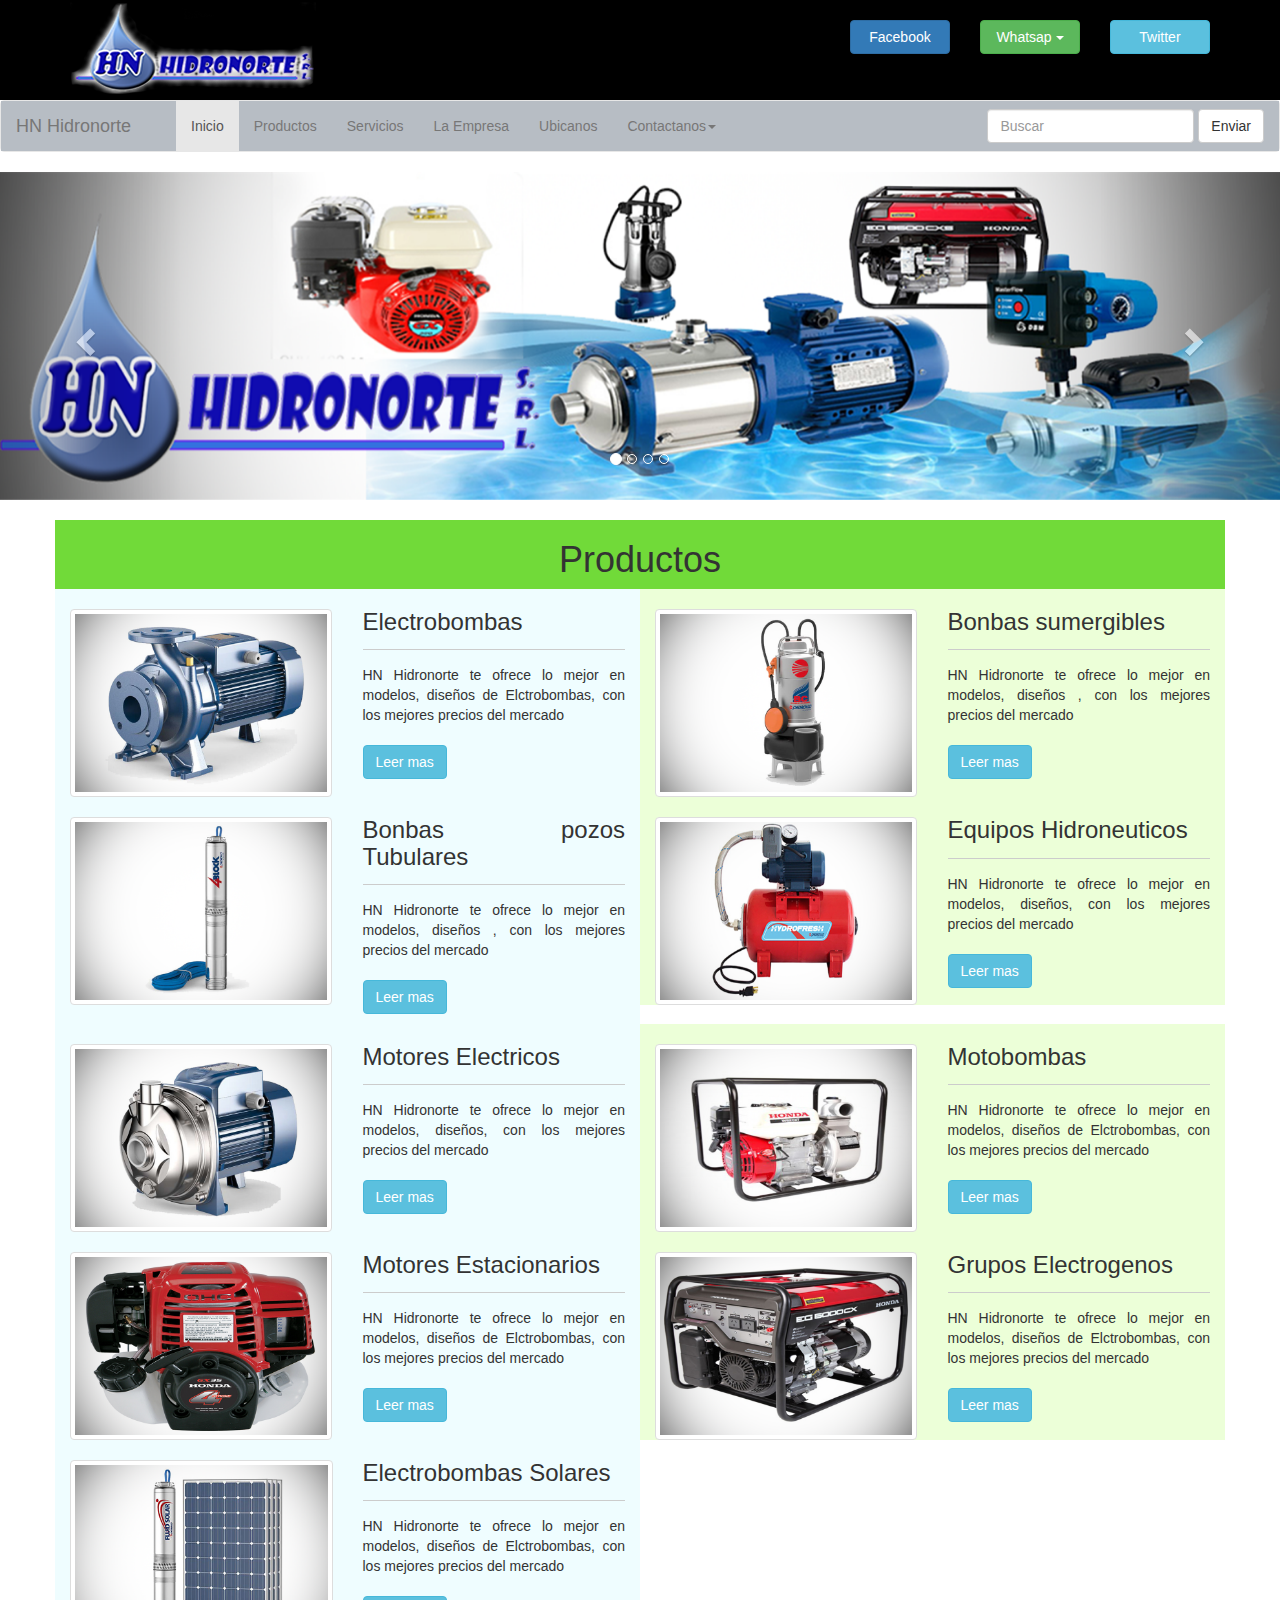
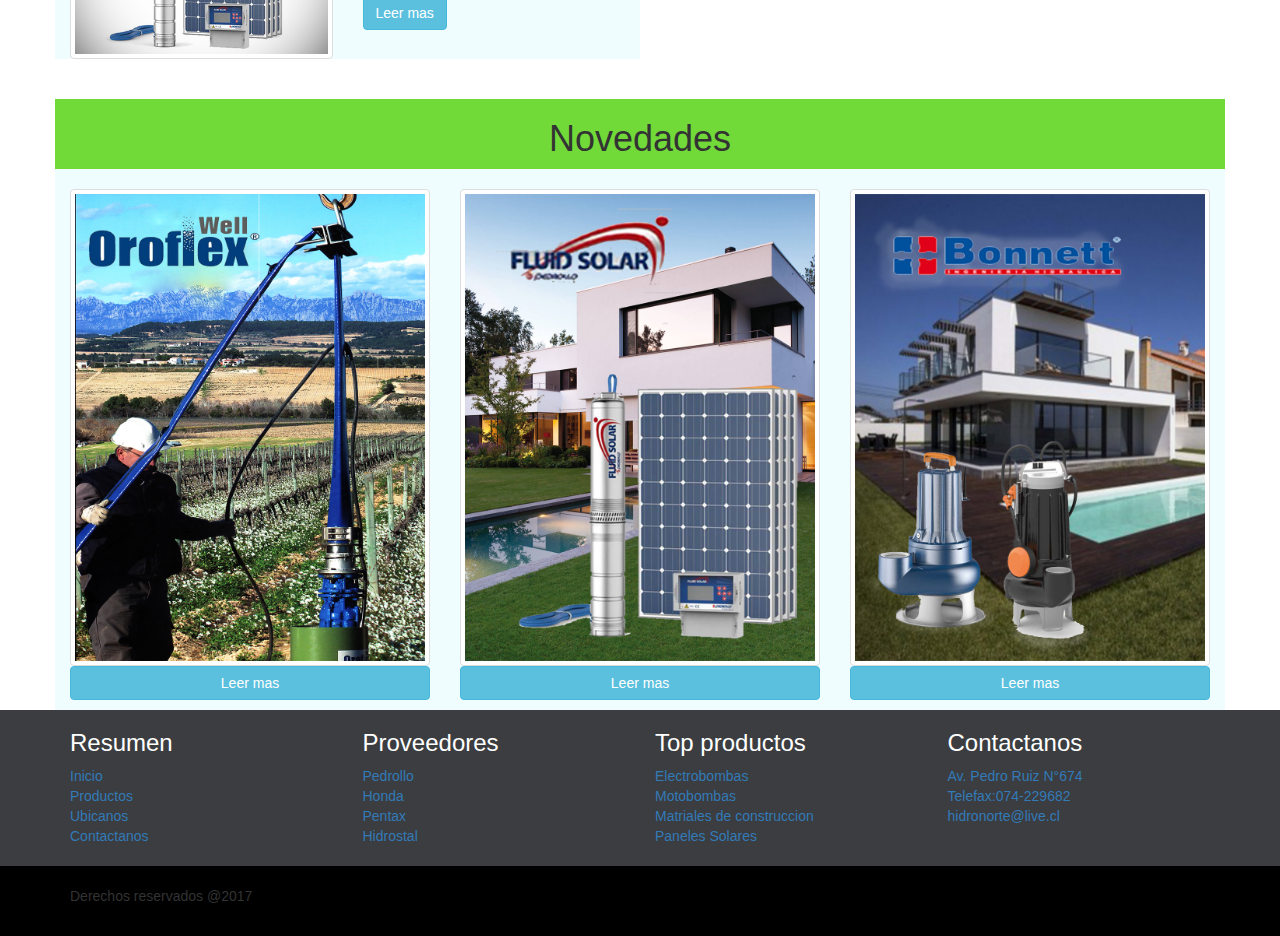
<file: index.html>
<!doctype html>
<!--[if lt IE 7]>      <html class="no-js lt-ie9 lt-ie8 lt-ie7" lang=""> <![endif]-->
<!--[if IE 7]>         <html class="no-js lt-ie9 lt-ie8" lang=""> <![endif]-->
<!--[if IE 8]>         <html class="no-js lt-ie9" lang=""> <![endif]-->
<!--[if gt IE 8]><!--> <html class="no-js" lang=""> <!--<![endif]-->
    <head>
        <meta charset="utf-8">
        <meta http-equiv="X-UA-Compatible" content="IE=edge,chrome=1">
        <title>Inicio</title>
        <meta name="description" content="">
        <meta name="viewport" content="width=device-width, initial-scale=1, maximum-scale=1, user-scalable=no">
        <link rel="stylesheet" href="css/bootstrap.min.css">
        <link rel="stylesheet" type="text/css" href="css/main.css">
        <link rel="stylesheet" href="css/main.css">

        
    </head>
    <body>


        <header>
            <div class="container">
                <div class="row">
                    <div class="col-xs-12 col-sm-6 col-md-6 col-lg-8">
                        <img src="img/hol1.png" class="img-responsive" >
                    </div>

              <div class="container">
                <div class="row"><br>
                    <div class="col-xs-12 col-sm-6  col-md-6 col-lg-4 centre">
                      <div class="row">
                           <div class="col-xs-4 col-sm-4">
                             <a href="https://www.facebook.com/profile.php?id=100014566351581" target="_blank"><button class="btn btn-primary btn-block">Facebook</button></a>
                           </div>
                           <div class="col-xs-4 col-sm-4">
                             <div class="dropdown">
                                <button class="btn btn-success btn-block dropdown-toggle" type="button" id="dropdownMenu1" data-toggle="dropdown" aria-haspopup="true" aria-expanded="true">
                                 Whatsap
                                 <span class="caret"></span>
                                </button>
                                <ul class="dropdown-menu" aria-labelledby="dropdownMenu1">
                                <li><a href="empresa.html" target="_blank">942141224</a></li>
                                </ul>
                             </div>
                           </div>
                           <div class="col-xs-4 col-sm-4">
                             <a href="https://twitter.com/HNHidronorte" target="_blank"><button class="btn btn-info btn-block">Twitter</button></a>
                           </div>
                      </div>                       
                    </div>
                    
                </div>
            </div>
        </header>

<nav class="navbar navbar-default" role="navigation">
  <div class="navbar-header">
    <button type="button" class="navbar-toggle" data-toggle="collapse"
            data-target=".navbar-ex1-collapse">
      <span class="sr-only">Desplegar navegación</span>
      <span class="icon-bar"></span>
      <span class="icon-bar"></span>
      <span class="icon-bar"></span>
    </button>
    <a class="navbar-brand" href="index.html">HN Hidronorte</a>
  </div>

  <div class="collapse navbar-collapse navbar-ex1-collapse">
    <ul class="nav navbar-nav">
      <li><a href="#"></a></li>
      <li class="active juni"><a href="index.html">Inicio</a></li>
      <li><a href="productos.html">Productos</a></li>
      <li><a href="servicios.html">Servicios</a></li>
      <li><a href="empresa.html">La Empresa</a></li>
      <li><a href="ubicacion.html">Ubicanos</a></li>
      <li class="dropdown">
        <a href="#" class="dropdown-toggle" data-toggle="dropdown">
          Contactanos<b class="caret"></b>
        </a>
        <ul class="dropdown-menu">
          <li><a href="contactanos.html">Chiclayo</a></li>
          <li><a href="contactanos.html">Lima</a></li>
          <li><a href="contactanos.html">Piura</a></li>
        </ul>
      </li>
    </ul>
 
    <form class="navbar-form navbar-right" role="search">
      <div class="form-group">
        <input type="text" class="form-control" placeholder="Buscar">
      </div>
      <button type="submit" class="btn btn-default">Enviar</button>
    </form>

  </div>
</nav>


<article class="hidden-xs">
<div class="row">
            <div id="myCarousel" class="carousel slide" data-ride="carousel">
  <!-- Indicators -->
  <ol class="carousel-indicators">
    <li data-target="#myCarousel" data-slide-to="0" class="active"></li>
    <li data-target="#myCarousel" data-slide-to="1"></li>
    <li data-target="#myCarousel" data-slide-to="2"></li>
    <li data-target="#myCarousel" data-slide-to="3"></li>
  </ol>

  <!-- Wrapper for slides -->
  <div class="carousel-inner" role="listbox">
    <div class="item active">
      <img src="img/slider1.png" alt="Chania"> 
    </div>

    <div class="item">
      <img src="img/slider2.png" alt="Chania">
    </div>

    <div class="item">
      <img src="img/slider3.png" alt="Flower">       
    </div>

    <div class="item">
      <img src="img/slider4.png" alt="Flower">
    </div>
  </div>

  <!-- Left and right controls -->
  <a class="left carousel-control" href="#myCarousel" role="button" data-slide="prev">
    <span class="glyphicon glyphicon-chevron-left" aria-hidden="true"></span>
    <span class="sr-only">Previous</span>
  </a>
  <a class="right carousel-control" href="#myCarousel" role="button" data-slide="next">
    <span class="glyphicon glyphicon-chevron-right" aria-hidden="true"></span>
    <span class="sr-only">Next</span>
  </a>
</div>
</div>
</article>




<article class="visible-xs col-xs-12">
<div class="row">
            <div id="myCarousel" class="carousel slide" data-ride="carousel">
  <!-- Indicators -->
  <ol class="carousel-indicators">
    <li data-target="#myCarousel" data-slide-to="0" class="active"></li>
    <li data-target="#myCarousel" data-slide-to="1"></li>
    <li data-target="#myCarousel" data-slide-to="2"></li>
    <li data-target="#myCarousel" data-slide-to="3"></li>
  </ol>

  <!-- Wrapper for slides -->
  <div class="carousel-inner" role="listbox">
    <div class="item active">
      <img src="img/slider1 - copia.png" alt="Chania"> 
    </div>

    <div class="item">
      <img src="img/slider2 - copia.png" alt="Chania">
    </div>

    <div class="item">
      <img src="img/slider3 - copia.png" alt="Flower">       
    </div>

    <div class="item">
      <img src="img/slider4 - copia.png" alt="Flower">
    </div>
  </div>

  <!-- Left and right controls -->
  <a class="left carousel-control" href="#myCarousel" role="button" data-slide="prev">
    <span class="glyphicon glyphicon-chevron-left" aria-hidden="true"></span>
    <span class="sr-only">Previous</span>
  </a>
  <a class="right carousel-control" href="#myCarousel" role="button" data-slide="next">
    <span class="glyphicon glyphicon-chevron-right" aria-hidden="true"></span>
    <span class="sr-only">Next</span>
  </a>
</div>
</div><br>
</article>






  <main >

        <div class="container  uno">
            <section><br>
               <div class="row medio color22">
                <h1>Productos</h1>
               </div>
            </section>
            <section>
                <div class="row">
                    <div class="col-xs-12 col-sm-6 col-md-6 col-lg-6 a">
                        <div class="row">
                            <div class="col-xs-5 col-sm-6 col-md-6 col-lg-6">
                                <br><img src="img/1aaa.png" class="img-responsive img-thumbnail">
                            </div>
                            <div class="col-xs-7 col-sm-6 col-md-6 col-lg-6 centrar">
                                <h3>Electrobombas</h3><hr>
                                <p>HN Hidronorte te ofrece lo mejor en modelos, diseños de Elctrobombas, con los mejores precios del mercado  <br><br>
                                <a href="productos.html"><button class="btn btn-info">Leer mas</button></a></p>
                            </div>
                        </div>
                    </div>
                    <div class="col-xs-12 col-sm-6 col-md-6 col-lg-6 b">
                        <div class="row">
                            <div class="col-xs-5 col-sm-6 col-md-6 col-lg-6">
                                <br><img src="img/1bbb.png" class="img-responsive img-thumbnail">
                            </div>
                            <div class="col-xs-7 col-sm-6 col-md-6 col-lg-6 centrar">
                                <h3>Bonbas sumergibles</h3><hr>
                                <p>HN Hidronorte te ofrece lo mejor en modelos, diseños , con los mejores precios del mercado  <br><br>
                                <a href="productos2.html"><button class="btn btn-info">Leer mas</button></a></p>
                            </div>
                        </div>
                    </div>
                    
                    <div class="clearfix visible-lg-block"></div>

                    <div class="col-xs-12 col-sm-6 col-md-6 col-lg-6 a">
                        <div class="row">
                            <div class="col-xs-5 col-sm-6 col-md-6 col-lg-6">
                                <br><img src="img/1ccc.png" class="img-responsive img-thumbnail">
                            </div>
                            <div class="col-xs-7 col-sm-6 col-md-6 col-lg-6 centrar">
                                <h3>Bonbas pozos Tubulares</h3><hr>
                                <p>HN Hidronorte te ofrece lo mejor en modelos, diseños , con los mejores precios del mercado  <br><br>
                                <a href="productos3.html"><button class="btn btn-info">Leer mas</button></a></p>
                            </div>
                        </div>
                    </div>
                    <div class="col-xs-12 col-sm-6 col-md-6 col-lg-6 b">
                        <div class="row">
                            <div class="col-xs-5 col-sm-6 col-md-6 col-lg-6">
                                <br><img src="img/1ddd.png" class="img-responsive  img-thumbnail">
                            </div>
                            <div class="col-xs-7 col-sm-6 col-md-6 col-lg-6 centrar">
                                <h3>Equipos Hidroneuticos</h3><hr>
                                <p>HN Hidronorte te ofrece lo mejor en modelos, diseños, con los mejores precios del mercado  <br><br>
                                <a href="productos4.html"><button class="btn btn-info">Leer mas</button></a></p>
                            </div>
                        </div>
                    </div>
                    <div class="clearfix visible-lg-block"></div>
                    <div class="clearfix visible-sm-block"></div>


                    <div class="col-xs-12 col-sm-6 col-md-6 col-lg-6 a">
                        <div class="row">
                            <div class="col-xs-5 col-sm-6 col-md-6 col-lg-6">
                                <br><img src="img/1eee.png" class="img-responsive img-thumbnail">
                            </div>
                            <div class="col-xs-7 col-sm-6 col-md-6 col-lg-6 centrar">
                                <h3>Motores Electricos</h3><hr>
                                <p>HN Hidronorte te ofrece lo mejor en modelos, diseños, con los mejores precios del mercado  <br><br>
                                <a href="productos5.html"><button class="btn btn-info">Leer mas</button></a></p>
                            </div>
                        </div>
                    </div>
                    <div class="col-xs-12 col-sm-6 col-md-6 col-lg-6 b">
                        <div class="row">
                            <div class="col-xs-5 col-sm-6 col-md-6 col-lg-6">
                                <br><img src="img/1fff.png" class="img-responsive img-thumbnail">
                            </div>
                            <div class="col-xs-7 col-sm-6 col-md-6 col-lg-6 centrar">
                                <h3>Motobombas</h3><hr>
                                <p>HN Hidronorte te ofrece lo mejor en modelos, diseños de Elctrobombas, con los mejores precios del mercado  <br><br>
                                <a href="productos6.html"><button class="btn btn-info">Leer mas</button></a></p>
                            </div>
                        </div>
                    </div>
                    <div class="clearfix visible-lg-block"></div>


                    <div class="col-xs-12 col-sm-6 col-md-6 col-lg-6 a">
                        <div class="row">
                            <div class="col-xs-5 col-sm-6 col-md-6 col-lg-6">
                                <br><img src="img/1ggg.png" class="img-responsive img-thumbnail">
                            </div>
                            <div class="col-xs-7 col-sm-6 col-md-6 col-lg-6 centrar">
                                <h3>Motores Estacionarios</h3><hr>
                                <p>HN Hidronorte te ofrece lo mejor en modelos, diseños de Elctrobombas, con los mejores precios del mercado  <br><br>
                                <a href="productos7.html"><button class="btn btn-info">Leer mas</button></a></p>
                            </div>
                        </div>
                    </div>
                    <div class="col-xs-12 col-sm-6 col-md-6 col-lg-6 b">
                        <div class="row">
                            <div class="col-xs-5 col-sm-6 col-md-6 col-lg-6">
                                <br><img src="img/1hhh.png" class="img-responsive img-thumbnail">
                            </div>
                            <div class="col-xs-7 col-sm-6 col-md-6 col-lg-6 centrar">
                                <h3>Grupos Electrogenos</h3><hr>
                                <p>HN Hidronorte te ofrece lo mejor en modelos, diseños de Elctrobombas, con los mejores precios del mercado  <br><br>
                                <a href="productos8.html"><button class="btn btn-info">Leer mas</button></a></p>
                            </div>
                        </div>
                    </div>

                    <div class="clearfix visible-lg-block"></div>
                    <div class="col-xs-12 col-sm-6 col-md-6 col-lg-6 a">
                        <div class="row">
                            <div class="col-xs-5 col-sm-6 col-md-6 col-lg-6">
                                <br><img src="img/ore2.png" class="img-responsive img-thumbnail">
                            </div>
                            <div class="col-xs-7 col-sm-6 col-md-6 col-lg-6 centrar">
                                <h3>Electrobombas Solares</h3><hr>
                                <p>HN Hidronorte te ofrece lo mejor en modelos, diseños de Elctrobombas, con los mejores precios del mercado  <br><br>
                                <a href="productos.html"><button class="btn btn-info">Leer mas</button></a></p>
                            </div>
                        </div>
                    </div>
                    
                </div><br><br>
            </section>
            <section>
               <div class="row medio color22">
                <h1>Novedades</h1>
               </div>
            </section>
            <section>
                <div class="row">
                    <div class="col-xs-12 col-sm-12 col-md-12 col-lg-12 a">
                        <div class="row">
                            <div class="col-xs-12 col-sm-6 col-md-6 col-lg-4">
                                <br><img src="img/ore1.png" class="img-responsive img-thumbnail">
                                <a href="productos9.html"><button class="btn btn-info btn-block">Leer mas</button></a></p>
                            </div>
                            <div class="col-xs-12 col-sm-6 col-md-6 col-lg-4">
                                <br><img src="img/ore4.png" class="img-responsive img-thumbnail">
                                <a href="productos12.html"><button class="btn btn-info btn-block">Leer mas</button></a></p>
                            </div>
                            <div class="col-xs-12 col-sm-6 col-md-6 col-lg-4">
                                <br><img src="img/ore8.png" class="img-responsive img-thumbnail">
                                <a href="productos2.html"><button class="btn btn-info btn-block">Leer mas</button></a></p>
                            </div>
                        </div>
                    </div>
                </div>
            </section>

        </div>


        </main>



            <section class="color2">
                  <div class="container">
                      <div class="row">
                          <div class="col-xs-6 col-sm-6 col-md-3 col-lg-3">
                              <h3 class="color3">Resumen</h3>
                              <a href="index.html">Inicio</a><br>
                              <a href="productos.html">Productos</a><br>
                              <a href="ubicacion.html">Ubicanos</a><br>
                              <a href="contactanos.html">Contactanos</a><br>
                          </div>
                          <div class="col-xs-6 col-sm-6 col-md-3 col-lg-3">
                              <h3 class="color3">Proveedores</h3>
                              <a href="http://www.pedrolloperu.com/" target="_blank">Pedrollo</a><br>
                              <a href="https://www.honda.com.pe/home.aspx" target="_blank">Honda</a><br>
                              <a href="http://bombasperu.com/" target="_blank">Pentax</a><br>
                              <a href="http://www.hidrostal.com.pe/" target="_blank">Hidrostal</a><br>
                          </div>
                          <div class="col-xs-6 col-sm-6 col-md-3 col-lg-3">
                              <h3 class="color3">Top productos</h3>
                              <a href="#">Electrobombas</a><br>
                              <a href="#">Motobombas</a><br>
                              <a href="#">Matriales de construccion</a><br>
                              <a href="#">Paneles Solares</a><br>
                          </div>
                          <div class="col-xs-6 col-sm-6 col-md-3 col-lg-3">
                              <h3 class="color3">Contactanos</h3>
                              <a href="#">Av. Pedro Ruiz N°674</a><br>
                              <a href="#">Telefax:074-229682</a><br>
                              <a href="#">hidronorte@live.cl</a><br>
                              
                          </div>
                      </div>
                  </div><br>
            </section>  
        <footer class="color4">
            <div class="container"><br>
                    <p>Derechos reservados @2017</p><br>   
            </div>
        </footer>


        <script src="js/vendor/modernizr-2.8.3.min.js"></script>
        <script src="//ajax.googleapis.com/ajax/libs/jquery/1.11.2/jquery.min.js"></script>
        <script>window.jQuery || document.write('<script src="js/vendor/jquery-1.11.2.min.js"><\/script>')</script>
        <script src="js/vendor/bootstrap.min.js"></script>
        <script src="js/main.js"></script>
    </body>
</html>
</file>
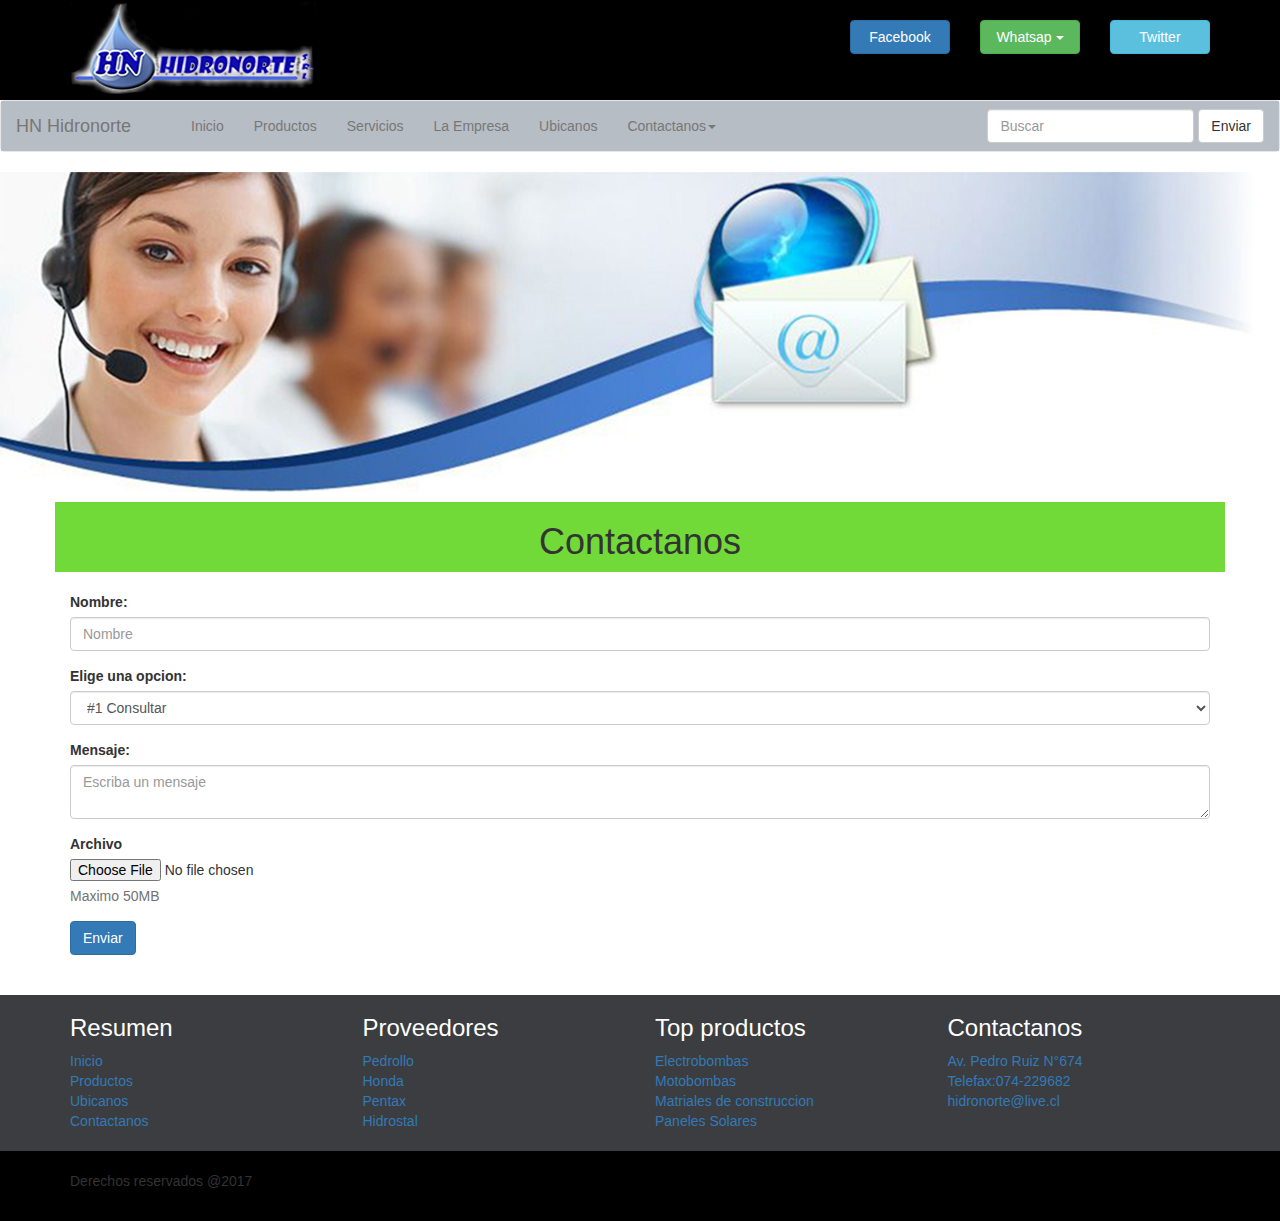
<file: contactanos.html>
<!doctype html>
<!--[if lt IE 7]>      <html class="no-js lt-ie9 lt-ie8 lt-ie7" lang=""> <![endif]-->
<!--[if IE 7]>         <html class="no-js lt-ie9 lt-ie8" lang=""> <![endif]-->
<!--[if IE 8]>         <html class="no-js lt-ie9" lang=""> <![endif]-->
<!--[if gt IE 8]><!--> <html class="no-js" lang=""> <!--<![endif]-->
    <head>
        <meta charset="utf-8">
        <meta http-equiv="X-UA-Compatible" content="IE=edge,chrome=1">
        <title>Contactanos</title>
        <meta name="description" content="">
        <meta name="viewport" content="width=device-width, initial-scale=1, maximum-scale=1, user-scalable=no">

        <link rel="stylesheet" href="css/bootstrap.min.css">
        <link rel="stylesheet" href="css/main.css">

        <script src="js/vendor/modernizr-2.8.3.min.js"></script>
    </head>
    <body>

        <header>
            <div class="container">
                <div class="row">
                    <div class="col-xs-12 col-sm-6 col-md-6 col-lg-8">
                        <img src="img/hol1.png" class="img-responsive" >
                    </div>

              <div class="container">
                <div class="row"><br>
                    <div class="col-xs-12 col-sm-6  col-md-6 col-lg-4 centre">
                      <div class="row">
                           <div class="col-xs-4 col-sm-4">
                             <a href="https://www.facebook.com/profile.php?id=100014566351581" target="_blank"><button class="btn btn-primary btn-block">Facebook</button></a>
                           </div>
                           <div class="col-xs-4 col-sm-4">
                             <div class="dropdown">
                                <button class="btn btn-success btn-block dropdown-toggle" type="button" id="dropdownMenu1" data-toggle="dropdown" aria-haspopup="true" aria-expanded="true">
                                 Whatsap
                                 <span class="caret"></span>
                                </button>
                                <ul class="dropdown-menu" aria-labelledby="dropdownMenu1">
                                <li><a href="empresa.html" target="_blank">942141224</a></li>
                                </ul>
                             </div>
                           </div>
                           <div class="col-xs-4 col-sm-4">
                             <a href="https://twitter.com/HNHidronorte" target="_blank"><button class="btn btn-info btn-block">Twitter</button></a>
                           </div>
                      </div>                       
                    </div>
                    
                </div>
            </div>
        </header>



<nav class="navbar navbar-default" role="navigation">
  <div class="navbar-header">
    <button type="button" class="navbar-toggle" data-toggle="collapse"
            data-target=".navbar-ex1-collapse">
      <span class="sr-only">Desplegar navegación</span>
      <span class="icon-bar"></span>
      <span class="icon-bar"></span>
      <span class="icon-bar"></span>
    </button>
    <a class="navbar-brand" href="index.html">HN Hidronorte</a>
  </div>

  <div class="collapse navbar-collapse navbar-ex1-collapse">
    <ul class="nav navbar-nav">
      <li><a href="#"></a></li>
      <li><a href="index.html">Inicio</a></li>
      <li><a href="productos.html">Productos</a></li>
      <li><a href="servicios.html">Servicios</a></li>
      <li><a href="empresa.html">La Empresa</a></li>
      <li><a href="ubicacion.html">Ubicanos</a></li>
      <li class="dropdown">
        <a href="#" class="active dropdown-toggle" data-toggle="dropdown">
          Contactanos<b class="caret"></b>
        </a>
        <ul class="dropdown-menu">
          <li><a href="contactanos.html">Chiclayo</a></li>
          <li><a href="contactanos.html">Lima</a></li>
          <li><a href="contactanos.html">Piura</a></li>

        </ul>
      </li>
    </ul>
 
    <form class="navbar-form navbar-right" role="search">
      <div class="form-group">
        <input type="text" class="form-control" placeholder="Buscar">
      </div>
      <button type="submit" class="btn btn-default">Enviar</button>
    </form>

  </div>
</nav>

        <p>
            
                <div class="row">
                    <div class="col-xs-12 col-sm-12 col-md-12 col-lg-12">
                        <img src="img/contactenos.jpg" class="img-responsive">
                    </div>
                </div>
            
        </p>


        <div class="container">
            <section>
               <div class="row medio color22">
                <h1>Contactanos</h1>
               </div>
            </section>
        </div>
        
            <div class="container">
                <br>
                <form action="" class="">
                   <div class="form-group">
                    <label for="nombre">Nombre:</label>
                    <input class="form-control" id="nombre" type="text" placeholder="Nombre">
                   </div>

                   <div class="form-group">
                    <label for="opcion">Elige una opcion:</label>
                    <select class="form-control" name="" id="opcion">
                       <option value="">#1 Consultar</option>
                       <option value="">#2 Comprar</option>
                       <option value="">#3 Reclmar</option>  
                    </select>
                   </div>

                   <div class="form-group">
                    <label for="mensaje">Mensaje:</label>
                    <textarea class="form-control" id="mensaje" placeholder="Escriba un mensaje"></textarea>
                   </div>

                   <div class="form-group">
                    <label for="archivo">Archivo</label>
                    <input type="file" name="archivo">
                    <p class="help-block">Maximo 50MB</p>
                   </div>

                    <button class="btn btn-primary">Enviar</button>
                </form><br><br>
            </div>        



            <section class="color2">
                  <div class="container">
                      <div class="row">
                          <div class="col-xs-6 col-sm-6 col-md-3 col-lg-3">
                              <h3 class="color3">Resumen</h3>
                              <a href="index.html">Inicio</a><br>
                              <a href="productos.html">Productos</a><br>
                              <a href="ubicacion.html">Ubicanos</a><br>
                              <a href="contactanos.html">Contactanos</a><br>
                          </div>
                          <div class="col-xs-6 col-sm-6 col-md-3 col-lg-3">
                              <h3 class="color3">Proveedores</h3>
                              <a href="http://www.pedrolloperu.com/" target="_blank">Pedrollo</a><br>
                              <a href="https://www.honda.com.pe/home.aspx" target="_blank">Honda</a><br>
                              <a href="http://bombasperu.com/" target="_blank">Pentax</a><br>
                              <a href="http://www.hidrostal.com.pe/" target="_blank">Hidrostal</a><br>
                          </div>
                          <div class="col-xs-6 col-sm-6 col-md-3 col-lg-3">
                              <h3 class="color3">Top productos</h3>
                              <a href="#">Electrobombas</a><br>
                              <a href="#">Motobombas</a><br>
                              <a href="#">Matriales de construccion</a><br>
                              <a href="#">Paneles Solares</a><br>
                          </div>
                          <div class="col-xs-6 col-sm-6 col-md-3 col-lg-3">
                              <h3 class="color3">Contactanos</h3>
                              <a href="#">Av. Pedro Ruiz N°674</a><br>
                              <a href="#">Telefax:074-229682</a><br>
                              <a href="#">hidronorte@live.cl</a><br>
                              
                          </div>
                      </div>
                  </div><br>
            </section>  
        <footer class="color4">
            <div class="container"><br>
                    <p>Derechos reservados @2017</p><br>   
            </div>
        </footer>


        <script src="//ajax.googleapis.com/ajax/libs/jquery/1.11.2/jquery.min.js"></script>
        <script>window.jQuery || document.write('<script src="js/vendor/jquery-1.11.2.min.js"><\/script>')</script>
        <script src="js/vendor/bootstrap.min.js"></script>
        <script src="js/main.js"></script>
    </body>
</html>
</file>
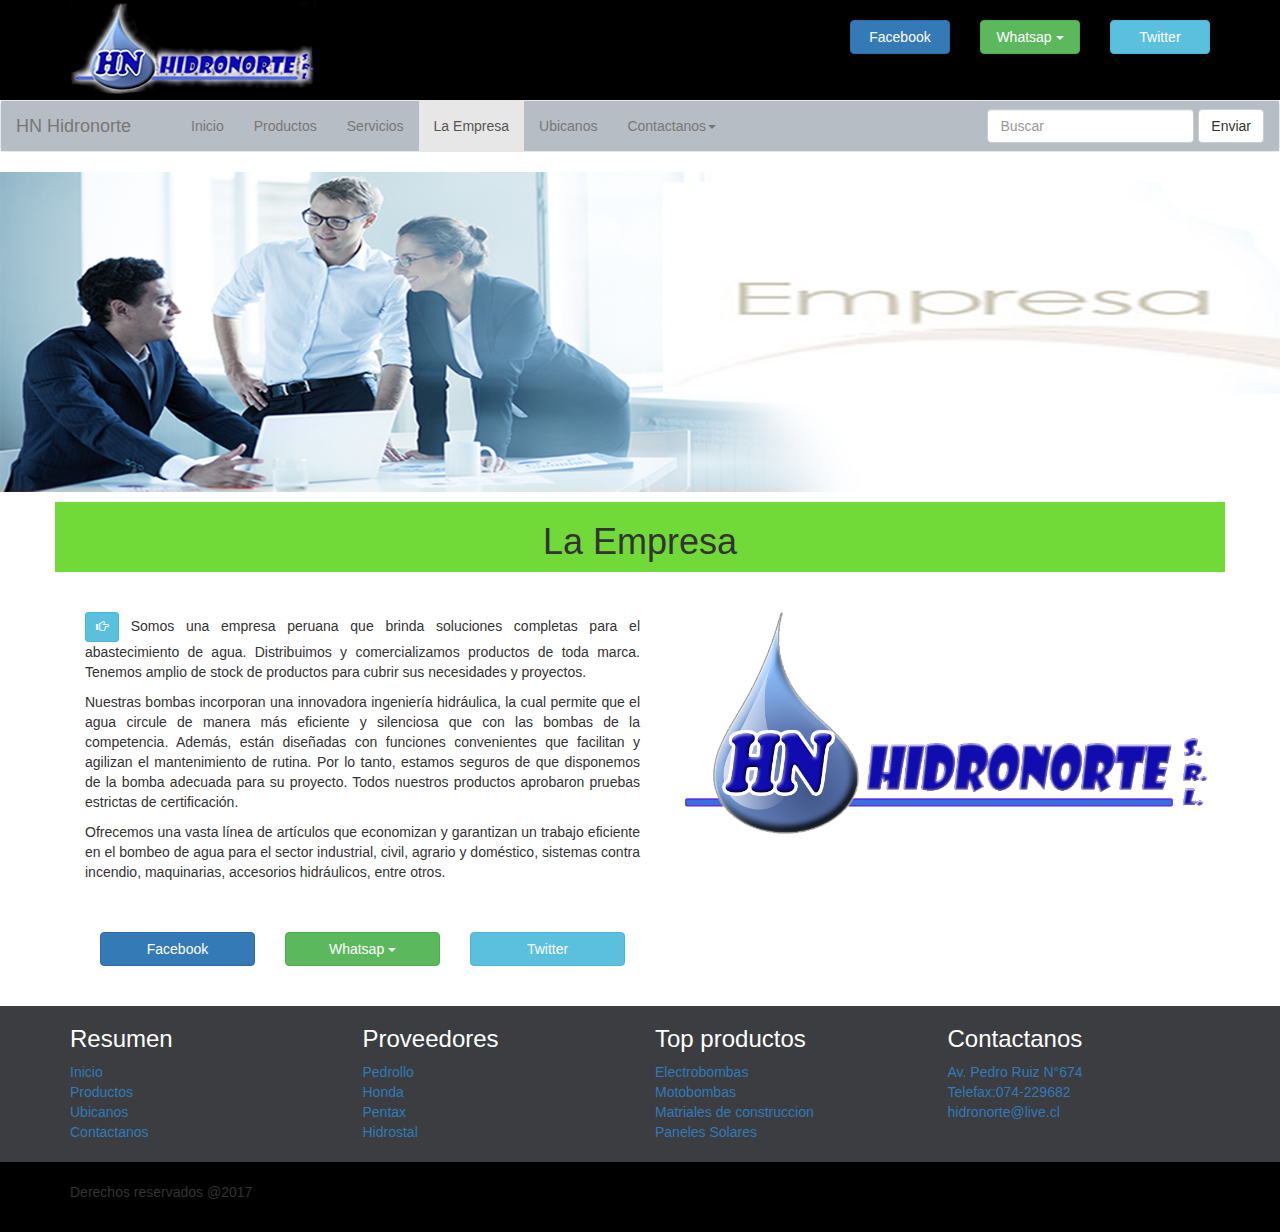
<file: empresa.html>
<!doctype html>
<!--[if lt IE 7]>      <html class="no-js lt-ie9 lt-ie8 lt-ie7" lang=""> <![endif]-->
<!--[if IE 7]>         <html class="no-js lt-ie9 lt-ie8" lang=""> <![endif]-->
<!--[if IE 8]>         <html class="no-js lt-ie9" lang=""> <![endif]-->
<!--[if gt IE 8]><!--> <html class="no-js" lang=""> <!--<![endif]-->
    <head>
        <meta charset="utf-8">
        <meta http-equiv="X-UA-Compatible" content="IE=edge,chrome=1">
        <title>La Empresa</title>
        <meta name="description" content="">
        <meta name="viewport" content="width=device-width, initial-scale=1, maximum-scale=1, user-scalable=no">

        <link rel="stylesheet" href="css/bootstrap.min.css">
        <link rel="stylesheet" href="css/main.css">

        <script src="js/vendor/modernizr-2.8.3.min.js"></script>
    </head>
    <body>
        <header>
            <div class="container">
                <div class="row">
                    <div class="col-xs-12 col-sm-6 col-md-6 col-lg-8">
                        <img src="img/hol1.png" class="img-responsive" >
                    </div>

              <div class="container">
                <div class="row"><br>
                    <div class="col-xs-12 col-sm-6  col-md-6 col-lg-4 centre">
                      <div class="row">
                           <div class="col-xs-4 col-sm-4">
                             <a href="https://www.facebook.com/profile.php?id=100014566351581" target="_blank"><button class="btn btn-primary btn-block">Facebook</button></a>
                           </div>
                           <div class="col-xs-4 col-sm-4">
                             <div class="dropdown">
                                <button class="btn btn-success btn-block dropdown-toggle" type="button" id="dropdownMenu1" data-toggle="dropdown" aria-haspopup="true" aria-expanded="true">
                                 Whatsap
                                 <span class="caret"></span>
                                </button>
                                <ul class="dropdown-menu" aria-labelledby="dropdownMenu1">
                                <li><a href="empresa.html" target="_blank">942141224</a></li>
                                </ul>
                             </div>
                           </div>
                           <div class="col-xs-4 col-sm-4">
                             <a href="https://twitter.com/HNHidronorte" target="_blank"><button class="btn btn-info btn-block">Twitter</button></a>
                           </div>
                      </div>                       
                    </div>
                    
                </div>
            </div>
        </header>



 <nav class="navbar navbar-default" role="navigation">
  <div class="navbar-header">
    <button type="button" class="navbar-toggle" data-toggle="collapse"
            data-target=".navbar-ex1-collapse">
      <span class="sr-only">Desplegar navegación</span>
      <span class="icon-bar"></span>
      <span class="icon-bar"></span>
      <span class="icon-bar"></span>
    </button>
    <a class="navbar-brand" href="index.html">HN Hidronorte</a>
  </div>

  <div class="collapse navbar-collapse navbar-ex1-collapse">
    <ul class="nav navbar-nav">
      <li><a href="#"></a></li>
      <li><a href="index.html">Inicio</a></li>
      <li><a href="productos.html">Productos</a></li>
      <li><a href="servicios.html">Servicios</a></li>
      <li class="active"><a href="empresa.html">La Empresa</a></li>
      <li><a href="ubicacion.html">Ubicanos</a></li>
      <li class="dropdown">
        <a href="#" class="dropdown-toggle" data-toggle="dropdown">
          Contactanos<b class="caret"></b>
        </a>
        <ul class="dropdown-menu">
          <li><a href="contactanos.html">Chiclayo</a></li>
          <li><a href="contactanos.html">Lima</a></li>
          <li><a href="contactanos.html">Piura</a></li>
        </ul>
      </li>
    </ul>
 
    <form class="navbar-form navbar-right" role="search">
      <div class="form-group">
        <input type="text" class="form-control" placeholder="Buscar">
      </div>
      <button type="submit" class="btn btn-default">Enviar</button>
    </form>

  </div>
</nav>

        <p>
            
                <div class="row">
                    <div class="col-xs-12 col-sm-12 col-md-12 col-lg-12">
                        <img src="img/empr.png" class="img-responsive">
                    </div>
                </div>
            
        </p>


        <div class="container">
            <section>
               <div class="row medio color22">
                <h1>La Empresa</h1>
               </div>
            </section>
        
            <section>
              <div class="container">
                <div class="row"><br><br>
                  <div class="col-xs-12 col-sm-12 col-md-6 col-lg-6 text-justify">
                    <p><button class="btn btn-info btn-sm"><span class="glyphicon glyphicon-hand-right" aria-hidden="true"></span> </button> Somos una empresa peruana que brinda soluciones completas para el abastecimiento de agua. Distribuimos y comercializamos productos de toda marca. Tenemos amplio de stock de productos para cubrir sus necesidades y proyectos.</p>
                    <p>Nuestras bombas incorporan una innovadora ingeniería hidráulica, la cual permite que el agua circule de manera más eficiente y silenciosa que con las bombas de la competencia. Además, están diseñadas con funciones convenientes que facilitan y agilizan el mantenimiento de rutina. Por lo tanto, estamos seguros de que disponemos de la bomba adecuada para su proyecto. Todos nuestros productos aprobaron pruebas estrictas de certificación.</p>
                    <p>Ofrecemos una vasta línea de artículos que economizan y garantizan un trabajo eficiente en el bombeo de agua para el sector industrial, civil, agrario y doméstico, sistemas contra incendio, maquinarias, accesorios hidráulicos, entre otros.</p><br><br>
                    <div class="col-xs-4 col-sm-4">
                             <a href="https://www.facebook.com/profile.php?id=100014566351581" target="_blank"><button class="btn btn-primary btn-block">Facebook</button></a>
                    </div>
                           <div class="col-xs-4 col-sm-4">
                             <div class="dropdown">
                                <button class="btn btn-success btn-block dropdown-toggle" type="button" id="dropdownMenu1" data-toggle="dropdown" aria-haspopup="true" aria-expanded="true">
                                 Whatsap
                                 <span class="caret"></span>
                                </button>
                                <ul class="dropdown-menu" aria-labelledby="dropdownMenu1">
                                <li><a href="#">999999999</a></li>
                                </ul>
                            </div>
                    </div>
                    <div class="col-xs-4 col-sm-4">
                             <a href="https://twitter.com/HNHidronorte" target="_blank"><button class="btn btn-info btn-block">Twitter</button></a>
                    </div>


                  </div>
                  <div class="col-xs-12 col-sm-12 col-md-6 col-lg-6">
                    <img src="img/hols.png" class="img-responsive">
                  </div>
                </div>
              </div>
            </section><br><br>
        </div>


            <section class="color2">
                  <div class="container">
                      <div class="row">
                          <div class="col-xs-6 col-sm-6 col-md-3 col-lg-3">
                              <h3 class="color3">Resumen</h3>
                              <a href="index.html">Inicio</a><br>
                              <a href="productos.html">Productos</a><br>
                              <a href="ubicacion.html">Ubicanos</a><br>
                              <a href="contactanos.html">Contactanos</a><br>
                          </div>
                          <div class="col-xs-6 col-sm-6 col-md-3 col-lg-3">
                              <h3 class="color3">Proveedores</h3>
                              <a href="http://www.pedrolloperu.com/" target="_blank">Pedrollo</a><br>
                              <a href="https://www.honda.com.pe/home.aspx" target="_blank">Honda</a><br>
                              <a href="http://bombasperu.com/" target="_blank">Pentax</a><br>
                              <a href="http://www.hidrostal.com.pe/" target="_blank">Hidrostal</a><br>
                          </div>
                          <div class="col-xs-6 col-sm-6 col-md-3 col-lg-3">
                              <h3 class="color3">Top productos</h3>
                              <a href="#">Electrobombas</a><br>
                              <a href="#">Motobombas</a><br>
                              <a href="#">Matriales de construccion</a><br>
                              <a href="#">Paneles Solares</a><br>
                          </div>
                          <div class="col-xs-6 col-sm-6 col-md-3 col-lg-3">
                              <h3 class="color3">Contactanos</h3>
                              <a href="#">Av. Pedro Ruiz N°674</a><br>
                              <a href="#">Telefax:074-229682</a><br>
                              <a href="#">hidronorte@live.cl</a><br>
                              
                          </div>
                      </div>
                  </div><br>
            </section> 
        <footer class="color4">
            <div class="container"><br>
                    <p>Derechos reservados @2017</p><br>   
            </div>
        </footer>

        <script src="//ajax.googleapis.com/ajax/libs/jquery/1.11.2/jquery.min.js"></script>
        <script>window.jQuery || document.write('<script src="js/vendor/jquery-1.11.2.min.js"><\/script>')</script>
        <script src="js/vendor/bootstrap.min.js"></script>
        <script src="js/main.js"></script>
    </body>
</html>
</file>
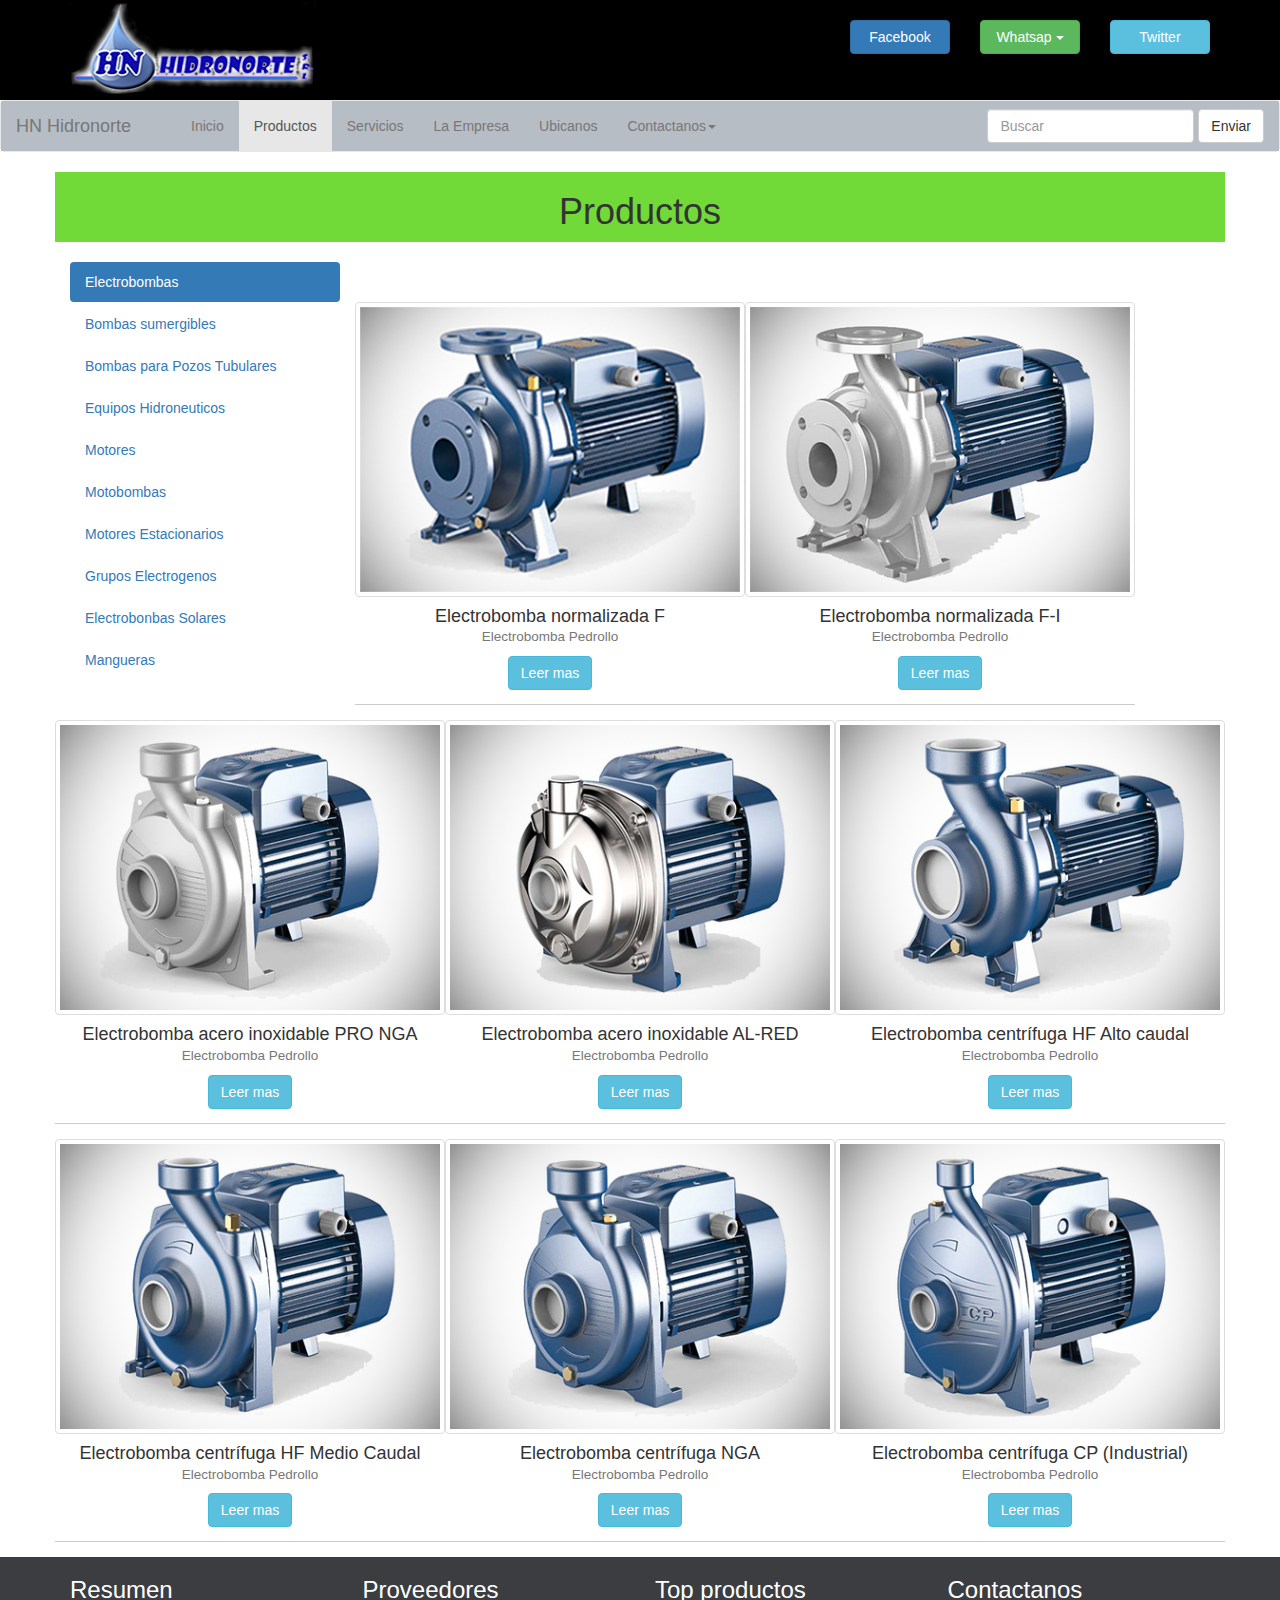
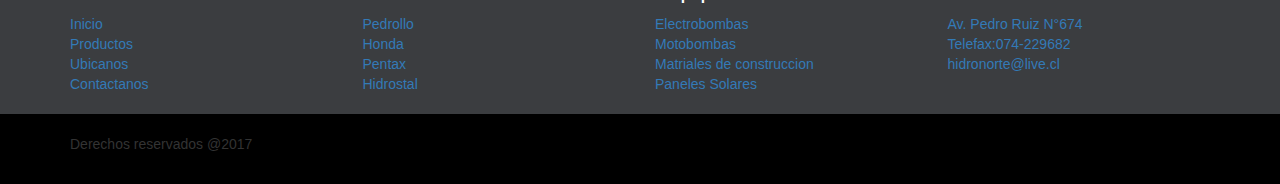
<file: productos.html>
<!doctype html>
<!--[if lt IE 7]>      <html class="no-js lt-ie9 lt-ie8 lt-ie7" lang=""> <![endif]-->
<!--[if IE 7]>         <html class="no-js lt-ie9 lt-ie8" lang=""> <![endif]-->
<!--[if IE 8]>         <html class="no-js lt-ie9" lang=""> <![endif]-->
<!--[if gt IE 8]><!--> <html class="no-js" lang=""> <!--<![endif]-->
    <head>
        <meta charset="utf-8">
        <meta http-equiv="X-UA-Compatible" content="IE=edge,chrome=1">
        <title>Electrobombas</title>
        <meta name="description" content="">
        <meta name="viewport" content="width=device-width, initial-scale=1, maximum-scale=1, user-scalable=no">

        <link rel="stylesheet" href="css/bootstrap.min.css">
        <link rel="stylesheet" href="css/main.css">

        
    </head>
    <body>
        <!--[if lt IE 8]>
            <p class="browserupgrade">You are using an <strong>outdated</strong> browser. Please <a href="http://browsehappy.com/">upgrade your browser</a> to improve your experience.</p>
        <![endif]-->

        <header>
            <div class="container">
                <div class="row">
                    <div class="col-xs-12 col-sm-6 col-md-6 col-lg-8">
                        <img src="img/hol1.png" class="img-responsive" >
                    </div>

              <div class="container">
                <div class="row"><br>
                    <div class="col-xs-12 col-sm-6  col-md-6 col-lg-4 centre">
                      <div class="row">
                           <div class="col-xs-4 col-sm-4">
                             <a href="https://www.facebook.com/profile.php?id=100014566351581" target="_blank"><button class="btn btn-primary btn-block">Facebook</button></a>
                           </div>
                           <div class="col-xs-4 col-sm-4">
                             <div class="dropdown">
                                <button class="btn btn-success btn-block dropdown-toggle" type="button" id="dropdownMenu1" data-toggle="dropdown" aria-haspopup="true" aria-expanded="true">
                                 Whatsap
                                 <span class="caret"></span>
                                </button>
                                <ul class="dropdown-menu" aria-labelledby="dropdownMenu1">
                                <li><a href="empresa.html" target="_blank">942141224</a></li>
                                </ul>
                             </div>
                           </div>
                           <div class="col-xs-4 col-sm-4">
                             <a href="https://twitter.com/HNHidronorte" target="_blank"><button class="btn btn-info btn-block">Twitter</button></a>
                           </div>
                      </div>                       
                    </div>
                    
                </div>
            </div>
        </header>



<nav class="navbar navbar-default" role="navigation">
  <div class="navbar-header">
    <button type="button" class="navbar-toggle" data-toggle="collapse"
            data-target=".navbar-ex1-collapse">
      <span class="sr-only">Desplegar navegación</span>
      <span class="icon-bar"></span>
      <span class="icon-bar"></span>
      <span class="icon-bar"></span>
    </button>
    <a class="navbar-brand" href="index.html">HN Hidronorte</a>
  </div>

  <div class="collapse navbar-collapse navbar-ex1-collapse">
    <ul class="nav navbar-nav">
      <li><a href="#"></a></li>
      <li><a href="index.html">Inicio</a></li>
      <li class="active"><a href="productos.html">Productos</a></li>
      <li><a href="servicios.html">Servicios</a></li>
      <li><a href="empresa.html">La Empresa</a></li>
      <li><a href="ubicacion.html">Ubicanos</a></li>
      <li class="dropdown">
        <a href="#" class="dropdown-toggle" data-toggle="dropdown">
          Contactanos<b class="caret"></b>
        </a>
        <ul class="dropdown-menu">
          <li><a href="contactanos.html">Chiclayo</a></li>
          <li><a href="contactanos.html">Lima</a></li>
          <li><a href="contactanos.html">Piura</a></li>
        </ul>
      </li>
    </ul>
 
    <form class="navbar-form navbar-right" role="search">
      <div class="form-group">
        <input type="text" class="form-control" placeholder="Buscar">
      </div>
      <button type="submit" class="btn btn-default">Enviar</button>
    </form>

  </div>
</nav>



        <div class="container">
            <section>
               <div class="row medio color22">
                <h1>Productos</h1>
               </div>
            </section><br>


<ul class="nav nav-pills nav-stacked col-xs-12 col-sm-6 col-md-3 col-lg-3">
  <li role="presentation" class="active"><a href="#">Electrobombas</a></li>
  <li role="presentation"><a href="productos2.html">Bombas sumergibles</a></li>
  <li role="presentation"><a href="productos3.html">Bombas para Pozos Tubulares</a></li>
  <li role="presentation"><a href="productos4.html">Equipos Hidroneuticos</a></li>
  <li role="presentation"><a href="productos5.html">Motores</a></li>
  <li role="presentation"><a href="productos6.html">Motobombas</a></li>
  <li role="presentation"><a href="productos7.html">Motores Estacionarios</a></li>
  <li role="presentation"><a href="productos8.html">Grupos Electrogenos</a></li>
  <li role="presentation"><a href="productos12.html">Electrobonbas Solares</a></li>
  <li role="presentation"><a href="productos9.html">Mangueras</a></li><br><br>
</ul>
    <main>
            <section><br><br>
                <div class="row">
                    <div class="col-xs-12 col-sm-6 col-md-4 col-lg-4">
                        <div class="row text-center">
                            <img src="img/11aa.png" class="img-responsive img-thumbnail">
                            <h4>Electrobomba normalizada F<br><small>Electrobomba Pedrollo</small></h4>
                            <a href="http://www.pedrolloperu.com/agricola/electrobomba-normalizada-f-en-733-" target="_blank"><button class="btn btn-info">Leer mas</button></a>
                            <hr>
                        </div>
                    </div>
                    <div class="col-xs-12 col-sm-6 col-md-4 col-lg-4">
                        <div class="row text-center">
                            <img src="img/11bb.png" class="img-responsive img-thumbnail">
                            <h4>Electrobomba normalizada F-I<br><small>Electrobomba Pedrollo</small></h4>
                            <a href="http://www.pedrolloperu.com/agricola/electrobomba-normalizada-f-i" target="_blank"><button class="btn btn-info">Leer mas</button></a>
                            <hr>
                        </div>
                    </div>
                    <div class="clearfix visible-lg-block"></div>
                    
                    <div class="col-xs-12 col-sm-6 col-md-4 col-lg-4">
                        <div class="row text-center">
                            <img src="img/11cc.png" class="img-responsive img-thumbnail">
                            <h4>Electrobomba acero inoxidable PRO NGA<br><small>Electrobomba Pedrollo</small></h4>
                            <a href="http://www.pedrolloperu.com/agricola/electrobomba-acero-inoxidable-pro-nga" target="_blank"><button class="btn btn-info">Leer mas</button></a>
                            <hr>
                        </div>
                    </div>
                    <div class="col-xs-12 col-sm-6 col-md-4 col-lg-4">
                        <div class="row text-center">
                            <img src="img/11dd.png" class="img-responsive img-thumbnail">
                            <h4>Electrobomba acero inoxidable AL-RED<br><small>Electrobomba Pedrollo</small></h4>
                            <a href="http://www.pedrolloperu.com/agricola/electrobomba-de-agua-acero-inoxidable-al-red" target="_blank"><button class="btn btn-info">Leer mas</button></a>
                            <hr>
                        </div>
                    </div>
                    <div class="clearfix visible-md-block"></div>
                    <div class="col-xs-12 col-sm-6 col-md-4 col-lg-4">
                        <div class="row text-center">
                            <img src="img/11ee.png" class="img-responsive img-thumbnail">
                            <h4>Electrobomba centrífuga HF Alto caudal<br><small>Electrobomba Pedrollo</small></h4>
                            <a href="http://www.pedrolloperu.com/agricola/electrobomba-centrifuga-hf-alto-caudal" target="_blank"><button class="btn btn-info">Leer mas</button></a>
                            <hr>
                        </div>
                    </div>
                    <div class="col-xs-12 col-sm-6 col-md-4 col-lg-4">
                        <div class="row text-center">
                            <img src="img/11ff.png" class="img-responsive img-thumbnail">
                            <h4>Electrobomba centrífuga HF Medio Caudal<br><small>Electrobomba Pedrollo</small></h4>
                            <a href="http://www.pedrolloperu.com/agricola/electrobomba-centrifuga-hf-medio-caudal" target="_blank"><button class="btn btn-info">Leer mas</button></a>
                            <hr>
                        </div>
                    </div>
                    <div class="col-xs-12 col-sm-6 col-md-4 col-lg-4">
                        <div class="row text-center">
                            <img src="img/11gg.png" class="img-responsive img-thumbnail">
                            <h4>Electrobomba centrífuga NGA<br><small>Electrobomba Pedrollo</small></h4>
                            <a href="http://www.pedrolloperu.com/agricola/electrobomba-centrifuga-nga" target="_blank"><button class="btn btn-info">Leer mas</button></a>
                            <hr>
                        </div>
                    </div>
                    <div class="clearfix visible-md-block"></div>
                    <div class="col-xs-12 col-sm-6 col-md-4 col-lg-4">
                        <div class="row text-center">
                            <img src="img/11hh.png" class="img-responsive img-thumbnail">
                            <h4>Electrobomba centrífuga CP (Industrial)<br><small>Electrobomba Pedrollo</small></h4>
                            <a href="http://www.pedrolloperu.com/agricola/electrobomba-centrifuga-cp-industrial-" target="_blank"><button class="btn btn-info">Leer mas</button></a>
                            <hr>
                        </div>
                    </div>
                    
                </div>
            </section>
        </div>

      </main>  



            <section class="color2">
                  <div class="container">
                      <div class="row">
                          <div class="col-xs-6 col-sm-6 col-md-3 col-lg-3">
                              <h3 class="color3">Resumen</h3>
                              <a href="index.html">Inicio</a><br>
                              <a href="productos.html">Productos</a><br>
                              <a href="ubicacion.html">Ubicanos</a><br>
                              <a href="contactanos.html">Contactanos</a><br>
                          </div>
                          <div class="col-xs-6 col-sm-6 col-md-3 col-lg-3">
                              <h3 class="color3">Proveedores</h3>
                              <a href="http://www.pedrolloperu.com/" target="_blank">Pedrollo</a><br>
                              <a href="https://www.honda.com.pe/home.aspx" target="_blank">Honda</a><br>
                              <a href="http://bombasperu.com/" target="_blank">Pentax</a><br>
                              <a href="http://www.hidrostal.com.pe/" target="_blank">Hidrostal</a><br>
                          </div>
                          <div class="col-xs-6 col-sm-6 col-md-3 col-lg-3">
                              <h3 class="color3">Top productos</h3>
                              <a href="#">Electrobombas</a><br>
                              <a href="#">Motobombas</a><br>
                              <a href="#">Matriales de construccion</a><br>
                              <a href="#">Paneles Solares</a><br>
                          </div>
                          <div class="col-xs-6 col-sm-6 col-md-3 col-lg-3">
                              <h3 class="color3">Contactanos</h3>
                              <a href="#">Av. Pedro Ruiz N°674</a><br>
                              <a href="#">Telefax:074-229682</a><br>
                              <a href="#">hidronorte@live.cl</a><br>
                              
                          </div>
                      </div>
                  </div><br>
            </section>  
        <footer class="color4">
            <div class="container"><br>
                    <p>Derechos reservados @2017</p><br>   
            </div>
        </footer>


        <script src="js/vendor/modernizr-2.8.3.min.js"></script>
        <script src="//ajax.googleapis.com/ajax/libs/jquery/1.11.2/jquery.min.js"></script>
        <script>window.jQuery || document.write('<script src="js/vendor/jquery-1.11.2.min.js"><\/script>')</script>
        <script src="js/vendor/bootstrap.min.js"></script>
        <script src="js/main.js"></script>
    </body>
</html>
</file>
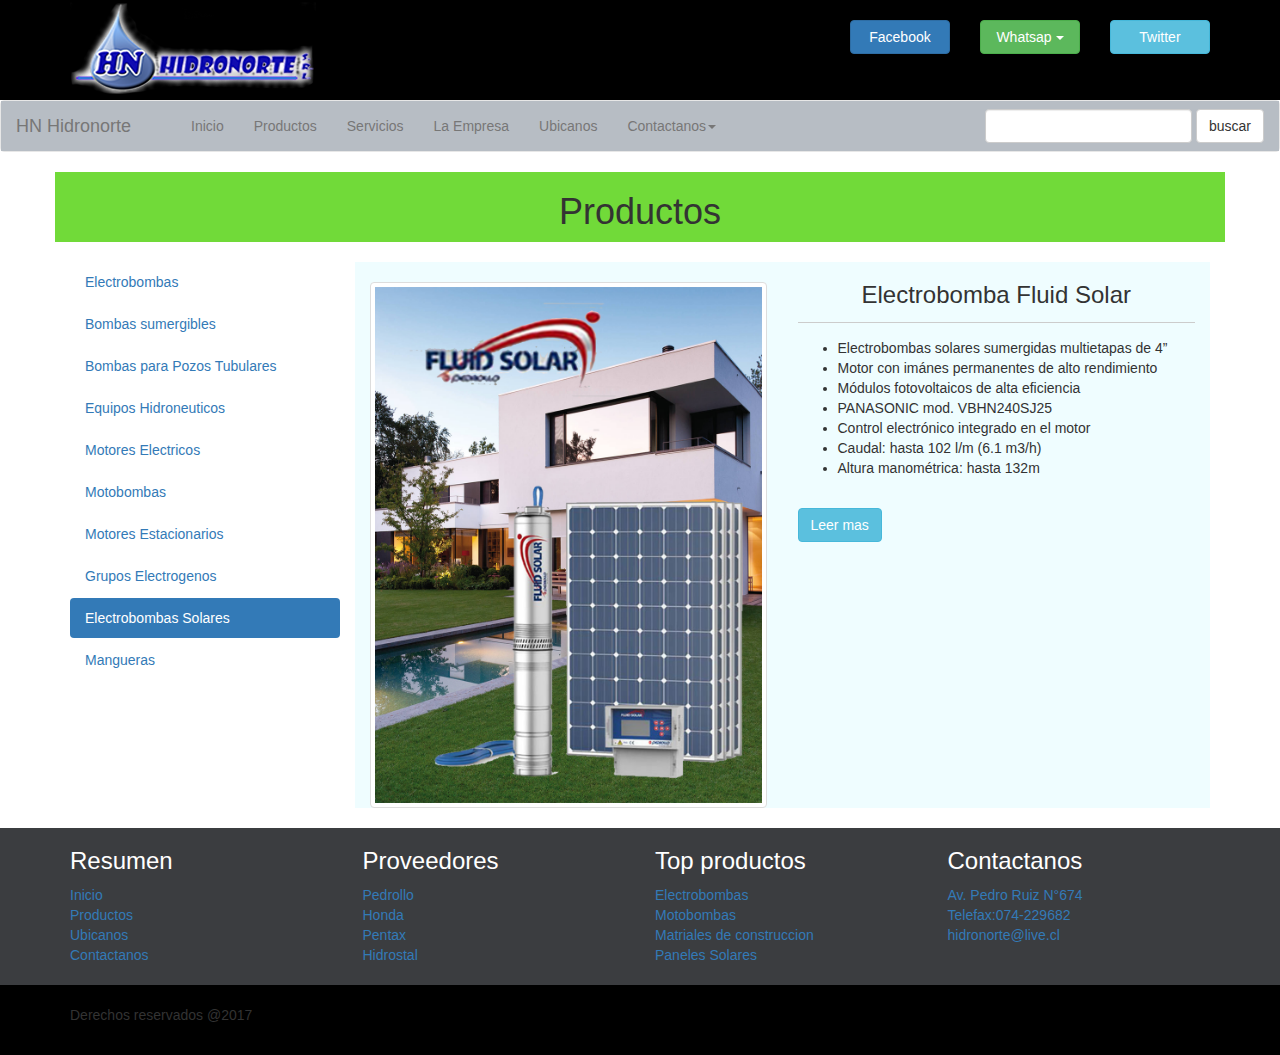
<file: productos12.html>
<!doctype html>
<!--[if lt IE 7]>      <html class="no-js lt-ie9 lt-ie8 lt-ie7" lang=""> <![endif]-->
<!--[if IE 7]>         <html class="no-js lt-ie9 lt-ie8" lang=""> <![endif]-->
<!--[if IE 8]>         <html class="no-js lt-ie9" lang=""> <![endif]-->
<!--[if gt IE 8]><!--> <html class="no-js" lang=""> <!--<![endif]-->
    <head>
        <meta charset="utf-8">
        <meta http-equiv="X-UA-Compatible" content="IE=edge,chrome=1">
        <title>Electrobombas Solares</title>
        <meta name="description" content="">
        <meta name="viewport" content="width=device-width, initial-scale=1, maximum-scale=1, user-scalable=no">

        <link rel="stylesheet" href="css/bootstrap.min.css">
        <link rel="stylesheet" href="css/main.css">

        
    </head>
    <body>
        <!--[if lt IE 8]>
            <p class="browserupgrade">You are using an <strong>outdated</strong> browser. Please <a href="http://browsehappy.com/">upgrade your browser</a> to improve your experience.</p>
        <![endif]-->

        <header>
            <div class="container">
                <div class="row">
                    <div class="col-xs-12 col-sm-6 col-md-6 col-lg-8">
                        <img src="img/hol1.png" class="img-responsive" >
                    </div>

              <div class="container">
                <div class="row"><br>
                    <div class="col-xs-12 col-sm-6  col-md-6 col-lg-4 centre">
                      <div class="row">
                           <div class="col-xs-4 col-sm-4">
                             <a href="https://www.facebook.com/profile.php?id=100014566351581" target="_blank"><button class="btn btn-primary btn-block">Facebook</button></a>
                           </div>
                           <div class="col-xs-4 col-sm-4">
                             <div class="dropdown">
                                <button class="btn btn-success btn-block dropdown-toggle" type="button" id="dropdownMenu1" data-toggle="dropdown" aria-haspopup="true" aria-expanded="true">
                                 Whatsap
                                 <span class="caret"></span>
                                </button>
                                <ul class="dropdown-menu" aria-labelledby="dropdownMenu1">
                                <li><a href="empresa.html" target="_blank">942141224</a></li>
                                </ul>
                             </div>
                           </div>
                           <div class="col-xs-4 col-sm-4">
                             <a href="https://twitter.com/HNHidronorte" target="_blank"><button class="btn btn-info btn-block">Twitter</button></a>
                           </div>
                      </div>                       
                    </div>
                    
                </div>
            </div>
        </header>


        <nav class="navbar navbar-default">
          <div class="navbar-header">
            <button type="button" class="navbar-toggle" data-togle="collapse" data-target="navbar-ex1-collapse">
              <span class="sr-only">Cambiar Navegacion</span>
              <span class="icon-bar"></span>
              <span class="icon-bar"></span>
              <span class="icon-bar"></span>
                
            </button>
            <a href="#" class="navbar-brand">HN Hidronorte</a></div>

             <div class="collapse navbar-collapse navbar-ex1-collapse">
                 <ul class="nav navbar-nav">
                     <li><a href="#"></a></li>
                     <li><a href="index.html">Inicio</a></li>
                     <li><a href="productos.html">Productos</a></li>
                     <li><a href="servicios.html">Servicios</a></li>
                     <li><a href="empresa.html">La Empresa</a></li>
                     <li><a href="ubicacion.html">Ubicanos</a></li>
                     <li class="dropdown"><a href="#" class="dropdown-toggle" data-toggle="dropdown">Contactanos<b class="caret"></b></a>
                        <ul class="dropdown-menu">
                            <li><a href="contactanos.html">Chiclayo</a></li>
                            <li><a href="contactanos.html">Lambayeue</a></li>
                            <li><a href="contactanos.html">Lima</a></li>
                        </ul>
                      </li>

                 </ul>

                 <form class="navbar-form navbar-right">
                     <div class="form-group"><input type="text" class="form-control"></div>
                     <button type="submit" class="btn btn-default">buscar</button>
                 </form>
             </div> 
             
        </nav>




        <div class="container">
            <section>
               <div class="row medio color22">
                <h1>Productos</h1>
               </div>
            </section><br>


<ul class="nav nav-pills nav-stacked col-xs-12 col-sm-6 col-md-3 col-lg-3">
  <li role="presentation"><a href="productos.html">Electrobombas</a></li>
  <li role="presentation"><a href="productos2.html">Bombas sumergibles</a></li>
  <li role="presentation"><a href="productos3.html">Bombas para Pozos Tubulares</a></li>
  <li role="presentation"><a href="productos4.html">Equipos Hidroneuticos</a></li>
  <li role="presentation"><a href="productos5.html">Motores Electricos</a></li>
  <li role="presentation"><a href="productos6.html">Motobombas</a></li>
  <li role="presentation"><a href="productos7.html">Motores Estacionarios</a></li>
  <li role="presentation"><a href="productos8.html">Grupos Electrogenos</a></li>
  <li role="presentation" class="active"><a href="productos12.html">Electrobombas Solares</a></li>
  <li role="presentation"><a href="productos9.html">Mangueras</a></li><br><br>
</ul>

            <div class="col-xs-12 col-sm-12 col-md-9 col-lg-9 a">
                        <div class="row">
                            <div class="col-xs-12 col-sm-6 col-md-6 col-lg-6 ultra">
                                <br><img src="img/ore4.png" class="img-responsive img-thumbnail">
                            </div>
                            <div class="col-xs-12 col-sm-6 col-md-6 col-lg-6 centrar">
                                <h3 class="text-center">Electrobomba Fluid Solar</h3><hr>
                                <ul>
                                  <li>Electrobombas solares sumergidas multietapas de 4”</li>
                                  <li>Motor con imánes permanentes de alto rendimiento</li>
                                  <li>Módulos fotovoltaicos de alta eficiencia</li>
                                  <li>PANASONIC mod. VBHN240SJ25</li>
                                  <li>Control electrónico integrado en el motor</li>
                                  <li>Caudal: hasta 102 l/m (6.1 m3/h)</li>
                                  <li>Altura manométrica: hasta 132m</li>
                                </ul><br>
                                <a href="http://www.grupobonnett.com/novedades/electrobomba-fluid-solar" target="_blank"><button class="btn btn-info">Leer mas</button></a>
                            </div>
                        </div>
                    </div>
                </div><br>
            </section>
        </div>




            <section class="color2">
                  <div class="container">
                      <div class="row">
                          <div class="col-xs-6 col-sm-6 col-md-3 col-lg-3">
                              <h3 class="color3">Resumen</h3>
                              <a href="index.html">Inicio</a><br>
                              <a href="productos.html">Productos</a><br>
                              <a href="ubicacion.html">Ubicanos</a><br>
                              <a href="contactanos.html">Contactanos</a><br>
                          </div>
                          <div class="col-xs-6 col-sm-6 col-md-3 col-lg-3">
                              <h3 class="color3">Proveedores</h3>
                              <a href="http://www.pedrolloperu.com/" target="_blank">Pedrollo</a><br>
                              <a href="https://www.honda.com.pe/home.aspx" target="_blank">Honda</a><br>
                              <a href="http://bombasperu.com/" target="_blank">Pentax</a><br>
                              <a href="http://www.hidrostal.com.pe/" target="_blank">Hidrostal</a><br>
                          </div>
                          <div class="col-xs-6 col-sm-6 col-md-3 col-lg-3">
                              <h3 class="color3">Top productos</h3>
                              <a href="#">Electrobombas</a><br>
                              <a href="#">Motobombas</a><br>
                              <a href="#">Matriales de construccion</a><br>
                              <a href="#">Paneles Solares</a><br>
                          </div>
                          <div class="col-xs-6 col-sm-6 col-md-3 col-lg-3">
                              <h3 class="color3">Contactanos</h3>
                              <a href="#">Av. Pedro Ruiz N°674</a><br>
                              <a href="#">Telefax:074-229682</a><br>
                              <a href="#">hidronorte@live.cl</a><br>
                              
                          </div>
                      </div>
                  </div><br>
            </section>  
        <footer class="color4">
            <div class="container"><br>
                    <p>Derechos reservados @2017</p><br>   
            </div>
        </footer>


        <script src="js/vendor/modernizr-2.8.3.min.js"></script>
        <script src="//ajax.googleapis.com/ajax/libs/jquery/1.11.2/jquery.min.js"></script>
        <script>window.jQuery || document.write('<script src="js/vendor/jquery-1.11.2.min.js"><\/script>')</script>
        <script src="js/vendor/bootstrap.min.js"></script>
        <script src="js/main.js"></script>
    </body>
</html>
</file>
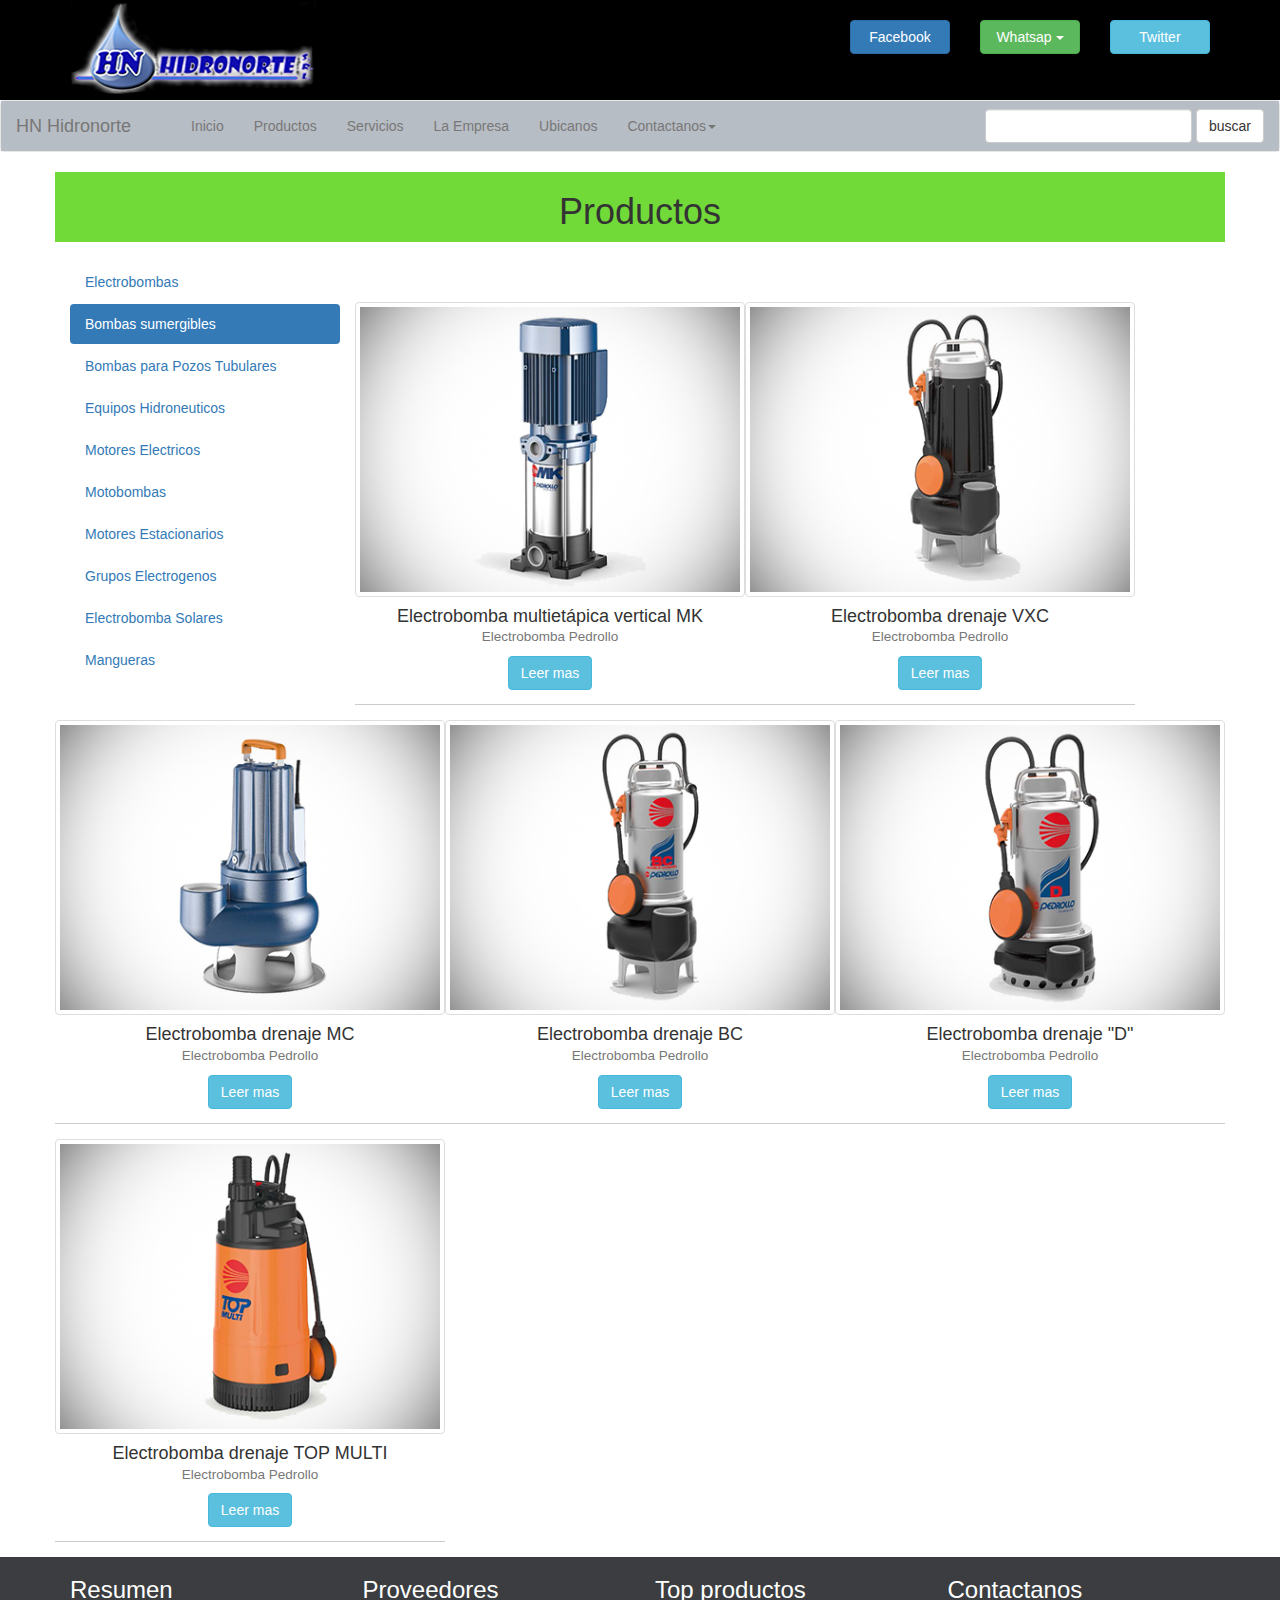
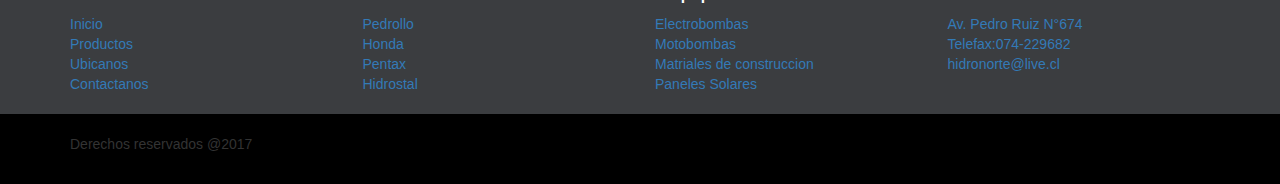
<file: productos2.html>
<!doctype html>
<!--[if lt IE 7]>      <html class="no-js lt-ie9 lt-ie8 lt-ie7" lang=""> <![endif]-->
<!--[if IE 7]>         <html class="no-js lt-ie9 lt-ie8" lang=""> <![endif]-->
<!--[if IE 8]>         <html class="no-js lt-ie9" lang=""> <![endif]-->
<!--[if gt IE 8]><!--> <html class="no-js" lang=""> <!--<![endif]-->
    <head>
        <meta charset="utf-8">
        <meta http-equiv="X-UA-Compatible" content="IE=edge,chrome=1">
        <title>Bombas Sumergibles</title>
        <meta name="description" content="">
        <meta name="viewport" content="width=device-width, initial-scale=1, maximum-scale=1, user-scalable=no">

        <link rel="stylesheet" href="css/bootstrap.min.css">
        <link rel="stylesheet" href="css/main.css">

        
    </head>
    <body>
        <!--[if lt IE 8]>
            <p class="browserupgrade">You are using an <strong>outdated</strong> browser. Please <a href="http://browsehappy.com/">upgrade your browser</a> to improve your experience.</p>
        <![endif]-->

        <header>
            <div class="container">
                <div class="row">
                    <div class="col-xs-12 col-sm-6 col-md-6 col-lg-8">
                        <img src="img/hol1.png" class="img-responsive" >
                    </div>

              <div class="container">
                <div class="row"><br>
                    <div class="col-xs-12 col-sm-6  col-md-6 col-lg-4 centre">
                      <div class="row">
                           <div class="col-xs-4 col-sm-4">
                             <a href="https://www.facebook.com/profile.php?id=100014566351581" target="_blank"><button class="btn btn-primary btn-block">Facebook</button></a>
                           </div>
                           <div class="col-xs-4 col-sm-4">
                             <div class="dropdown">
                                <button class="btn btn-success btn-block dropdown-toggle" type="button" id="dropdownMenu1" data-toggle="dropdown" aria-haspopup="true" aria-expanded="true">
                                 Whatsap
                                 <span class="caret"></span>
                                </button>
                                <ul class="dropdown-menu" aria-labelledby="dropdownMenu1">
                                <li><a href="empresa.html" target="_blank">942141224</a></li>
                                </ul>
                             </div>
                           </div>
                           <div class="col-xs-4 col-sm-4">
                             <a href="https://twitter.com/HNHidronorte" target="_blank"><button class="btn btn-info btn-block">Twitter</button></a>
                           </div>
                      </div>                       
                    </div>
                    
                </div>
            </div>
        </header>



        <nav class="navbar navbar-default">
          <div class="navbar-header">
            <button type="button" class="navbar-toggle" data-togle="collapse" data-target="navbar-ex1-collapse">
              <span class="sr-only">Cambiar Navegacion</span>
              <span class="icon-bar"></span>
              <span class="icon-bar"></span>
              <span class="icon-bar"></span>
                
            </button>
            <a href="#" class="navbar-brand">HN Hidronorte</a></div>

             <div class="collapse navbar-collapse navbar-ex1-collapse">
                 <ul class="nav navbar-nav">
                     <li><a href="#"></a></li>
                     <li><a href="index.html">Inicio</a></li>
                     <li><a href="productos.html">Productos</a></li>
                     <li><a href="servicios.html">Servicios</a></li>
                     <li><a href="empresa.html">La Empresa</a></li>
                     <li><a href="ubicacion.html">Ubicanos</a></li>
                     <li class="dropdown"><a href="#" class="dropdown-toggle" data-toggle="dropdown">Contactanos<b class="caret"></b></a>
                        <ul class="dropdown-menu">
                            <li><a href="contactanos.html">Chiclayo</a></li>
                            <li><a href="contactanos.html">Lambayeue</a></li>
                            <li><a href="contactanos.html">Lima</a></li>
                            
                        </ul>
                      </li>

                 </ul>

                 <form class="navbar-form navbar-right">
                     <div class="form-group"><input type="text" class="form-control"></div>
                     <button type="submit" class="btn btn-default">buscar</button>
                 </form>
             </div> 
             
        </nav>




        <div class="container">
            <section>
               <div class="row medio color22">
                <h1>Productos</h1>
               </div>
            </section><br>


<ul class="nav nav-pills nav-stacked col-xs-12 col-sm-6 col-md-3 col-lg-3">
  <li role="presentation"><a href="productos.html">Electrobombas</a></li>
  <li role="presentation" class="active"><a href="productos2.html">Bombas sumergibles</a></li>
  <li role="presentation"><a href="productos3.html">Bombas para Pozos Tubulares</a></li>
  <li role="presentation"><a href="productos4.html">Equipos Hidroneuticos</a></li>
  <li role="presentation"><a href="productos5.html">Motores Electricos</a></li>
  <li role="presentation"><a href="productos6.html">Motobombas</a></li>
  <li role="presentation"><a href="productos7.html">Motores Estacionarios</a></li>
  <li role="presentation"><a href="productos8.html">Grupos Electrogenos</a></li>
  <li role="presentation"><a href="productos12.html">Electrobomba Solares</a></li>
  <li role="presentation"><a href="productos9.html">Mangueras</a></li><br><br>
</ul>

            <section><br><br>
                <div class="row">
                    <div class="col-xs-12 col-sm-6 col-md-4 col-lg-4">
                        <div class="row text-center">
                            <img src="img/22aa.png" class="img-responsive img-thumbnail">
                            <h4>Electrobomba multietápica vertical MK<br><small>Electrobomba Pedrollo</small></h4>
                            <a href="http://www.pedrolloperu.com/residencial/electrobomba-multietapica-vertical-mk" target="_blank"><button class="btn btn-info">Leer mas</button></a>
                            <hr>
                        </div>
                    </div>
                    <div class="col-xs-12 col-sm-6 col-md-4 col-lg-4">
                        <div class="row text-center">
                            <img src="img/22bb.png" class="img-responsive img-thumbnail">
                            <h4>Electrobomba drenaje VXC<br><small>Electrobomba Pedrollo</small></h4>
                            <a href="http://www.pedrolloperu.com/residencial/electrobomba-drenaje-vxc" target="_blank"><button class="btn btn-info">Leer mas</button></a>
                            <hr>
                        </div>
                    </div>
                    <div class="col-xs-12 col-sm-6 col-md-4 col-lg-4">
                        <div class="row text-center">
                            <img src="img/22cc.png" class="img-responsive img-thumbnail">
                            <h4>Electrobomba drenaje MC<br><small>Electrobomba Pedrollo</small></h4>
                            <a href="http://www.pedrolloperu.com/residencial/electrobomba-drenaje-mc" target="_blank"><button class="btn btn-info">Leer mas</button></a>
                            <hr>
                        </div>
                    </div>
                    <div class="col-xs-12 col-sm-6 col-md-4 col-lg-4">
                        <div class="row text-center">
                            <img src="img/22dd.png" class="img-responsive img-thumbnail">
                            <h4>Electrobomba drenaje BC<br><small>Electrobomba Pedrollo</small></h4>
                            <a href="http://www.pedrolloperu.com/residencial/electrobomba-drenaje-bc" target="_blank"><button class="btn btn-info">Leer mas</button></a>
                            <hr>
                        </div>
                    </div>
                    <div class="clearfix visible-md-block"></div>
                    <div class="col-xs-12 col-sm-6 col-md-4 col-lg-4">
                        <div class="row text-center">
                            <img src="img/22ee.png" class="img-responsive img-thumbnail">
                            <h4>Electrobomba drenaje "D"<br><small>Electrobomba Pedrollo</small></h4>
                            <a href="http://www.pedrolloperu.com/residencial/electrobomba-drenaje-d-" target="_blank"><button class="btn btn-info">Leer mas</button></a>
                            <hr>
                        </div>
                    </div>
                    <div class="col-xs-12 col-sm-6 col-md-4 col-lg-4">
                        <div class="row text-center">
                            <img src="img/22ff.png" class="img-responsive img-thumbnail">
                            <h4>Electrobomba drenaje TOP MULTI<br><small>Electrobomba Pedrollo</small></h4>
                            <a href="http://www.pedrolloperu.com/residencial/electrobomba-drenaje-top-multi" target="_blank"><button class="btn btn-info">Leer mas</button></a>
                            <hr>
                        </div>
                    </div>
                     
                </div>
            </section>
        </div>



            <section class="color2">
                  <div class="container">
                      <div class="row">
                          <div class="col-xs-6 col-sm-6 col-md-3 col-lg-3">
                              <h3 class="color3">Resumen</h3>
                              <a href="index.html">Inicio</a><br>
                              <a href="productos.html">Productos</a><br>
                              <a href="ubicacion.html">Ubicanos</a><br>
                              <a href="contactanos.html">Contactanos</a><br>
                          </div>
                          <div class="col-xs-6 col-sm-6 col-md-3 col-lg-3">
                              <h3 class="color3">Proveedores</h3>
                              <a href="http://www.pedrolloperu.com/" target="_blank">Pedrollo</a><br>
                              <a href="https://www.honda.com.pe/home.aspx" target="_blank">Honda</a><br>
                              <a href="http://bombasperu.com/" target="_blank">Pentax</a><br>
                              <a href="http://www.hidrostal.com.pe/" target="_blank">Hidrostal</a><br>
                          </div>
                          <div class="col-xs-6 col-sm-6 col-md-3 col-lg-3">
                              <h3 class="color3">Top productos</h3>
                              <a href="#">Electrobombas</a><br>
                              <a href="#">Motobombas</a><br>
                              <a href="#">Matriales de construccion</a><br>
                              <a href="#">Paneles Solares</a><br>
                          </div>
                          <div class="col-xs-6 col-sm-6 col-md-3 col-lg-3">
                              <h3 class="color3">Contactanos</h3>
                              <a href="#">Av. Pedro Ruiz N°674</a><br>
                              <a href="#">Telefax:074-229682</a><br>
                              <a href="#">hidronorte@live.cl</a><br>
                              
                          </div>
                      </div>
                  </div><br>
            </section>  
        <footer class="color4">
            <div class="container"><br>
                    <p>Derechos reservados @2017</p><br>   
            </div>
        </footer>


        <script src="js/vendor/modernizr-2.8.3.min.js"></script>
        <script src="//ajax.googleapis.com/ajax/libs/jquery/1.11.2/jquery.min.js"></script>
        <script>window.jQuery || document.write('<script src="js/vendor/jquery-1.11.2.min.js"><\/script>')</script>
        <script src="js/vendor/bootstrap.min.js"></script>
        <script src="js/main.js"></script>
    </body>
</html>
</file>
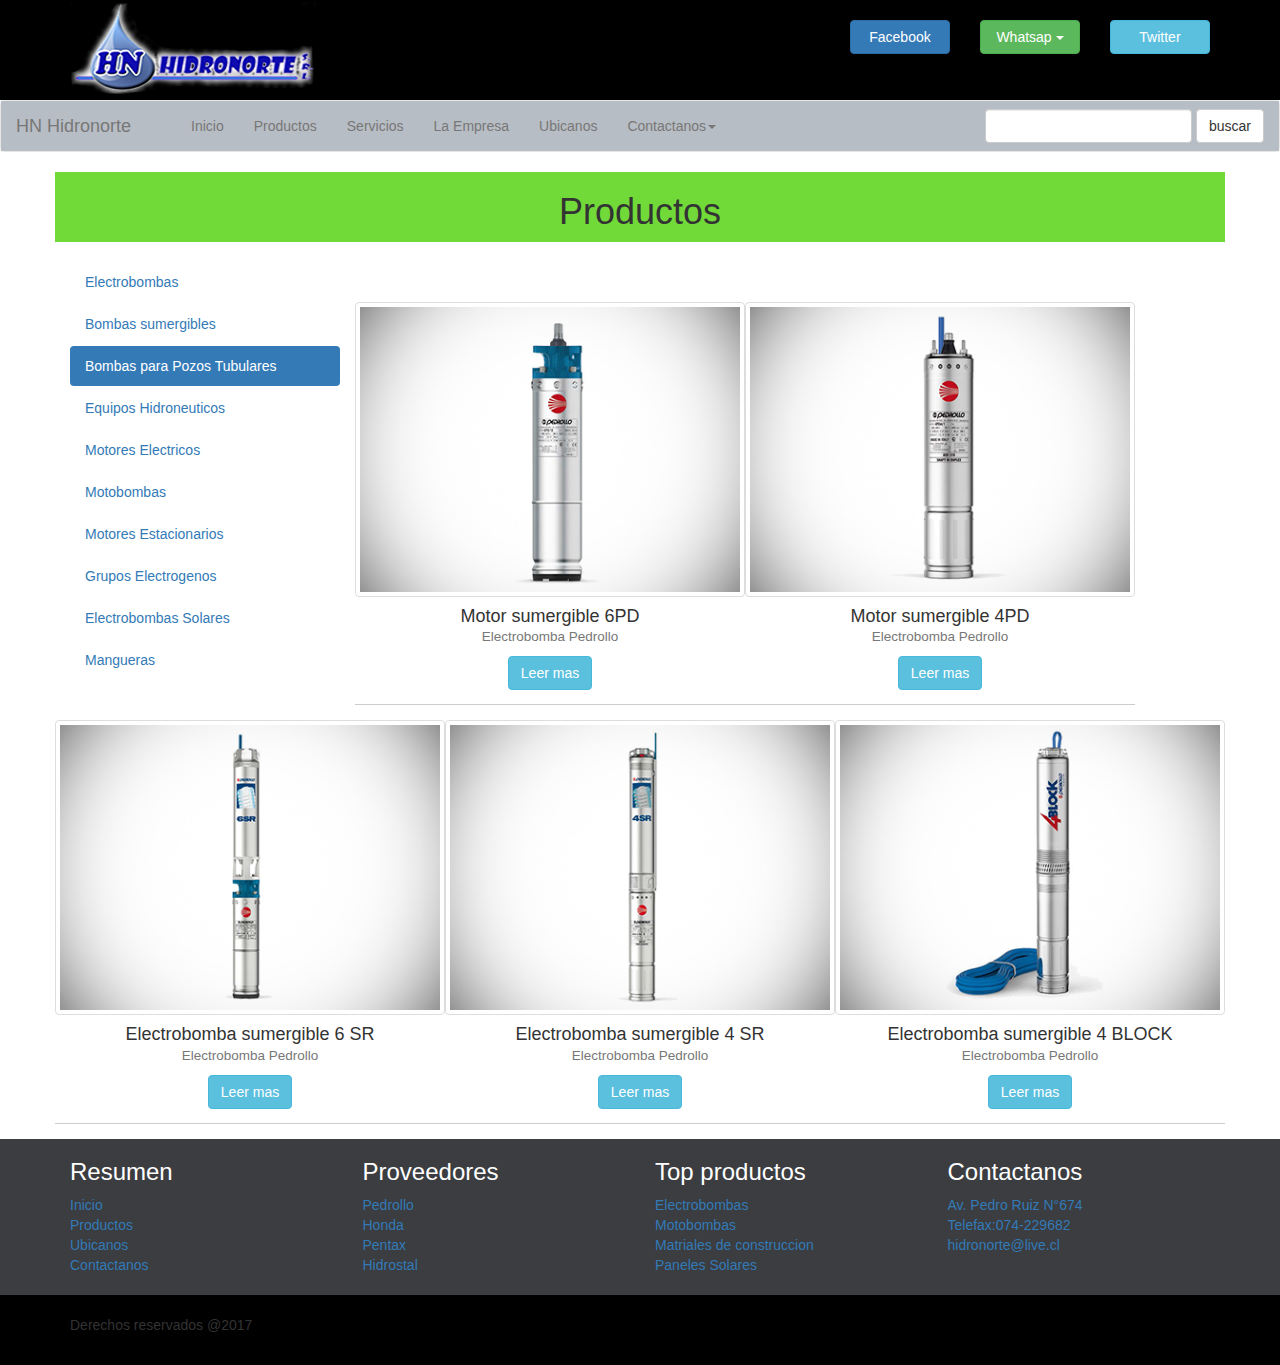
<file: productos3.html>
<!doctype html>
<!--[if lt IE 7]>      <html class="no-js lt-ie9 lt-ie8 lt-ie7" lang=""> <![endif]-->
<!--[if IE 7]>         <html class="no-js lt-ie9 lt-ie8" lang=""> <![endif]-->
<!--[if IE 8]>         <html class="no-js lt-ie9" lang=""> <![endif]-->
<!--[if gt IE 8]><!--> <html class="no-js" lang=""> <!--<![endif]-->
    <head>
        <meta charset="utf-8">
        <meta http-equiv="X-UA-Compatible" content="IE=edge,chrome=1">
        <title>Bombas para pozos Tubulares</title>
        <meta name="description" content="">
        <meta name="viewport" content="width=device-width, initial-scale=1, maximum-scale=1, user-scalable=no">

        <link rel="stylesheet" href="css/bootstrap.min.css">
        <link rel="stylesheet" href="css/main.css">

        
    </head>
    <body>
        <!--[if lt IE 8]>
            <p class="browserupgrade">You are using an <strong>outdated</strong> browser. Please <a href="http://browsehappy.com/">upgrade your browser</a> to improve your experience.</p>
        <![endif]-->

        <header>
            <div class="container">
                <div class="row">
                    <div class="col-xs-12 col-sm-6 col-md-6 col-lg-8">
                        <img src="img/hol1.png" class="img-responsive" >
                    </div>

              <div class="container">
                <div class="row"><br>
                    <div class="col-xs-12 col-sm-6  col-md-6 col-lg-4 centre">
                      <div class="row">
                           <div class="col-xs-4 col-sm-4">
                             <a href="https://www.facebook.com/profile.php?id=100014566351581" target="_blank"><button class="btn btn-primary btn-block">Facebook</button></a>
                           </div>
                           <div class="col-xs-4 col-sm-4">
                             <div class="dropdown">
                                <button class="btn btn-success btn-block dropdown-toggle" type="button" id="dropdownMenu1" data-toggle="dropdown" aria-haspopup="true" aria-expanded="true">
                                 Whatsap
                                 <span class="caret"></span>
                                </button>
                                <ul class="dropdown-menu" aria-labelledby="dropdownMenu1">
                                <li><a href="empresa.html" target="_blank">942141224</a></li>
                                </ul>
                             </div>
                           </div>
                           <div class="col-xs-4 col-sm-4">
                             <a href="https://twitter.com/HNHidronorte" target="_blank"><button class="btn btn-info btn-block">Twitter</button></a>
                           </div>
                      </div>                       
                    </div>
                    
                </div>
            </div>
        </header>



        <nav class="navbar navbar-default">
          <div class="navbar-header">
            <button type="button" class="navbar-toggle" data-togle="collapse" data-target="navbar-ex1-collapse">
              <span class="sr-only">Cambiar Navegacion</span>
              <span class="icon-bar"></span>
              <span class="icon-bar"></span>
              <span class="icon-bar"></span>
                
            </button>
            <a href="#" class="navbar-brand">HN Hidronorte</a></div>

             <div class="collapse navbar-collapse navbar-ex1-collapse">
                 <ul class="nav navbar-nav">
                     <li><a href="#"></a></li>
                     <li><a href="index.html">Inicio</a></li>
                     <li><a href="productos.html">Productos</a></li>
                     <li><a href="servicios.html">Servicios</a></li>
                     <li><a href="empresa.html">La Empresa</a></li>
                     <li><a href="ubicacion.html">Ubicanos</a></li>
                     <li class="dropdown"><a href="#" class="dropdown-toggle" data-toggle="dropdown">Contactanos<b class="caret"></b></a>
                        <ul class="dropdown-menu">
                            <li><a href="contactanos.html">Chiclayo</a></li>
                            <li><a href="contactanos.html">Lambayeue</a></li>
                            <li><a href="contactanos.html">Lima</a></li>
                           
                        </ul>
                      </li>

                 </ul>

                 <form class="navbar-form navbar-right">
                     <div class="form-group"><input type="text" class="form-control"></div>
                     <button type="submit" class="btn btn-default">buscar</button>
                 </form>
             </div> 
             
        </nav>




        <div class="container">
            <section>
               <div class="row medio color22">
                <h1>Productos</h1>
               </div>
            </section><br>


<ul class="nav nav-pills nav-stacked col-xs-12 col-sm-6 col-md-3 col-lg-3">
  <li role="presentation"><a href="productos.html">Electrobombas</a></li>
  <li role="presentation"><a href="productos2.html">Bombas sumergibles</a></li>
  <li role="presentation" class="active"><a href="productos3.html">Bombas para Pozos Tubulares</a></li>
  <li role="presentation"><a href="productos4.html">Equipos Hidroneuticos</a></li>
  <li role="presentation"><a href="productos5.html">Motores Electricos</a></li>
  <li role="presentation"><a href="productos6.html">Motobombas</a></li>
  <li role="presentation"><a href="productos7.html">Motores Estacionarios</a></li>
  <li role="presentation"><a href="productos8.html">Grupos Electrogenos</a></li>
  <li role="presentation"><a href="productos12.html">Electrobombas Solares</a></li>
  <li role="presentation"><a href="productos9.html">Mangueras</a></li><br><br>
</ul>

            <section><br><br>
                <div class="row">
                    <div class="col-xs-12 col-sm-6 col-md-4 col-lg-4">
                        <div class="row text-center">
                            <img src="img/33aa.png" class="img-responsive img-thumbnail">
                            <h4>Motor sumergible 6PD<br><small>Electrobomba Pedrollo</small></h4>
                            <a href="http://www.pedrolloperu.com/industrial/motor-sumergible-6pd" target="_blank"><button class="btn btn-info">Leer mas</button></a>
                            <hr>
                        </div>
                    </div>
                    <div class="col-xs-12 col-sm-6 col-md-4 col-lg-4">
                        <div class="row text-center">
                            <img src="img/33bb.png" class="img-responsive img-thumbnail">
                            <h4>Motor sumergible 4PD<br><small>Electrobomba Pedrollo</small></h4>
                            <a href="http://www.pedrolloperu.com/residencial/motor-sumergible-4pd" target="_blank"><button class="btn btn-info">Leer mas</button></a>
                            <hr>
                        </div>
                    </div>
                    <div class="col-xs-12 col-sm-6 col-md-4 col-lg-4">
                        <div class="row text-center">
                            <img src="img/33cc.png" class="img-responsive img-thumbnail">
                            <h4>Electrobomba sumergible 6 SR<br><small>Electrobomba Pedrollo</small></h4>
                            <a href="http://www.pedrolloperu.com/residencial/electrobomba-sumergible-6-sr" target="_blank"><button class="btn btn-info">Leer mas</button></a>
                            <hr>
                        </div>
                    </div>
                    <div class="col-xs-12 col-sm-6 col-md-4 col-lg-4">
                        <div class="row text-center">
                            <img src="img/33dd.png" class="img-responsive img-thumbnail">
                            <h4>Electrobomba sumergible 4 SR<br><small>Electrobomba Pedrollo</small></h4>
                            <a href="http://www.pedrolloperu.com/residencial/electrobomba-sumergible-4-sr" target="_blank"><button class="btn btn-info">Leer mas</button></a>
                            <hr>
                        </div>
                    </div>
                    <div class="clearfix visible-md-block"></div>
                    <div class="col-xs-12 col-sm-6 col-md-4 col-lg-4">
                        <div class="row text-center">
                            <img src="img/33ee.png" class="img-responsive img-thumbnail">
                            <h4>Electrobomba sumergible 4 BLOCK<br><small>Electrobomba Pedrollo</small></h4>
                            <a href="http://www.pedrolloperu.com/residencial/electrobomba-sumergible-4-block" target="_blank"><button class="btn btn-info">Leer mas</button></a>
                            <hr>
                        </div>
                    </div>
                  
                </div>
            </section>
        </div>



            <section class="color2">
                  <div class="container">
                      <div class="row">
                          <div class="col-xs-6 col-sm-6 col-md-3 col-lg-3">
                              <h3 class="color3">Resumen</h3>
                              <a href="index.html">Inicio</a><br>
                              <a href="productos.html">Productos</a><br>
                              <a href="ubicacion.html">Ubicanos</a><br>
                              <a href="contactanos.html">Contactanos</a><br>
                          </div>
                          <div class="col-xs-6 col-sm-6 col-md-3 col-lg-3">
                              <h3 class="color3">Proveedores</h3>
                              <a href="http://www.pedrolloperu.com/" target="_blank">Pedrollo</a><br>
                              <a href="https://www.honda.com.pe/home.aspx" target="_blank">Honda</a><br>
                              <a href="http://bombasperu.com/" target="_blank">Pentax</a><br>
                              <a href="http://www.hidrostal.com.pe/" target="_blank">Hidrostal</a><br>
                          </div>
                          <div class="col-xs-6 col-sm-6 col-md-3 col-lg-3">
                              <h3 class="color3">Top productos</h3>
                              <a href="#">Electrobombas</a><br>
                              <a href="#">Motobombas</a><br>
                              <a href="#">Matriales de construccion</a><br>
                              <a href="#">Paneles Solares</a><br>
                          </div>
                          <div class="col-xs-6 col-sm-6 col-md-3 col-lg-3">
                              <h3 class="color3">Contactanos</h3>
                              <a href="#">Av. Pedro Ruiz N°674</a><br>
                              <a href="#">Telefax:074-229682</a><br>
                              <a href="#">hidronorte@live.cl</a><br>
                              
                          </div>
                      </div>
                  </div><br>
            </section>  
        <footer class="color4">
            <div class="container"><br>
                    <p>Derechos reservados @2017</p><br>   
            </div>
        </footer>


        <script src="js/vendor/modernizr-2.8.3.min.js"></script>
        <script src="//ajax.googleapis.com/ajax/libs/jquery/1.11.2/jquery.min.js"></script>
        <script>window.jQuery || document.write('<script src="js/vendor/jquery-1.11.2.min.js"><\/script>')</script>
        <script src="js/vendor/bootstrap.min.js"></script>
        <script src="js/main.js"></script>
    </body>
</html>
</file>
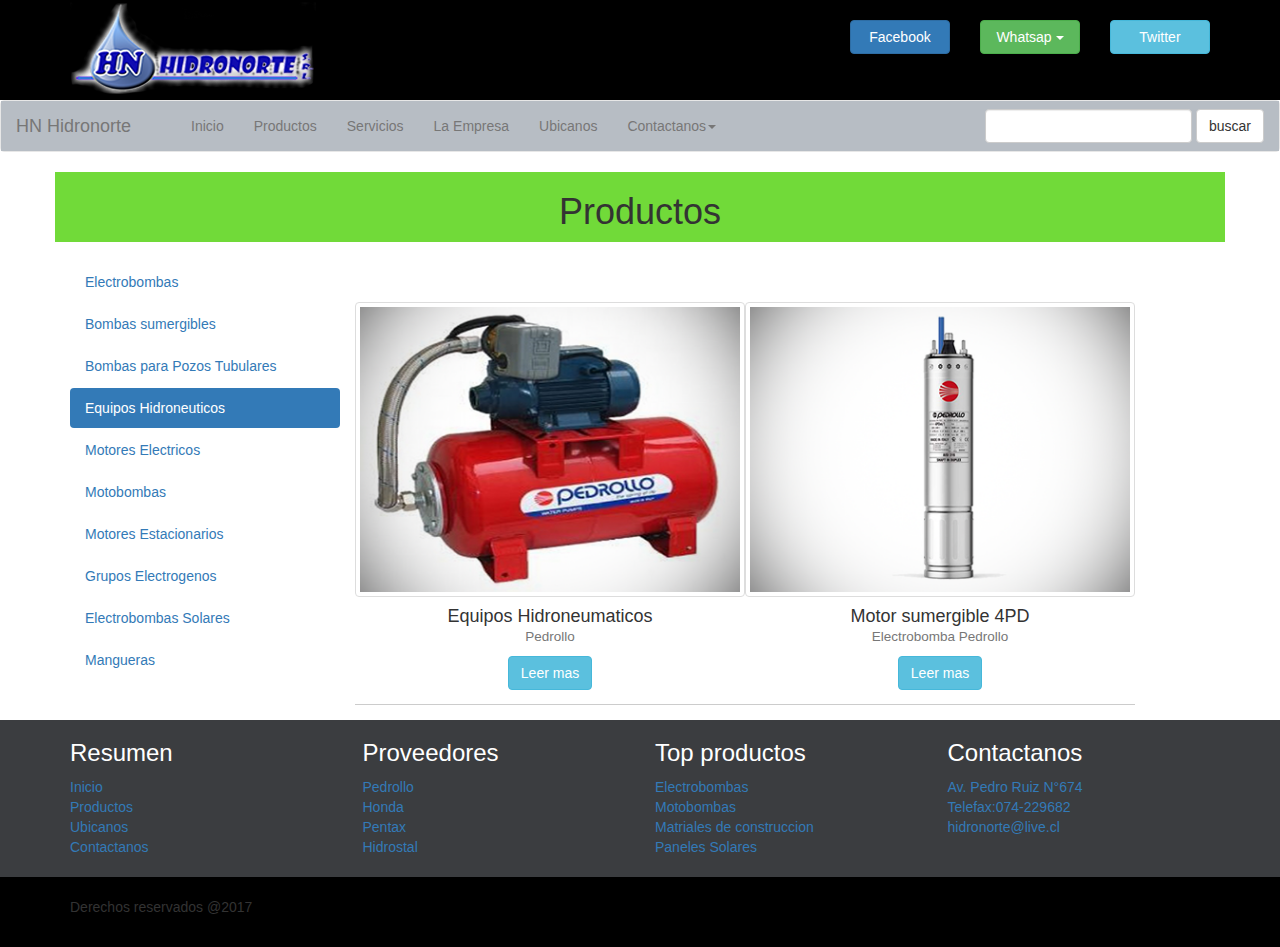
<file: productos4.html>
<!doctype html>
<!--[if lt IE 7]>      <html class="no-js lt-ie9 lt-ie8 lt-ie7" lang=""> <![endif]-->
<!--[if IE 7]>         <html class="no-js lt-ie9 lt-ie8" lang=""> <![endif]-->
<!--[if IE 8]>         <html class="no-js lt-ie9" lang=""> <![endif]-->
<!--[if gt IE 8]><!--> <html class="no-js" lang=""> <!--<![endif]-->
    <head>
        <meta charset="utf-8">
        <meta http-equiv="X-UA-Compatible" content="IE=edge,chrome=1">
        <title>Equipos Hidroneuticos</title>
        <meta name="description" content="">
        <meta name="viewport" content="width=device-width, initial-scale=1, maximum-scale=1, user-scalable=no">

        <link rel="stylesheet" href="css/bootstrap.min.css">
        <link rel="stylesheet" href="css/main.css">

        
    </head>
    <body>
        <!--[if lt IE 8]>
            <p class="browserupgrade">You are using an <strong>outdated</strong> browser. Please <a href="http://browsehappy.com/">upgrade your browser</a> to improve your experience.</p>
        <![endif]-->

        <header>
            <div class="container">
                <div class="row">
                    <div class="col-xs-12 col-sm-6 col-md-6 col-lg-8">
                        <img src="img/hol1.png" class="img-responsive" >
                    </div>

              <div class="container">
                <div class="row"><br>
                    <div class="col-xs-12 col-sm-6  col-md-6 col-lg-4 centre">
                      <div class="row">
                           <div class="col-xs-4 col-sm-4">
                             <a href="https://www.facebook.com/profile.php?id=100014566351581" target="_blank"><button class="btn btn-primary btn-block">Facebook</button></a>
                           </div>
                           <div class="col-xs-4 col-sm-4">
                             <div class="dropdown">
                                <button class="btn btn-success btn-block dropdown-toggle" type="button" id="dropdownMenu1" data-toggle="dropdown" aria-haspopup="true" aria-expanded="true">
                                 Whatsap
                                 <span class="caret"></span>
                                </button>
                                <ul class="dropdown-menu" aria-labelledby="dropdownMenu1">
                                <li><a href="empresa.html" target="_blank">942141224</a></li>
                                </ul>
                             </div>
                           </div>
                           <div class="col-xs-4 col-sm-4">
                             <a href="https://twitter.com/HNHidronorte" target="_blank"><button class="btn btn-info btn-block">Twitter</button></a>
                           </div>
                      </div>                       
                    </div>
                    
                </div>
            </div>
        </header>


        <nav class="navbar navbar-default">
          <div class="navbar-header">
            <button type="button" class="navbar-toggle" data-togle="collapse" data-target="navbar-ex1-collapse">
              <span class="sr-only">Cambiar Navegacion</span>
              <span class="icon-bar"></span>
              <span class="icon-bar"></span>
              <span class="icon-bar"></span>
                
            </button>
            <a href="#" class="navbar-brand">HN Hidronorte</a></div>

             <div class="collapse navbar-collapse navbar-ex1-collapse">
                 <ul class="nav navbar-nav">
                     <li><a href="#"></a></li>
                     <li><a href="index.html">Inicio</a></li>
                     <li><a href="productos.html">Productos</a></li>
                     <li><a href="servicios.html">Servicios</a></li>
                     <li><a href="empresa.html">La Empresa</a></li>
                     <li><a href="ubicacion.html">Ubicanos</a></li>
                     <li class="dropdown"><a href="#" class="dropdown-toggle" data-toggle="dropdown">Contactanos<b class="caret"></b></a>
                        <ul class="dropdown-menu">
                            <li><a href="contactanos.html">Chiclayo</a></li>
                            <li><a href="contactanos.html">Lambayeue</a></li>
                            <li><a href="contactanos.html">Lima</a></li>
                            
                        </ul>
                      </li>

                 </ul>

                 <form class="navbar-form navbar-right">
                     <div class="form-group"><input type="text" class="form-control"></div>
                     <button type="submit" class="btn btn-default">buscar</button>
                 </form>
             </div> 
             
        </nav>




        <div class="container">
            <section>
               <div class="row medio color22">
                <h1>Productos</h1>
               </div>
            </section><br>


<ul class="nav nav-pills nav-stacked col-xs-12 col-sm-6 col-md-3 col-lg-3">
  <li role="presentation"><a href="productos.html">Electrobombas</a></li>
  <li role="presentation"><a href="productos2.html">Bombas sumergibles</a></li>
  <li role="presentation"><a href="productos3.html">Bombas para Pozos Tubulares</a></li>
  <li role="presentation" class="active"><a href="productos4.html">Equipos Hidroneuticos</a></li>
  <li role="presentation"><a href="productos5.html">Motores Electricos</a></li>
  <li role="presentation"><a href="productos6.html">Motobombas</a></li>
  <li role="presentation"><a href="productos7.html">Motores Estacionarios</a></li>
  <li role="presentation"><a href="productos8.html">Grupos Electrogenos</a></li>
  <li role="presentation"><a href="productos12.html">Electrobombas Solares</a></li>
  <li role="presentation"><a href="productos9.html">Mangueras</a></li><br><br>
</ul>

            <section><br><br>
                <div class="row">
                    <div class="col-xs-12 col-sm-6 col-md-4 col-lg-4">
                        <div class="row text-center">
                            <img src="img/44aa.png" class="img-responsive img-thumbnail">
                            <h4>Equipos Hidroneumaticos<br><small>Pedrollo</small></h4>
                            <a href="http://www.e-statybines.lt/santechnika/vandens-siurbliai/vandens-siurblys-su-hidroforu-pedrollo-pkm60-24-cl" target="_blank"><button class="btn btn-info">Leer mas</button></a>
                            <hr>
                        </div>
                    </div>
                    <div class="col-xs-12 col-sm-6 col-md-4 col-lg-4">
                        <div class="row text-center">
                            <img src="img/33bb.png" class="img-responsive img-thumbnail">
                            <h4>Motor sumergible 4PD<br><small>Electrobomba Pedrollo</small></h4>
                            <a href="http://www.pedrolloperu.com/residencial/motor-sumergible-4pd" target="_blank"><button class="btn btn-info">Leer mas</button></a>
                            <hr>
                        </div>
                    </div>
                     
                </div>
            </section>
        </div>



            <section class="color2">
                  <div class="container">
                      <div class="row">
                          <div class="col-xs-6 col-sm-6 col-md-3 col-lg-3">
                              <h3 class="color3">Resumen</h3>
                              <a href="index.html">Inicio</a><br>
                              <a href="productos.html">Productos</a><br>
                              <a href="ubicacion.html">Ubicanos</a><br>
                              <a href="contactanos.html">Contactanos</a><br>
                          </div>
                          <div class="col-xs-6 col-sm-6 col-md-3 col-lg-3">
                              <h3 class="color3">Proveedores</h3>
                              <a href="http://www.pedrolloperu.com/" target="_blank">Pedrollo</a><br>
                              <a href="https://www.honda.com.pe/home.aspx" target="_blank">Honda</a><br>
                              <a href="http://bombasperu.com/" target="_blank">Pentax</a><br>
                              <a href="http://www.hidrostal.com.pe/" target="_blank">Hidrostal</a><br>
                          </div>
                          <div class="col-xs-6 col-sm-6 col-md-3 col-lg-3">
                              <h3 class="color3">Top productos</h3>
                              <a href="#">Electrobombas</a><br>
                              <a href="#">Motobombas</a><br>
                              <a href="#">Matriales de construccion</a><br>
                              <a href="#">Paneles Solares</a><br>
                          </div>
                          <div class="col-xs-6 col-sm-6 col-md-3 col-lg-3">
                              <h3 class="color3">Contactanos</h3>
                              <a href="#">Av. Pedro Ruiz N°674</a><br>
                              <a href="#">Telefax:074-229682</a><br>
                              <a href="#">hidronorte@live.cl</a><br>
                              
                          </div>
                      </div>
                  </div><br>
            </section>  
        <footer class="color4">
            <div class="container"><br>
                    <p>Derechos reservados @2017</p><br>   
            </div>
        </footer>


        <script src="js/vendor/modernizr-2.8.3.min.js"></script>
        <script src="//ajax.googleapis.com/ajax/libs/jquery/1.11.2/jquery.min.js"></script>
        <script>window.jQuery || document.write('<script src="js/vendor/jquery-1.11.2.min.js"><\/script>')</script>
        <script src="js/vendor/bootstrap.min.js"></script>
        <script src="js/main.js"></script>
    </body>
</html>
</file>
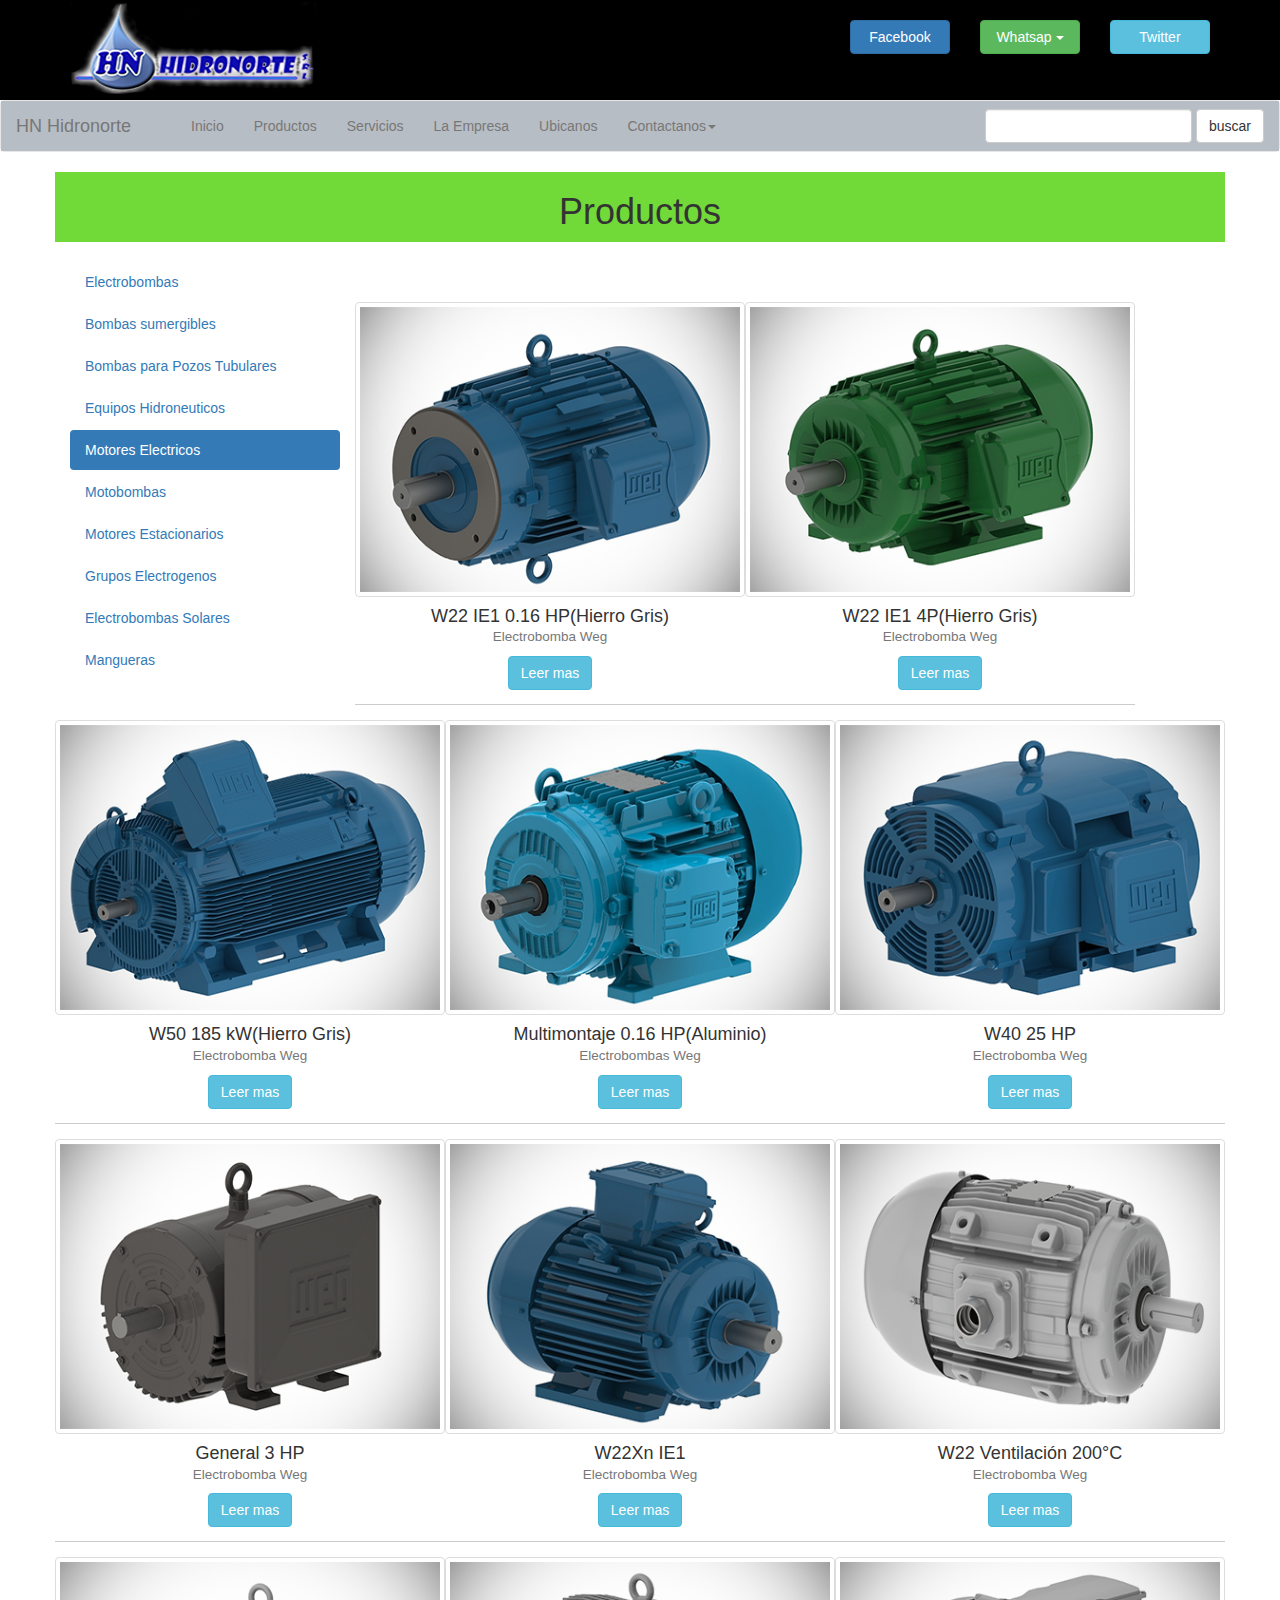
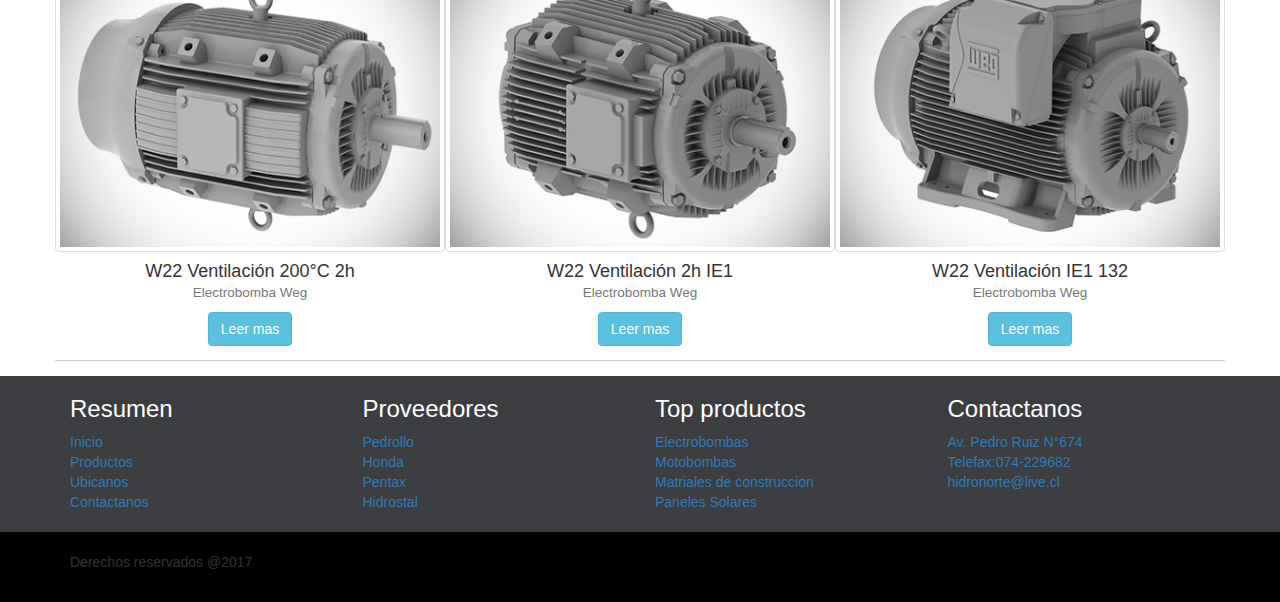
<file: productos5.html>
<!doctype html>
<!--[if lt IE 7]>      <html class="no-js lt-ie9 lt-ie8 lt-ie7" lang=""> <![endif]-->
<!--[if IE 7]>         <html class="no-js lt-ie9 lt-ie8" lang=""> <![endif]-->
<!--[if IE 8]>         <html class="no-js lt-ie9" lang=""> <![endif]-->
<!--[if gt IE 8]><!--> <html class="no-js" lang=""> <!--<![endif]-->
    <head>
        <meta charset="utf-8">
        <meta http-equiv="X-UA-Compatible" content="IE=edge,chrome=1">
        <title>Motores Electricos</title>
        <meta name="description" content="">
        <meta name="viewport" content="width=device-width, initial-scale=1, maximum-scale=1, user-scalable=no">

        <link rel="stylesheet" href="css/bootstrap.min.css">
        <link rel="stylesheet" href="css/main.css">

        
    </head>
    <body>
        <!--[if lt IE 8]>
            <p class="browserupgrade">You are using an <strong>outdated</strong> browser. Please <a href="http://browsehappy.com/">upgrade your browser</a> to improve your experience.</p>
        <![endif]-->

        <header>
            <div class="container">
                <div class="row">
                    <div class="col-xs-12 col-sm-6 col-md-6 col-lg-8">
                        <img src="img/hol1.png" class="img-responsive" >
                    </div>

              <div class="container">
                <div class="row"><br>
                    <div class="col-xs-12 col-sm-6  col-md-6 col-lg-4 centre">
                      <div class="row">
                           <div class="col-xs-4 col-sm-4">
                             <a href="https://www.facebook.com/profile.php?id=100014566351581" target="_blank"><button class="btn btn-primary btn-block">Facebook</button></a>
                           </div>
                           <div class="col-xs-4 col-sm-4">
                             <div class="dropdown">
                                <button class="btn btn-success btn-block dropdown-toggle" type="button" id="dropdownMenu1" data-toggle="dropdown" aria-haspopup="true" aria-expanded="true">
                                 Whatsap
                                 <span class="caret"></span>
                                </button>
                                <ul class="dropdown-menu" aria-labelledby="dropdownMenu1">
                                <li><a href="empresa.html" target="_blank">942141224</a></li>
                                </ul>
                             </div>
                           </div>
                           <div class="col-xs-4 col-sm-4">
                             <a href="https://twitter.com/HNHidronorte" target="_blank"><button class="btn btn-info btn-block">Twitter</button></a>
                           </div>
                      </div>                       
                    </div>
                    
                </div>
            </div>
        </header>



        <nav class="navbar navbar-default">
          <div class="navbar-header">
            <button type="button" class="navbar-toggle" data-togle="collapse" data-target="navbar-ex1-collapse">
              <span class="sr-only">Cambiar Navegacion</span>
              <span class="icon-bar"></span>
              <span class="icon-bar"></span>
              <span class="icon-bar"></span>
                
            </button>
            <a href="#" class="navbar-brand">HN Hidronorte</a></div>

             <div class="collapse navbar-collapse navbar-ex1-collapse">
                 <ul class="nav navbar-nav">
                     <li><a href="#"></a></li>
                     <li><a href="index.html">Inicio</a></li>
                     <li><a href="productos.html">Productos</a></li>
                     <li><a href="servicios.html">Servicios</a></li>
                     <li><a href="empresa.html">La Empresa</a></li>
                     <li><a href="ubicacion.html">Ubicanos</a></li>
                     <li class="dropdown"><a href="#" class="dropdown-toggle" data-toggle="dropdown">Contactanos<b class="caret"></b></a>
                        <ul class="dropdown-menu">
                            <li><a href="contactanos.html">Chiclayo</a></li>
                            <li><a href="contactanos.html">Lambayeue</a></li>
                            <li><a href="contactanos.html">Lima</a></li>
                            
                        </ul>
                      </li>

                 </ul>

                 <form class="navbar-form navbar-right">
                     <div class="form-group"><input type="text" class="form-control"></div>
                     <button type="submit" class="btn btn-default">buscar</button>
                 </form>
             </div> 
             
        </nav>




        <div class="container">
            <section>
               <div class="row medio color22">
                <h1>Productos</h1>
               </div>
            </section><br>


<ul class="nav nav-pills nav-stacked col-xs-12 col-sm-6 col-md-3 col-lg-3">
  <li role="presentation"><a href="productos.html">Electrobombas</a></li>
  <li role="presentation"><a href="productos2.html">Bombas sumergibles</a></li>
  <li role="presentation"><a href="productos3.html">Bombas para Pozos Tubulares</a></li>
  <li role="presentation"><a href="productos4.html">Equipos Hidroneuticos</a></li>
  <li role="presentation" class="active"><a href="productos5.html">Motores Electricos</a></li>
  <li role="presentation"><a href="productos6.html">Motobombas</a></li>
  <li role="presentation"><a href="productos7.html">Motores Estacionarios</a></li>
  <li role="presentation"><a href="productos8.html">Grupos Electrogenos</a></li>
  <li role="presentation"><a href="productos12.html">Electrobombas Solares</a></li>
  <li role="presentation"><a href="productos9.html">Mangueras</a></li><br><br>
</ul>

            <section><br><br>
                <div class="row">
                    <div class="col-xs-12 col-sm-6 col-md-4 col-lg-4">
                        <div class="row text-center">
                            <img src="img/7777a.png" class="img-responsive img-thumbnail">
                            <h4>W22 IE1 0.16 HP(Hierro Gris)<br><small>Electrobomba Weg</small></h4>
                            <a href="http://www.weg.net/catalog/weg/PE/es/Motores-El%C3%A9ctricos/Motores-IEC-de-Baja-Tensi%C3%B3n/Uso-General-ODP-TEFC/Uso-General-TEFC-%28Hierro-Gris%29/W22---Uso-General-TEFC-%28Hierro-Gris%29/W22-IE1/W22-IE1-0-16-HP-4P-63-3F-220-380-V-50-Hz-IC411---TEFC---B3R%28E%29/p/11439219" target="_blank"><button class="btn btn-info">Leer mas</button></a>
                            <hr>
                        </div>
                    </div>
                    <div class="col-xs-12 col-sm-6 col-md-4 col-lg-4">
                        <div class="row text-center">
                            <img src="img/7777b.png" class="img-responsive img-thumbnail">
                            <h4>W22 IE1 4P(Hierro Gris)<br><small>Electrobomba Weg</small></h4>
                            <a href="http://www.weg.net/catalog/weg/PE/es/Motores-El%C3%A9ctricos/Motores-IEC-de-Baja-Tensi%C3%B3n/Uso-General-ODP-TEFC/Uso-General-TEFC-%28Hierro-Gris%29/W22---Uso-General-TEFC-%28Hierro-Gris%29/W22-IE1/W22-IE1-0-16-HP-4P-63-3F-220-380-V-50-Hz-IC411---TEFC---B3R%28E%29/p/11439219" target="_blank"><button class="btn btn-info">Leer mas</button></a>
                            <hr>
                        </div>
                    </div>
                    <div class="clearfix visible-lg-block"></div>
                    
                    <div class="col-xs-12 col-sm-6 col-md-4 col-lg-4">
                        <div class="row text-center">
                            <img src="img/7777c.png" class="img-responsive img-thumbnail">
                            <h4>W50 185 kW(Hierro Gris)<br><small>Electrobomba Weg</small></h4>
                            <a href="http://www.weg.net/catalog/weg/PE/es/Motores-El%C3%A9ctricos/Motores-IEC-de-Baja-Tensi%C3%B3n/Uso-General-ODP-TEFC/Uso-General-TEFC-%28Hierro-Gris%29/W50---Uso-General-TEFC-%28Hierro-Gris%29/W50-185-kW-6P-315H-G-3F-400-V-50-Hz-IC411---TEFC---B3R%28E%29/p/13008977" target="_blank"><button class="btn btn-info">Leer mas</button></a>
                            <hr>
                        </div>
                    </div>
                    <div class="col-xs-12 col-sm-6 col-md-4 col-lg-4">
                        <div class="row text-center">
                            <img src="img/7777d.png" class="img-responsive img-thumbnail">
                            <h4>Multimontaje 0.16 HP(Aluminio)<br><small>Electrobombas Weg</small></h4>
                            <a href="http://www.weg.net/catalog/weg/PE/es/Motores-El%C3%A9ctricos/Motores-IEC-de-Baja-Tensi%C3%B3n/Uso-General-ODP-TEFC/Uso-General-TEFC-%28Aluminio%29/W21---Uso-General-TEFC-%28Aluminio%29/W21-Multimontaje-IE1/Multimontaje-0-16-HP-4P-63-3F-220-380-V-50-Hz-IC411---TEFC---B3R%28E%29/p/13064306" target="_blank"><button class="btn btn-info">Leer mas</button></a>
                            <hr>
                        </div>
                    </div>
                    <div class="clearfix visible-md-block"></div>
                    <div class="col-xs-12 col-sm-6 col-md-4 col-lg-4">
                        <div class="row text-center">
                            <img src="img/7777e.png" class="img-responsive img-thumbnail">
                            <h4>W40 25 HP<br><small>Electrobomba Weg</small></h4>
                            <a href="http://www.weg.net/catalog/weg/PE/es/Motores-El%C3%A9ctricos/Motores-IEC-de-Baja-Tensi%C3%B3n/Uso-General-ODP-TEFC/Uso-General-ODP-%28Hierro-Gris%29/W40-IE1/W40-25-HP-4P-160L-3F-380-660-V-50-Hz-IC01---ODP---B3R%28E%29/p/13064047" target="_blank"><button class="btn btn-info">Leer mas</button></a>
                            <hr>
                        </div>
                    </div>
                    <div class="col-xs-12 col-sm-6 col-md-4 col-lg-4">
                        <div class="row text-center">
                            <img src="img/7777f.png" class="img-responsive img-thumbnail">
                            <h4>General 3 HP<br><small>Electrobomba Weg</small></h4>
                            <a href="http://www.weg.net/catalog/weg/PE/es/Motores-El%C3%A9ctricos/Motores-IEC-de-Baja-Tensi%C3%B3n/Uso-General-ODP-TEFC/Uso-General-ODP-%28Hierro-Gris%29/ODP---Monof%C3%A1sico/General-3-HP-4P-112M-1F-220-440-V-50-Hz-IC01---ODP---B3L%28D%29/p/10063680" target="_blank"><button class="btn btn-info">Leer mas</button></a>
                            <hr>
                        </div>
                    </div>
                    <div class="col-xs-12 col-sm-6 col-md-4 col-lg-4">
                        <div class="row text-center">
                            <img src="img/7777g.png" class="img-responsive img-thumbnail">
                            <h4>W22Xn IE1<br><small>Electrobomba Weg</small></h4>
                            <a href="http://www.weg.net/catalog/weg/PE/es/Motores-El%C3%A9ctricos/Motores-IEC-para-%C3%81reas-Clasificadas/A-Prueba-de-Polvo/W22XnCD---Antichispa-Ex-nA-DIP-Ex-tc/W22Xn-IE1/W22Xn-IE1-0-18-kW-8P-80-3F-220-380-V-60-Hz-IC411---TEFC---B3T/p/12977274" target="_blank"><button class="btn btn-info">Leer mas</button></a>
                            <hr>
                        </div>
                    </div>
                    <div class="col-xs-12 col-sm-6 col-md-4 col-lg-4">
                        <div class="row text-center">
                            <img src="img/7777h.png" class="img-responsive img-thumbnail">
                            <h4>W22 Ventilación 200°C<br><small>Electrobomba Weg</small></h4>
                            <a href="http://www.weg.net/catalog/weg/PE/es/Motores-El%C3%A9ctricos/Motores-IEC-de-Baja-Tensi%C3%B3n/Ventilaci%C3%B3n-Extracci%C3%B3n-de-Humo/Ventilaci%C3%B3n-%28Hierro-Gris%29/W22-Fan-%26-Exhaust-IE1---%28TEFC-TEAO%29/W22-Ventilaci%C3%B3n-200%C2%B0C-2h-IE1-0-25-kW-8P-80-3F-220-240-380-415-440-460-V-50-Hz-IC411---TEFC---B30L%28D%29/p/12987100" target="_blank"><button class="btn btn-info">Leer mas</button></a>
                            <hr>
                        </div>
                    </div>
                    <div class="col-xs-12 col-sm-6 col-md-4 col-lg-4">
                        <div class="row text-center">
                            <img src="img/7777i.png" class="img-responsive img-thumbnail">
                            <h4>W22 Ventilación 200°C 2h<br><small>Electrobomba Weg</small></h4>
                            <a href="http://www.weg.net/catalog/weg/PE/es/Motores-El%C3%A9ctricos/Motores-IEC-de-Baja-Tensi%C3%B3n/Ventilaci%C3%B3n-Extracci%C3%B3n-de-Humo/Extracci%C3%B3n-de-Humo-%28Hierro-Gris%29/200%C2%B0C-2-horas-%28TEFC-TEAO%29/W22-Smoke-Extraction-IE1---200%C2%B0C-2-horas/W22-Ventilaci%C3%B3n-200%C2%B0C-2h-IE1-30-kW-8P-250S-M-3F-380-415-660-440-460-V-50-Hz-IC411---TEFC---B30L%28D%29/p/12987159" target="_blank"><button class="btn btn-info">Leer mas</button></a>
                            <hr>
                        </div>
                    </div>
                    <div class="col-xs-12 col-sm-6 col-md-4 col-lg-4">
                        <div class="row text-center">
                            <img src="img/7777j.png" class="img-responsive img-thumbnail">
                            <h4>W22 Ventilación 2h IE1<br><small>Electrobomba Weg</small></h4>
                            <a href="http://www.weg.net/catalog/weg/PE/es/Motores-El%C3%A9ctricos/Motores-IEC-de-Baja-Tensi%C3%B3n/Ventilaci%C3%B3n-Extracci%C3%B3n-de-Humo/Extracci%C3%B3n-de-Humo-%28Hierro-Gris%29/200%C2%B0C-2-horas-%28TEFC-TEAO%29/W22-Smoke-Extraction-IE1---200%C2%B0C-2-horas/W22-Ventilaci%C3%B3n-200%C2%B0C-2h-IE1-22-kW-8P-225S-M-3F-380-415-660-440-460-V-50-Hz-IC410---TEAO---B30L%28D%29/p/12980740" target="_blank"><button class="btn btn-info">Leer mas</button></a>
                            <hr>
                        </div>
                    </div>
                    <div class="col-xs-12 col-sm-6 col-md-4 col-lg-4">
                        <div class="row text-center">
                            <img src="img/7777k.png" class="img-responsive img-thumbnail">
                            <h4>W22 Ventilación IE1 132<br><small>Electrobomba Weg</small></h4>
                            <a href="http://www.weg.net/catalog/weg/PE/es/Motores-El%C3%A9ctricos/Motores-IEC-de-Baja-Tensi%C3%B3n/Ventilaci%C3%B3n-Extracci%C3%B3n-de-Humo/Extracci%C3%B3n-de-Humo-%28Hierro-Gris%29/200%C2%B0C-2-horas-%28TEFC-TEAO%29/W22-Smoke-Extraction-IE1---200%C2%B0C-2-horas/W22-Ventilaci%C3%B3n-200%C2%B0C-2h-IE1-132-kW-6P-315S-M-3F-380-415-660-440-460-V-50-Hz-IC411---TEFC---B3L%28D%29/p/12987105" target="_blank"><button class="btn btn-info">Leer mas</button></a>
                            <hr>
                        </div>
                    </div>               
                </div>
            </section>
        </div>



            <section class="color2">
                  <div class="container">
                      <div class="row">
                          <div class="col-xs-6 col-sm-6 col-md-3 col-lg-3">
                              <h3 class="color3">Resumen</h3>
                              <a href="index.html">Inicio</a><br>
                              <a href="productos.html">Productos</a><br>
                              <a href="ubicacion.html">Ubicanos</a><br>
                              <a href="contactanos.html">Contactanos</a><br>
                          </div>
                          <div class="col-xs-6 col-sm-6 col-md-3 col-lg-3">
                              <h3 class="color3">Proveedores</h3>
                              <a href="http://www.pedrolloperu.com/" target="_blank">Pedrollo</a><br>
                              <a href="https://www.honda.com.pe/home.aspx" target="_blank">Honda</a><br>
                              <a href="http://bombasperu.com/" target="_blank">Pentax</a><br>
                              <a href="http://www.hidrostal.com.pe/" target="_blank">Hidrostal</a><br>
                          </div>
                          <div class="col-xs-6 col-sm-6 col-md-3 col-lg-3">
                              <h3 class="color3">Top productos</h3>
                              <a href="#">Electrobombas</a><br>
                              <a href="#">Motobombas</a><br>
                              <a href="#">Matriales de construccion</a><br>
                              <a href="#">Paneles Solares</a><br>
                          </div>
                          <div class="col-xs-6 col-sm-6 col-md-3 col-lg-3">
                              <h3 class="color3">Contactanos</h3>
                              <a href="#">Av. Pedro Ruiz N°674</a><br>
                              <a href="#">Telefax:074-229682</a><br>
                              <a href="#">hidronorte@live.cl</a><br>
                              
                          </div>
                      </div>
                  </div><br>
            </section>  
        <footer class="color4">
            <div class="container"><br>
                    <p>Derechos reservados @2017</p><br>   
            </div>
        </footer>


        <script src="js/vendor/modernizr-2.8.3.min.js"></script>
        <script src="//ajax.googleapis.com/ajax/libs/jquery/1.11.2/jquery.min.js"></script>
        <script>window.jQuery || document.write('<script src="js/vendor/jquery-1.11.2.min.js"><\/script>')</script>
        <script src="js/vendor/bootstrap.min.js"></script>
        <script src="js/main.js"></script>
    </body>
</html>
</file>
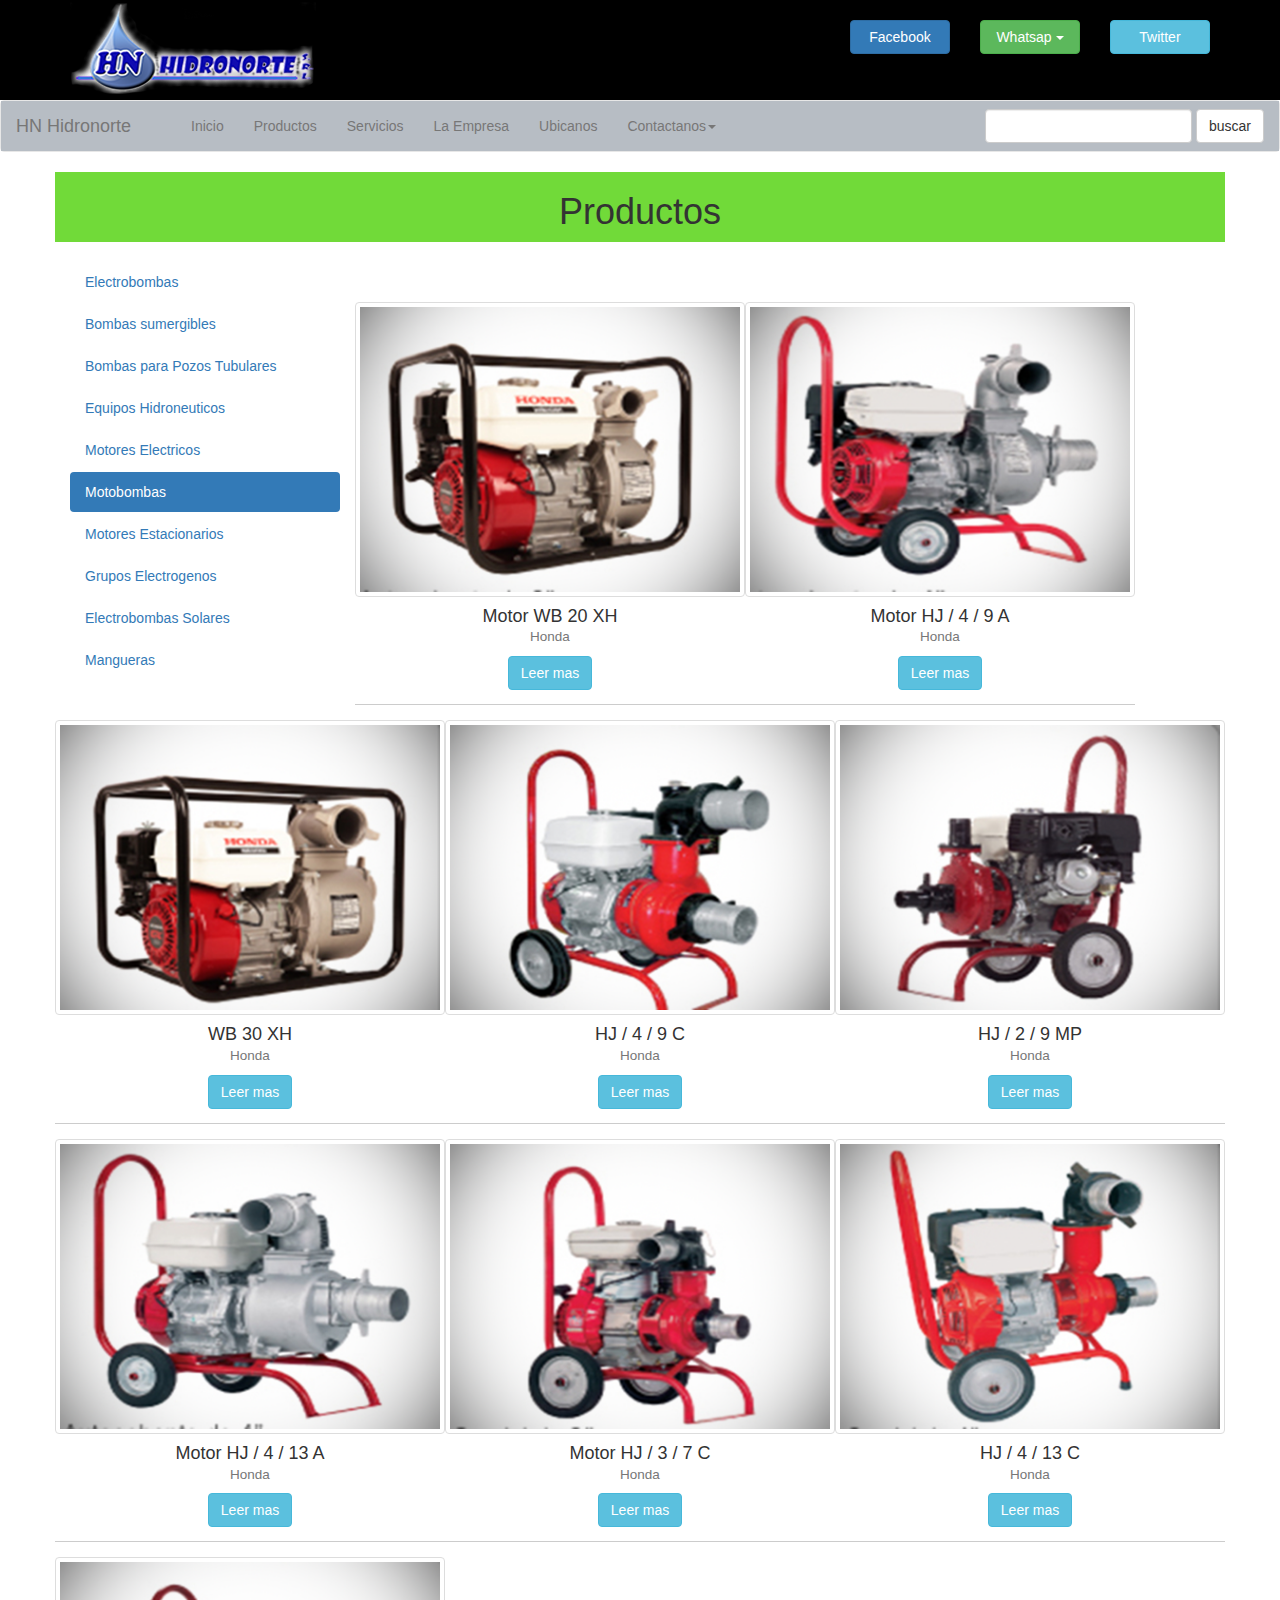
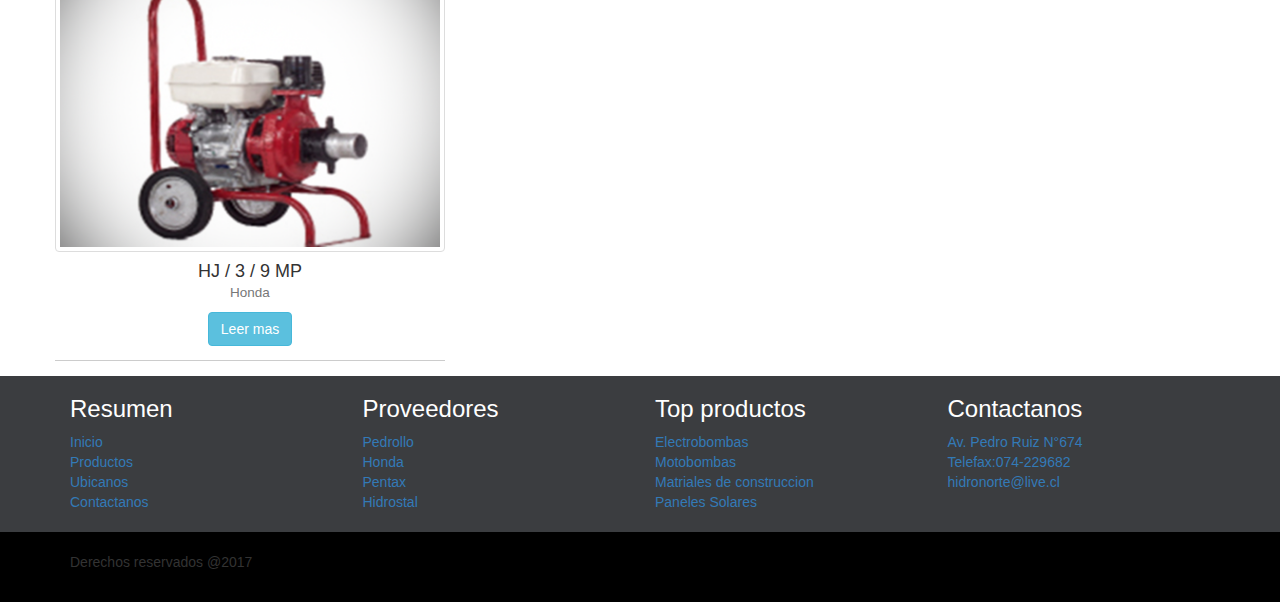
<file: productos6.html>
<!doctype html>
<!--[if lt IE 7]>      <html class="no-js lt-ie9 lt-ie8 lt-ie7" lang=""> <![endif]-->
<!--[if IE 7]>         <html class="no-js lt-ie9 lt-ie8" lang=""> <![endif]-->
<!--[if IE 8]>         <html class="no-js lt-ie9" lang=""> <![endif]-->
<!--[if gt IE 8]><!--> <html class="no-js" lang=""> <!--<![endif]-->
    <head>
        <meta charset="utf-8">
        <meta http-equiv="X-UA-Compatible" content="IE=edge,chrome=1">
        <title>Motobombas</title>
        <meta name="description" content="">
        <meta name="viewport" content="width=device-width, initial-scale=1, maximum-scale=1, user-scalable=no">

        <link rel="stylesheet" href="css/bootstrap.min.css">
        <link rel="stylesheet" href="css/main.css">

        
    </head>
    <body>
        <!--[if lt IE 8]>
            <p class="browserupgrade">You are using an <strong>outdated</strong> browser. Please <a href="http://browsehappy.com/">upgrade your browser</a> to improve your experience.</p>
        <![endif]-->

        <header>
            <div class="container">
                <div class="row">
                    <div class="col-xs-12 col-sm-6 col-md-6 col-lg-8">
                        <img src="img/hol1.png" class="img-responsive" >
                    </div>

              <div class="container">
                <div class="row"><br>
                    <div class="col-xs-12 col-sm-6  col-md-6 col-lg-4 centre">
                      <div class="row">
                           <div class="col-xs-4 col-sm-4">
                             <a href="https://www.facebook.com/profile.php?id=100014566351581" target="_blank"><button class="btn btn-primary btn-block">Facebook</button></a>
                           </div>
                           <div class="col-xs-4 col-sm-4">
                             <div class="dropdown">
                                <button class="btn btn-success btn-block dropdown-toggle" type="button" id="dropdownMenu1" data-toggle="dropdown" aria-haspopup="true" aria-expanded="true">
                                 Whatsap
                                 <span class="caret"></span>
                                </button>
                                <ul class="dropdown-menu" aria-labelledby="dropdownMenu1">
                                <li><a href="empresa.html" target="_blank">942141224</a></li>
                                </ul>
                             </div>
                           </div>
                           <div class="col-xs-4 col-sm-4">
                             <a href="https://twitter.com/HNHidronorte" target="_blank"><button class="btn btn-info btn-block">Twitter</button></a>
                           </div>
                      </div>                       
                    </div>
                    
                </div>
            </div>
        </header>



        <nav class="navbar navbar-default">
          <div class="navbar-header">
            <button type="button" class="navbar-toggle" data-togle="collapse" data-target="navbar-ex1-collapse">
              <span class="sr-only">Cambiar Navegacion</span>
              <span class="icon-bar"></span>
              <span class="icon-bar"></span>
              <span class="icon-bar"></span>
                
            </button>
            <a href="#" class="navbar-brand">HN Hidronorte</a></div>

             <div class="collapse navbar-collapse navbar-ex1-collapse">
                 <ul class="nav navbar-nav">
                     <li><a href="#"></a></li>
                     <li><a href="index.html">Inicio</a></li>
                     <li><a href="productos.html">Productos</a></li>
                     <li><a href="servicios.html">Servicios</a></li>
                     <li><a href="empresa.html">La Empresa</a></li>
                     <li><a href="ubicacion.html">Ubicanos</a></li>
                     <li class="dropdown"><a href="#" class="dropdown-toggle" data-toggle="dropdown">Contactanos<b class="caret"></b></a>
                        <ul class="dropdown-menu">
                            <li><a href="contactanos.html">Chiclayo</a></li>
                            <li><a href="contactanos.html">Lambayeue</a></li>
                            <li><a href="contactanos.html">Lima</a></li>
                           
                        </ul>
                      </li>

                 </ul>

                 <form class="navbar-form navbar-right">
                     <div class="form-group"><input type="text" class="form-control"></div>
                     <button type="submit" class="btn btn-default">buscar</button>
                 </form>
             </div> 
             
        </nav>




        <div class="container">
            <section>
               <div class="row medio color22">
                <h1>Productos</h1>
               </div>
            </section><br>


<ul class="nav nav-pills nav-stacked col-xs-12 col-sm-6 col-md-3 col-lg-3">
  <li role="presentation"><a href="productos.html">Electrobombas</a></li>
  <li role="presentation"><a href="productos2.html">Bombas sumergibles</a></li>
  <li role="presentation"><a href="productos3.html">Bombas para Pozos Tubulares</a></li>
  <li role="presentation"><a href="productos4.html">Equipos Hidroneuticos</a></li>
  <li role="presentation"><a href="productos5.html">Motores Electricos</a></li>
  <li role="presentation" class="active"><a href="productos6.html">Motobombas</a></li>
  <li role="presentation"><a href="productos7.html">Motores Estacionarios</a></li>
  <li role="presentation"><a href="productos8.html">Grupos Electrogenos</a></li>
  <li role="presentation"><a href="productos12.html">Electrobombas Solares</a></li>
  <li role="presentation"><a href="productos9.html">Mangueras</a></li><br><br>
</ul>

            <section><br><br>
                <div class="row">
                    <div class="col-xs-12 col-sm-6 col-md-4 col-lg-4">
                        <div class="row text-center">
                            <img src="img/6a.png" class="img-responsive img-thumbnail">
                            <h4>Motor WB 20 XH<br><small>Honda</small></h4>
                            <a href="http://www.pedrolloperu.com/industrial/motor-sumergible-6pd" target="_blank"><button class="btn btn-info">Leer mas</button></a>
                            <hr>
                        </div>
                    </div>
                    <div class="col-xs-12 col-sm-6 col-md-4 col-lg-4">
                        <div class="row text-center">
                            <img src="img/6b.png" class="img-responsive img-thumbnail">
                            <h4>Motor HJ / 4 / 9 A<br><small>Honda</small></h4>
                            <a href="https://www.honda.com.pe/productos/content/pagina4.aspx?pIDModel=622&pIDLine=6&pIDPagina=369" target="_blank"><button class="btn btn-info">Leer mas</button></a>
                            <hr>
                        </div>
                    </div>
                    <div class="col-xs-12 col-sm-6 col-md-4 col-lg-4">
                        <div class="row text-center">
                            <img src="img/6c.png" class="img-responsive img-thumbnail">
                            <h4>WB 30 XH<br><small>Honda</small></h4>
                            <a href="https://www.honda.com.pe/productos/content/pagina4.aspx?pIDModel=622&pIDLine=6&pIDPagina=371" target="_blank"><button class="btn btn-info">Leer mas</button></a>
                            <hr>
                        </div>
                    </div>
                    <div class="col-xs-12 col-sm-6 col-md-4 col-lg-4">
                        <div class="row text-center">
                            <img src="img/6d.png" class="img-responsive img-thumbnail">
                            <h4>HJ / 4 / 9 C<br><small>Honda</small></h4>
                            <a href="https://www.honda.com.pe/productos/content/pagina9.aspx?pIDModel=622&pIDLine=6&pIDPagina=990" target="_blank"><button class="btn btn-info">Leer mas</button></a>
                            <hr>
                        </div>
                    </div>
                    <div class="clearfix visible-md-block"></div>
                    <div class="col-xs-12 col-sm-6 col-md-4 col-lg-4">
                        <div class="row text-center">
                            <img src="img/6e.png" class="img-responsive img-thumbnail">
                            <h4>HJ / 2 / 9 MP<br><small>Honda</small></h4>
                            <a href="https://www.honda.com.pe/productos/content/pagina9.aspx?pIDModel=622&pIDLine=6&pIDPagina=988" target="_blank"><button class="btn btn-info">Leer mas</button></a>
                            <hr>
                        </div>
                    </div>
                    <div class="col-xs-12 col-sm-6 col-md-4 col-lg-4">
                        <div class="row text-center">
                            <img src="img/6f.png" class="img-responsive img-thumbnail">
                            <h4>Motor HJ / 4 / 13 A<br><small>Honda</small></h4>
                            <a href="https://www.honda.com.pe/productos/content/pagina4.aspx?pIDModel=622&pIDLine=6&pIDPagina=406" target="_blank"><button class="btn btn-info">Leer mas</button></a>
                            <hr>
                        </div>
                    </div>
                    <div class="col-xs-12 col-sm-6 col-md-4 col-lg-4">
                        <div class="row text-center">
                            <img src="img/6g.png" class="img-responsive img-thumbnail">
                            <h4>Motor HJ / 3 / 7 C<br><small>Honda</small></h4>
                            <a href="https://www.honda.com.pe/productos/content/pagina9.aspx?pIDModel=622&pIDLine=6&pIDPagina=984" target="_blank"><button class="btn btn-info">Leer mas</button></a>
                            <hr>
                        </div>
                    </div>
                    <div class="col-xs-12 col-sm-6 col-md-4 col-lg-4">
                        <div class="row text-center">
                            <img src="img/6h.png" class="img-responsive img-thumbnail">
                            <h4>HJ / 4 / 13 C<br><small>Honda</small></h4>
                            <a href="https://www.honda.com.pe/productos/content/pagina9.aspx?pIDModel=622&pIDLine=6&pIDPagina=991" target="_blank"><button class="btn btn-info">Leer mas</button></a>
                            <hr>
                        </div>
                    </div>
                    <div class="col-xs-12 col-sm-6 col-md-4 col-lg-4">
                        <div class="row text-center">
                            <img src="img/6i.png" class="img-responsive img-thumbnail">
                            <h4>HJ / 3 / 9 MP<br><small>Honda</small></h4>
                            <a href="https://www.honda.com.pe/productos/content/pagina9.aspx?pIDModel=622&pIDLine=6&pIDPagina=986" target="_blank"><button class="btn btn-info">Leer mas</button></a>
                            <hr>
                        </div>
                    </div>
                    
                </div>
            </section>
        </div>



            <section class="color2">
                  <div class="container">
                      <div class="row">
                          <div class="col-xs-6 col-sm-6 col-md-3 col-lg-3">
                              <h3 class="color3">Resumen</h3>
                              <a href="index.html">Inicio</a><br>
                              <a href="productos.html">Productos</a><br>
                              <a href="ubicacion.html">Ubicanos</a><br>
                              <a href="contactanos.html">Contactanos</a><br>
                          </div>
                          <div class="col-xs-6 col-sm-6 col-md-3 col-lg-3">
                              <h3 class="color3">Proveedores</h3>
                              <a href="http://www.pedrolloperu.com/" target="_blank">Pedrollo</a><br>
                              <a href="https://www.honda.com.pe/home.aspx" target="_blank">Honda</a><br>
                              <a href="http://bombasperu.com/" target="_blank">Pentax</a><br>
                              <a href="http://www.hidrostal.com.pe/" target="_blank">Hidrostal</a><br>
                          </div>
                          <div class="col-xs-6 col-sm-6 col-md-3 col-lg-3">
                              <h3 class="color3">Top productos</h3>
                              <a href="#">Electrobombas</a><br>
                              <a href="#">Motobombas</a><br>
                              <a href="#">Matriales de construccion</a><br>
                              <a href="#">Paneles Solares</a><br>
                          </div>
                          <div class="col-xs-6 col-sm-6 col-md-3 col-lg-3">
                              <h3 class="color3">Contactanos</h3>
                              <a href="#">Av. Pedro Ruiz N°674</a><br>
                              <a href="#">Telefax:074-229682</a><br>
                              <a href="#">hidronorte@live.cl</a><br>
                              
                          </div>
                      </div>
                  </div><br>
            </section>  
        <footer class="color4">
            <div class="container"><br>
                    <p>Derechos reservados @2017</p><br>   
            </div>
        </footer>


        <script src="js/vendor/modernizr-2.8.3.min.js"></script>
        <script src="//ajax.googleapis.com/ajax/libs/jquery/1.11.2/jquery.min.js"></script>
        <script>window.jQuery || document.write('<script src="js/vendor/jquery-1.11.2.min.js"><\/script>')</script>
        <script src="js/vendor/bootstrap.min.js"></script>
        <script src="js/main.js"></script>
    </body>
</html>
</file>
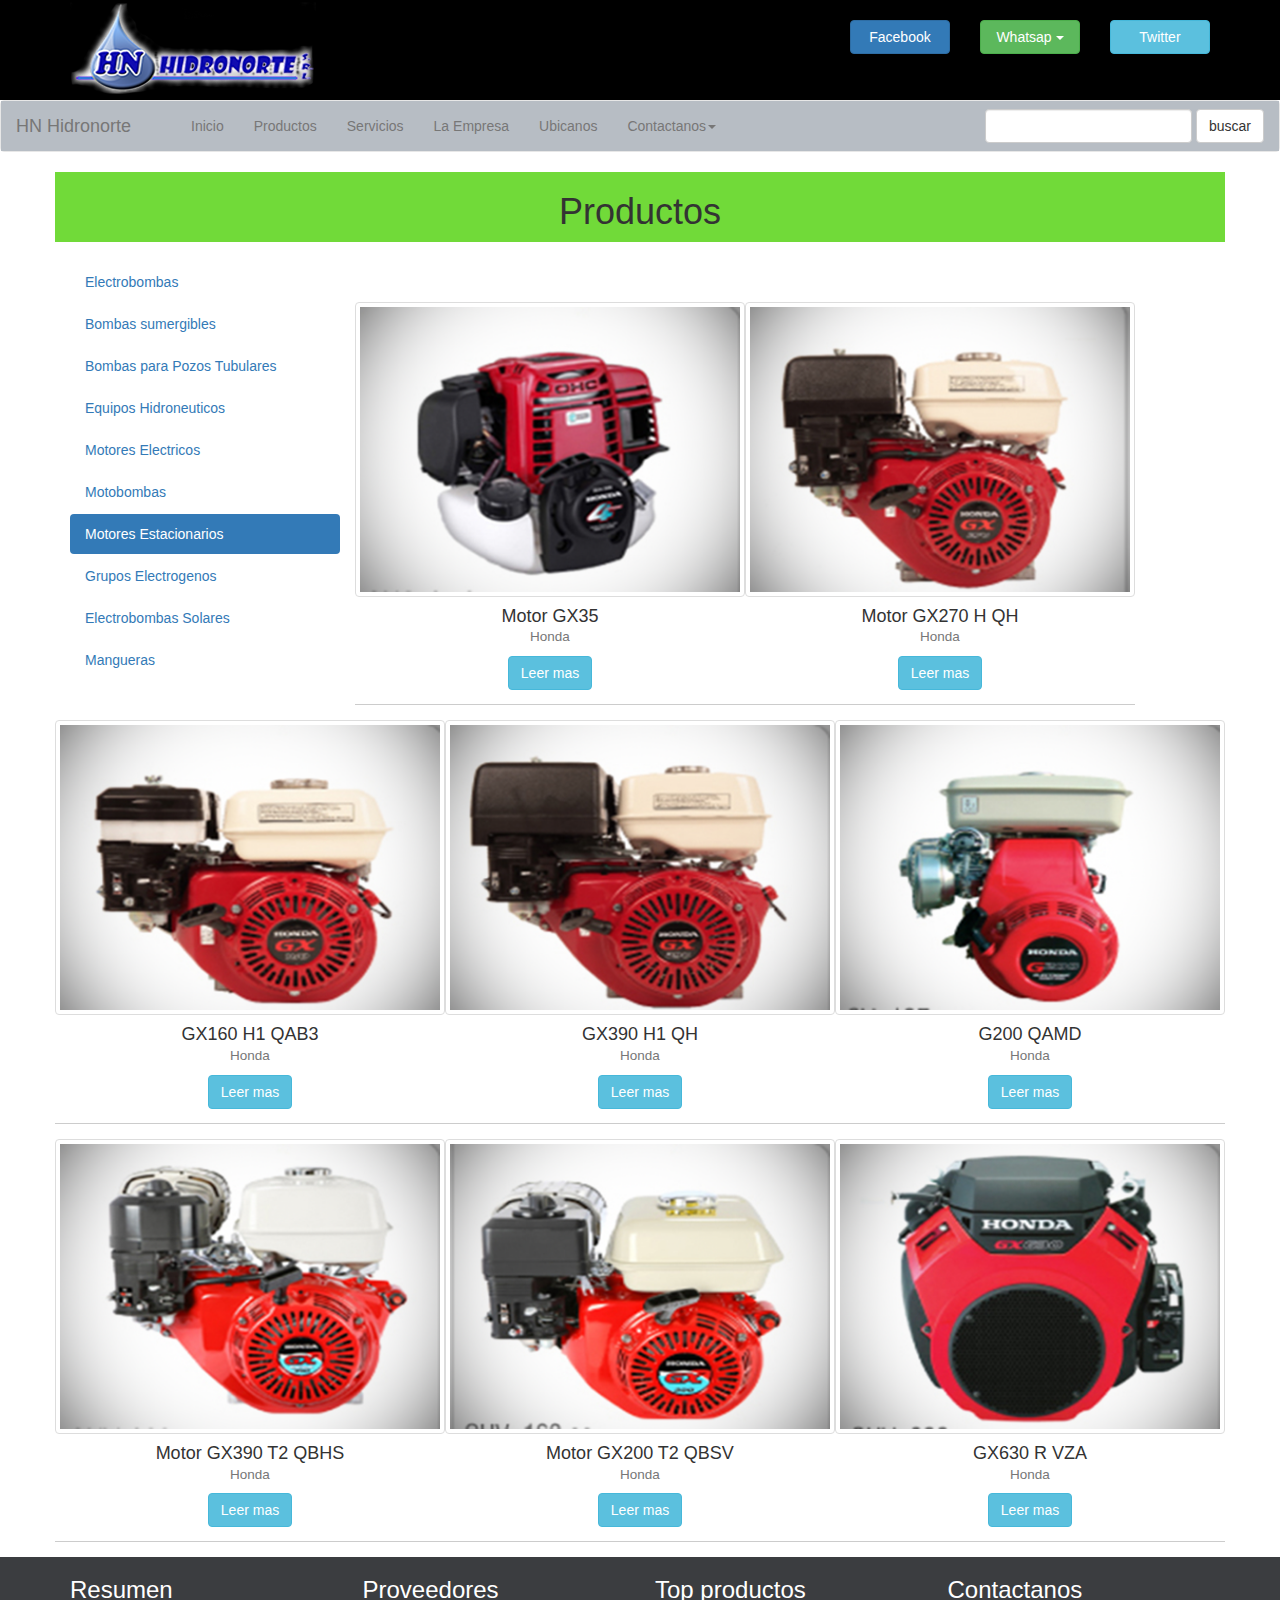
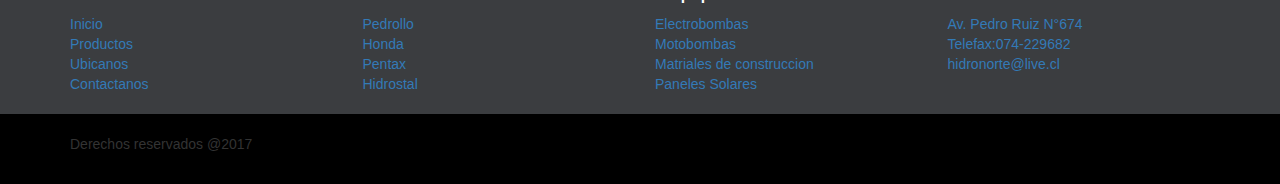
<file: productos7.html>
<!doctype html>
<!--[if lt IE 7]>      <html class="no-js lt-ie9 lt-ie8 lt-ie7" lang=""> <![endif]-->
<!--[if IE 7]>         <html class="no-js lt-ie9 lt-ie8" lang=""> <![endif]-->
<!--[if IE 8]>         <html class="no-js lt-ie9" lang=""> <![endif]-->
<!--[if gt IE 8]><!--> <html class="no-js" lang=""> <!--<![endif]-->
    <head>
        <meta charset="utf-8">
        <meta http-equiv="X-UA-Compatible" content="IE=edge,chrome=1">
        <title>Motores Estacionarios</title>
        <meta name="description" content="">
        <meta name="viewport" content="width=device-width, initial-scale=1, maximum-scale=1, user-scalable=no">

        <link rel="stylesheet" href="css/bootstrap.min.css">
        <link rel="stylesheet" href="css/main.css">

        
    </head>
    <body>
        <!--[if lt IE 8]>
            <p class="browserupgrade">You are using an <strong>outdated</strong> browser. Please <a href="http://browsehappy.com/">upgrade your browser</a> to improve your experience.</p>
        <![endif]-->

        <header>
            <div class="container">
                <div class="row">
                    <div class="col-xs-12 col-sm-6 col-md-6 col-lg-8">
                        <img src="img/hol1.png" class="img-responsive" >
                    </div>

              <div class="container">
                <div class="row"><br>
                    <div class="col-xs-12 col-sm-6  col-md-6 col-lg-4 centre">
                      <div class="row">
                           <div class="col-xs-4 col-sm-4">
                             <a href="https://www.facebook.com/profile.php?id=100014566351581" target="_blank"><button class="btn btn-primary btn-block">Facebook</button></a>
                           </div>
                           <div class="col-xs-4 col-sm-4">
                             <div class="dropdown">
                                <button class="btn btn-success btn-block dropdown-toggle" type="button" id="dropdownMenu1" data-toggle="dropdown" aria-haspopup="true" aria-expanded="true">
                                 Whatsap
                                 <span class="caret"></span>
                                </button>
                                <ul class="dropdown-menu" aria-labelledby="dropdownMenu1">
                                <li><a href="empresa.html" target="_blank">942141224</a></li>
                                </ul>
                             </div>
                           </div>
                           <div class="col-xs-4 col-sm-4">
                             <a href="https://twitter.com/HNHidronorte" target="_blank"><button class="btn btn-info btn-block">Twitter</button></a>
                           </div>
                      </div>                       
                    </div>
                    
                </div>
            </div>
        </header>



        <nav class="navbar navbar-default">
          <div class="navbar-header">
            <button type="button" class="navbar-toggle" data-togle="collapse" data-target="navbar-ex1-collapse">
              <span class="sr-only">Cambiar Navegacion</span>
              <span class="icon-bar"></span>
              <span class="icon-bar"></span>
              <span class="icon-bar"></span>
                
            </button>
            <a href="#" class="navbar-brand">HN Hidronorte</a></div>

             <div class="collapse navbar-collapse navbar-ex1-collapse">
                 <ul class="nav navbar-nav">
                     <li><a href="#"></a></li>
                     <li><a href="index.html">Inicio</a></li>
                     <li><a href="productos.html">Productos</a></li>
                     <li><a href="servicios.html">Servicios</a></li>
                     <li><a href="empresa.html">La Empresa</a></li>
                     <li><a href="ubicacion.html">Ubicanos</a></li>
                     <li class="dropdown"><a href="#" class="dropdown-toggle" data-toggle="dropdown">Contactanos<b class="caret"></b></a>
                        <ul class="dropdown-menu">
                            <li><a href="contactanos.html">Chiclayo</a></li>
                            <li><a href="contactanos.html">Lambayeue</a></li>
                            <li><a href="contactanos.html">Lima</a></li>
                            
                        </ul>
                      </li>

                 </ul>

                 <form class="navbar-form navbar-right">
                     <div class="form-group"><input type="text" class="form-control"></div>
                     <button type="submit" class="btn btn-default">buscar</button>
                 </form>
             </div> 
             
        </nav>




        <div class="container">
            <section>
               <div class="row medio color22">
                <h1>Productos</h1>
               </div>
            </section><br>


<ul class="nav nav-pills nav-stacked col-xs-12 col-sm-6 col-md-3 col-lg-3">
  <li role="presentation"><a href="productos.html">Electrobombas</a></li>
  <li role="presentation"><a href="productos2.html">Bombas sumergibles</a></li>
  <li role="presentation"><a href="productos3.html">Bombas para Pozos Tubulares</a></li>
  <li role="presentation"><a href="productos4.html">Equipos Hidroneuticos</a></li>
  <li role="presentation"><a href="productos5.html">Motores Electricos</a></li>
  <li role="presentation"><a href="productos6.html">Motobombas</a></li>
  <li role="presentation" class="active"><a href="productos7.html">Motores Estacionarios</a></li>
  <li role="presentation"><a href="productos8.html">Grupos Electrogenos</a></li>
  <li role="presentation"><a href="productos12.html">Electrobombas Solares</a></li>
  <li role="presentation"><a href="productos9.html">Mangueras</a></li><br><br>
</ul>

            <section><br><br>
                <div class="row">
                    <div class="col-xs-12 col-sm-6 col-md-4 col-lg-4">
                        <div class="row text-center">
                            <img src="img/7a.png" class="img-responsive img-thumbnail">
                            <h4>Motor GX35<br><small>Honda</small></h4>
                            <a href="https://www.honda.com.pe/productos/content/pagina4.aspx?pIDModel=278&pIDLine=6&pIDPagina=408" target="_blank"><button class="btn btn-info">Leer mas</button></a>
                            <hr>
                        </div>
                    </div>
                    <div class="col-xs-12 col-sm-6 col-md-4 col-lg-4">
                        <div class="row text-center">
                            <img src="img/7b.png" class="img-responsive img-thumbnail">
                            <h4>Motor GX270 H QH<br><small>Honda</small></h4>
                            <a href="https://www.honda.com.pe/productos/content/pagina4.aspx?pIDModel=278&pIDLine=6&pIDPagina=363" target="_blank"><button class="btn btn-info">Leer mas</button></a>
                            <hr>
                        </div>
                    </div>
                    <div class="col-xs-12 col-sm-6 col-md-4 col-lg-4">
                        <div class="row text-center">
                            <img src="img/7c.png" class="img-responsive img-thumbnail">
                            <h4>GX160 H1 QAB3<br><small>Honda</small></h4>
                            <a href="https://www.honda.com.pe/productos/content/pagina4.aspx?pIDModel=278&pIDLine=6&pIDPagina=410" target="_blank"><button class="btn btn-info">Leer mas</button></a>
                            <hr>
                        </div>
                    </div>
                    <div class="col-xs-12 col-sm-6 col-md-4 col-lg-4">
                        <div class="row text-center">
                            <img src="img/7d.png" class="img-responsive img-thumbnail">
                            <h4>GX390 H1 QH<br><small>Honda</small></h4>
                            <a href="https://www.honda.com.pe/productos/content/pagina4.aspx?pIDModel=278&pIDLine=6&pIDPagina=414" target="_blank"><button class="btn btn-info">Leer mas</button></a>
                            <hr>
                        </div>
                    </div>
                    <div class="clearfix visible-md-block"></div>
                    <div class="col-xs-12 col-sm-6 col-md-4 col-lg-4">
                        <div class="row text-center">
                            <img src="img/7e.png" class="img-responsive img-thumbnail">
                            <h4>G200 QAMD<br><small>Honda</small></h4>
                            <a href="https://www.honda.com.pe/productos/content/pagina4.aspx?pIDModel=278&pIDLine=6&pIDPagina=357" target="_blank"><button class="btn btn-info">Leer mas</button></a>
                            <hr>
                        </div>
                    </div>
                    <div class="col-xs-12 col-sm-6 col-md-4 col-lg-4">
                        <div class="row text-center">
                            <img src="img/7f.png" class="img-responsive img-thumbnail">
                            <h4>Motor GX390 T2 QBHS<br><small>Honda</small></h4>
                            <a href="https://www.honda.com.pe/productos/content/pagina4.aspx?pIDModel=278&pIDLine=6&pIDPagina=935" target="_blank"><button class="btn btn-info">Leer mas</button></a>
                            <hr>
                        </div>
                    </div>
                    <div class="col-xs-12 col-sm-6 col-md-4 col-lg-4">
                        <div class="row text-center">
                            <img src="img/7g.png" class="img-responsive img-thumbnail">
                            <h4>Motor GX200 T2 QBSV<br><small>Honda</small></h4>
                            <a href="https://www.honda.com.pe/productos/content/pagina4.aspx?pIDModel=278&pIDLine=6&pIDPagina=412" target="_blank"><button class="btn btn-info">Leer mas</button></a>
                            <hr>
                        </div>
                    </div>
                    <div class="col-xs-12 col-sm-6 col-md-4 col-lg-4">
                        <div class="row text-center">
                            <img src="img/7h.png" class="img-responsive img-thumbnail">
                            <h4>GX630 R VZA<br><small>Honda</small></h4>
                            <a href="https://www.honda.com.pe/productos/content/pagina0.aspx?pIDModel=760&pIDVersion=754&pIDLine=6&gMenu=1&pIDPagina=0&pEstatica=760" target="_blank"><button class="btn btn-info">Leer mas</button></a>
                            <hr>
                        </div>
                    </div>
                    
                   
                </div>
            </section>
        </div>



            <section class="color2">
                  <div class="container">
                      <div class="row">
                          <div class="col-xs-6 col-sm-6 col-md-3 col-lg-3">
                              <h3 class="color3">Resumen</h3>
                              <a href="index.html">Inicio</a><br>
                              <a href="productos.html">Productos</a><br>
                              <a href="ubicacion.html">Ubicanos</a><br>
                              <a href="contactanos.html">Contactanos</a><br>
                          </div>
                          <div class="col-xs-6 col-sm-6 col-md-3 col-lg-3">
                              <h3 class="color3">Proveedores</h3>
                              <a href="http://www.pedrolloperu.com/" target="_blank">Pedrollo</a><br>
                              <a href="https://www.honda.com.pe/home.aspx" target="_blank">Honda</a><br>
                              <a href="http://bombasperu.com/" target="_blank">Pentax</a><br>
                              <a href="http://www.hidrostal.com.pe/" target="_blank">Hidrostal</a><br>
                          </div>
                          <div class="col-xs-6 col-sm-6 col-md-3 col-lg-3">
                              <h3 class="color3">Top productos</h3>
                              <a href="#">Electrobombas</a><br>
                              <a href="#">Motobombas</a><br>
                              <a href="#">Matriales de construccion</a><br>
                              <a href="#">Paneles Solares</a><br>
                          </div>
                          <div class="col-xs-6 col-sm-6 col-md-3 col-lg-3">
                              <h3 class="color3">Contactanos</h3>
                              <a href="#">Av. Pedro Ruiz N°674</a><br>
                              <a href="#">Telefax:074-229682</a><br>
                              <a href="#">hidronorte@live.cl</a><br>
                              
                          </div>
                      </div>
                  </div><br>
            </section>  
        <footer class="color4">
            <div class="container"><br>
                    <p>Derechos reservados @2017</p><br>   
            </div>
        </footer>


        <script src="js/vendor/modernizr-2.8.3.min.js"></script>
        <script src="//ajax.googleapis.com/ajax/libs/jquery/1.11.2/jquery.min.js"></script>
        <script>window.jQuery || document.write('<script src="js/vendor/jquery-1.11.2.min.js"><\/script>')</script>
        <script src="js/vendor/bootstrap.min.js"></script>
        <script src="js/main.js"></script>
    </body>
</html>
</file>
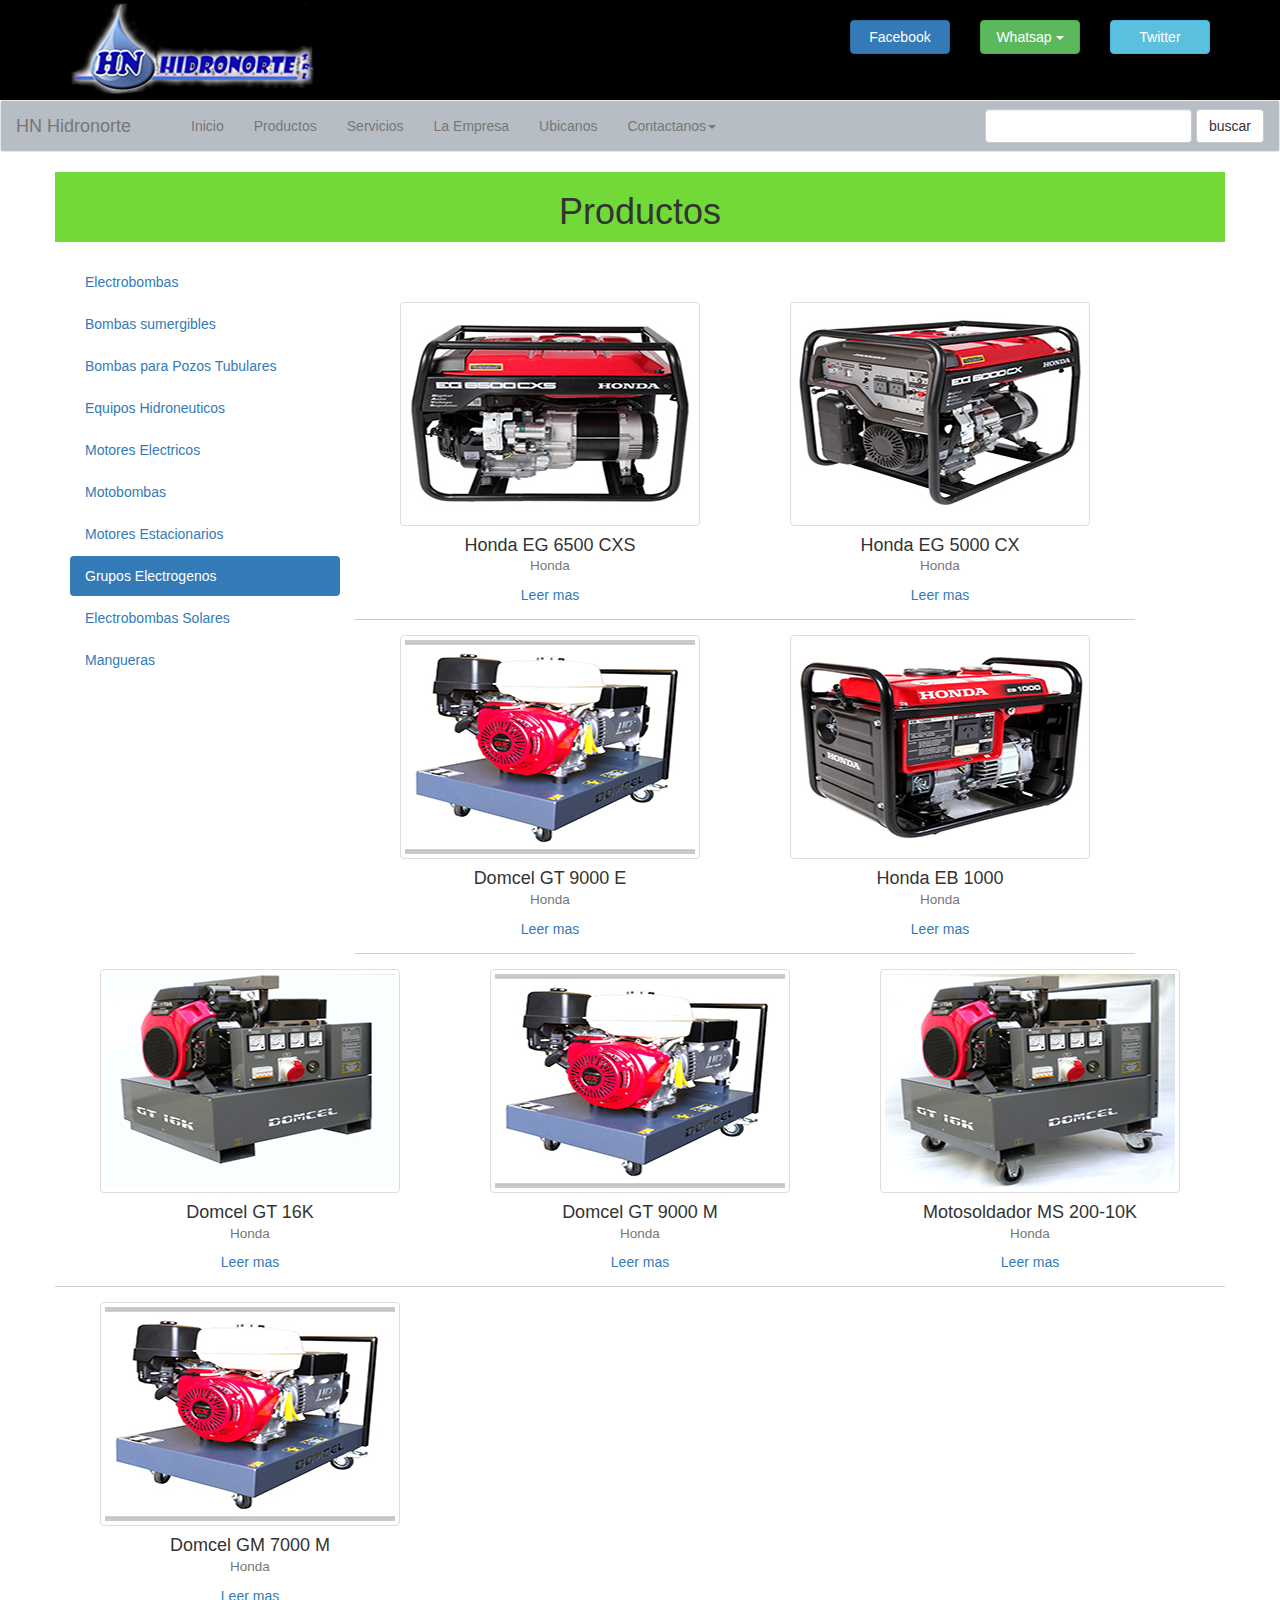
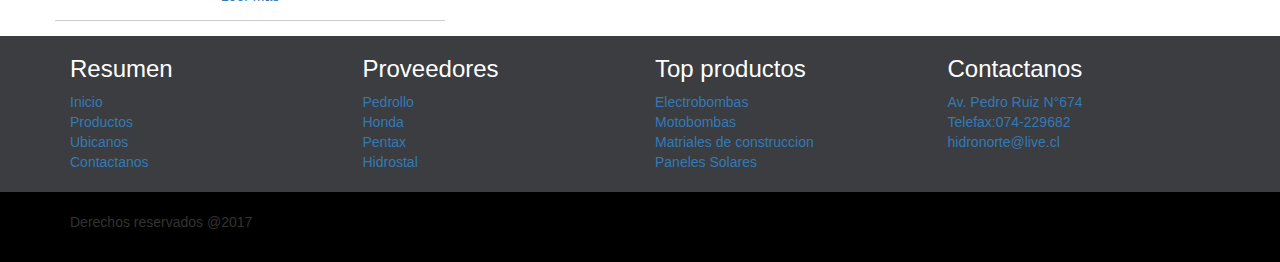
<file: productos8.html>
<!doctype html>
<!--[if lt IE 7]>      <html class="no-js lt-ie9 lt-ie8 lt-ie7" lang=""> <![endif]-->
<!--[if IE 7]>         <html class="no-js lt-ie9 lt-ie8" lang=""> <![endif]-->
<!--[if IE 8]>         <html class="no-js lt-ie9" lang=""> <![endif]-->
<!--[if gt IE 8]><!--> <html class="no-js" lang=""> <!--<![endif]-->
    <head>
        <meta charset="utf-8">
        <meta http-equiv="X-UA-Compatible" content="IE=edge,chrome=1">
        <title>Grupos Electrogenos</title>
        <meta name="description" content="">
        <meta name="viewport" content="width=device-width, initial-scale=1, maximum-scale=1, user-scalable=no">

        <link rel="stylesheet" href="css/bootstrap.min.css">
        <link rel="stylesheet" href="css/main.css">

        
    </head>
    <body>
        <!--[if lt IE 8]>
            <p class="browserupgrade">You are using an <strong>outdated</strong> browser. Please <a href="http://browsehappy.com/">upgrade your browser</a> to improve your experience.</p>
        <![endif]-->

        <header>
            <div class="container">
                <div class="row">
                    <div class="col-xs-12 col-sm-6 col-md-6 col-lg-8">
                        <img src="img/hol1.png" class="img-responsive" >
                    </div>

              <div class="container">
                <div class="row"><br>
                    <div class="col-xs-12 col-sm-6  col-md-6 col-lg-4 centre">
                      <div class="row">
                           <div class="col-xs-4 col-sm-4">
                             <a href="https://www.facebook.com/profile.php?id=100014566351581" target="_blank"><button class="btn btn-primary btn-block">Facebook</button></a>
                           </div>
                           <div class="col-xs-4 col-sm-4">
                             <div class="dropdown">
                                <button class="btn btn-success btn-block dropdown-toggle" type="button" id="dropdownMenu1" data-toggle="dropdown" aria-haspopup="true" aria-expanded="true">
                                 Whatsap
                                 <span class="caret"></span>
                                </button>
                                <ul class="dropdown-menu" aria-labelledby="dropdownMenu1">
                                <li><a href="empresa.html" target="_blank">942141224</a></li>
                                </ul>
                             </div>
                           </div>
                           <div class="col-xs-4 col-sm-4">
                             <a href="https://twitter.com/HNHidronorte" target="_blank"><button class="btn btn-info btn-block">Twitter</button></a>
                           </div>
                      </div>                       
                    </div>
                    
                </div>
            </div>
        </header>


        <nav class="navbar navbar-default">
          <div class="navbar-header">
            <button type="button" class="navbar-toggle" data-togle="collapse" data-target="navbar-ex1-collapse">
              <span class="sr-only">Cambiar Navegacion</span>
              <span class="icon-bar"></span>
              <span class="icon-bar"></span>
              <span class="icon-bar"></span>
                
            </button>
            <a href="#" class="navbar-brand">HN Hidronorte</a></div>

             <div class="collapse navbar-collapse navbar-ex1-collapse">
                 <ul class="nav navbar-nav">
                     <li><a href="#"></a></li>
                     <li><a href="index.html">Inicio</a></li>
                     <li><a href="productos.html">Productos</a></li>
                     <li><a href="servicios.html">Servicios</a></li>
                     <li><a href="empresa.html">La Empresa</a></li>
                     <li><a href="ubicacion.html">Ubicanos</a></li>
                     <li class="dropdown"><a href="#" class="dropdown-toggle" data-toggle="dropdown">Contactanos<b class="caret"></b></a>
                        <ul class="dropdown-menu">
                            <li><a href="contactanos.html">Chiclayo</a></li>
                            <li><a href="contactanos.html">Lambayeue</a></li>
                            <li><a href="contactanos.html">Lima</a></li>
                            
                        </ul>
                      </li>

                 </ul>

                 <form class="navbar-form navbar-right">
                     <div class="form-group"><input type="text" class="form-control"></div>
                     <button type="submit" class="btn btn-default">buscar</button>
                 </form>
             </div> 
             
        </nav>




        <div class="container">
            <section>
               <div class="row medio color22">
                <h1>Productos</h1>
               </div>
            </section><br>


<ul class="nav nav-pills nav-stacked col-xs-12 col-sm-6 col-md-3 col-lg-3">
  <li role="presentation"><a href="productos.html">Electrobombas</a></li>
  <li role="presentation"><a href="productos2.html">Bombas sumergibles</a></li>
  <li role="presentation"><a href="productos3.html">Bombas para Pozos Tubulares</a></li>
  <li role="presentation"><a href="productos4.html">Equipos Hidroneuticos</a></li>
  <li role="presentation"><a href="productos5.html">Motores Electricos</a></li>
  <li role="presentation"><a href="productos6.html">Motobombas</a></li>
  <li role="presentation"><a href="productos7.html">Motores Estacionarios</a></li>
  <li role="presentation" class="active"><a href="productos8.html">Grupos Electrogenos</a></li>
  <li role="presentation"><a href="productos12.html">Electrobombas Solares</a></li>
  <li role="presentation"><a href="productos7.html">Mangueras</a></li><br><br>
</ul>

            <section><br><br>
                <div class="row">
                    <div class="col-xs-12 col-sm-6 col-md-4 col-lg-4">
                        <div class="row text-center">
                            <img src="img/8a.jpg" class="img-responsive img-thumbnail">
                            <h4>Honda EG 6500 CXS<br><small>Honda</small></h4><a href="#">Leer mas</a><hr>
                        </div>
                    </div>
                    <div class="col-xs-12 col-sm-6 col-md-4 col-lg-4">
                        <div class="row text-center">
                            <img src="img/8b.jpg" class="img-responsive img-thumbnail">
                            <h4>Honda EG 5000 CX<br><small>Honda</small></h4><a href="#">Leer mas</a><hr>
                        </div>
                    </div>
                    <div class="col-xs-12 col-sm-6 col-md-4 col-lg-4">
                        <div class="row text-center">
                            <img src="img/8c.jpg" class="img-responsive img-thumbnail">
                            <h4>Domcel GT 9000 E<br><small>Honda</small></h4><a href="#">Leer mas</a><hr>
                        </div>
                    </div>
                    <div class="col-xs-12 col-sm-6 col-md-4 col-lg-4">
                        <div class="row text-center">
                            <img src="img/8d.jpg" class="img-responsive img-thumbnail">
                            <h4>Honda EB 1000<br><small>Honda</small></h4><a href="#">Leer mas</a><hr>
                        </div>
                    </div>
                    <div class="col-xs-12 col-sm-6 col-md-4 col-lg-4">
                        <div class="row text-center">
                            <img src="img/8e.jpg" class="img-responsive img-thumbnail">
                            <h4>Domcel GT 16K<br><small>Honda</small></h4><a href="#">Leer mas</a><hr>
                        </div>
                    </div>
                    <div class="col-xs-12 col-sm-6 col-md-4 col-lg-4">
                        <div class="row text-center">
                            <img src="img/8f.jpg" class="img-responsive img-thumbnail">
                            <h4>Domcel GT 9000 M<br><small>Honda</small></h4><a href="#">Leer mas</a><hr>
                        </div>
                    </div>
                    <div class="col-xs-12 col-sm-6 col-md-4 col-lg-4">
                        <div class="row text-center">
                            <img src="img/8g.jpg" class="img-responsive img-thumbnail">
                            <h4>Motosoldador MS 200-10K<br><small>Honda</small></h4><a href="#">Leer mas</a><hr>
                        </div>
                    </div>
                    <div class="col-xs-12 col-sm-6 col-md-4 col-lg-4">
                        <div class="row text-center">
                            <img src="img/8h.jpg" class="img-responsive img-thumbnail">
                            <h4>Domcel GM 7000 M<br><small>Honda</small></h4><a href="#">Leer mas</a><hr>
                        </div>
                    </div>
                    
                </div>
            </section>
        </div>



            <section class="color2">
                  <div class="container">
                      <div class="row">
                          <div class="col-xs-6 col-sm-6 col-md-3 col-lg-3">
                              <h3 class="color3">Resumen</h3>
                              <a href="index.html">Inicio</a><br>
                              <a href="productos.html">Productos</a><br>
                              <a href="ubicacion.html">Ubicanos</a><br>
                              <a href="contactanos.html">Contactanos</a><br>
                          </div>
                          <div class="col-xs-6 col-sm-6 col-md-3 col-lg-3">
                              <h3 class="color3">Proveedores</h3>
                              <a href="http://www.pedrolloperu.com/" target="_blank">Pedrollo</a><br>
                              <a href="https://www.honda.com.pe/home.aspx" target="_blank">Honda</a><br>
                              <a href="http://bombasperu.com/" target="_blank">Pentax</a><br>
                              <a href="http://www.hidrostal.com.pe/" target="_blank">Hidrostal</a><br>
                          </div>
                          <div class="col-xs-6 col-sm-6 col-md-3 col-lg-3">
                              <h3 class="color3">Top productos</h3>
                              <a href="#">Electrobombas</a><br>
                              <a href="#">Motobombas</a><br>
                              <a href="#">Matriales de construccion</a><br>
                              <a href="#">Paneles Solares</a><br>
                          </div>
                          <div class="col-xs-6 col-sm-6 col-md-3 col-lg-3">
                              <h3 class="color3">Contactanos</h3>
                              <a href="#">Av. Pedro Ruiz N°674</a><br>
                              <a href="#">Telefax:074-229682</a><br>
                              <a href="#">hidronorte@live.cl</a><br>
                              
                          </div>
                      </div>
                  </div><br>
            </section>  
        <footer class="color4">
            <div class="container"><br>
                    <p>Derechos reservados @2017</p><br>   
            </div>
        </footer>


        <script src="js/vendor/modernizr-2.8.3.min.js"></script>
        <script src="//ajax.googleapis.com/ajax/libs/jquery/1.11.2/jquery.min.js"></script>
        <script>window.jQuery || document.write('<script src="js/vendor/jquery-1.11.2.min.js"><\/script>')</script>
        <script src="js/vendor/bootstrap.min.js"></script>
        <script src="js/main.js"></script>
    </body>
</html>
</file>
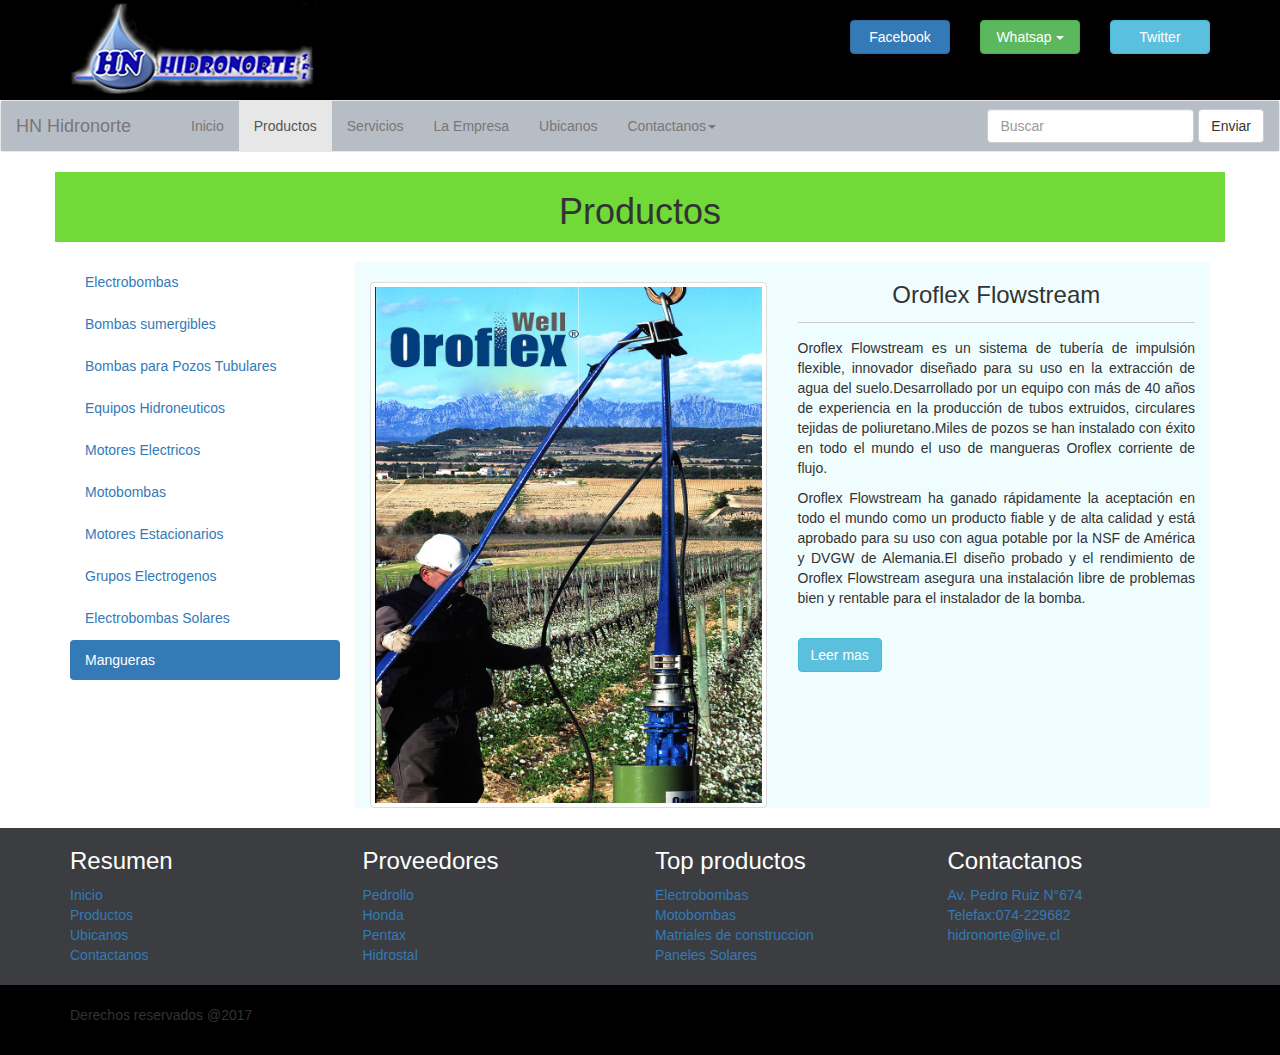
<file: productos9.html>
<!doctype html>
<!--[if lt IE 7]>      <html class="no-js lt-ie9 lt-ie8 lt-ie7" lang=""> <![endif]-->
<!--[if IE 7]>         <html class="no-js lt-ie9 lt-ie8" lang=""> <![endif]-->
<!--[if IE 8]>         <html class="no-js lt-ie9" lang=""> <![endif]-->
<!--[if gt IE 8]><!--> <html class="no-js" lang=""> <!--<![endif]-->
    <head>
        <meta charset="utf-8">
        <meta http-equiv="X-UA-Compatible" content="IE=edge,chrome=1">
        <title>Mangueras</title>
        <meta name="description" content="">
        <meta name="viewport" content="width=device-width, initial-scale=1, maximum-scale=1, user-scalable=no">

        <link rel="stylesheet" href="css/bootstrap.min.css">
        <link rel="stylesheet" href="css/main.css">

        
    </head>
    <body>
        <!--[if lt IE 8]>
            <p class="browserupgrade">You are using an <strong>outdated</strong> browser. Please <a href="http://browsehappy.com/">upgrade your browser</a> to improve your experience.</p>
        <![endif]-->

        <header>
            <div class="container">
                <div class="row">
                    <div class="col-xs-12 col-sm-6 col-md-6 col-lg-8">
                        <img src="img/hol1.png" class="img-responsive" >
                    </div>

              <div class="container">
                <div class="row"><br>
                    <div class="col-xs-12 col-sm-6  col-md-6 col-lg-4 centre">
                      <div class="row">
                           <div class="col-xs-4 col-sm-4">
                             <a href="https://www.facebook.com/profile.php?id=100014566351581" target="_blank"><button class="btn btn-primary btn-block">Facebook</button></a>
                           </div>
                           <div class="col-xs-4 col-sm-4">
                             <div class="dropdown">
                                <button class="btn btn-success btn-block dropdown-toggle" type="button" id="dropdownMenu1" data-toggle="dropdown" aria-haspopup="true" aria-expanded="true">
                                 Whatsap
                                 <span class="caret"></span>
                                </button>
                                <ul class="dropdown-menu" aria-labelledby="dropdownMenu1">
                                <li><a href="empresa.html" target="_blank">942141224</a></li>
                                </ul>
                             </div>
                           </div>
                           <div class="col-xs-4 col-sm-4">
                             <a href="https://twitter.com/HNHidronorte" target="_blank"><button class="btn btn-info btn-block">Twitter</button></a>
                           </div>
                      </div>                       
                    </div>
                    
                </div>
            </div>
        </header>



<nav class="navbar navbar-default" role="navigation">
  <div class="navbar-header">
    <button type="button" class="navbar-toggle" data-toggle="collapse"
            data-target=".navbar-ex1-collapse">
      <span class="sr-only">Desplegar navegación</span>
      <span class="icon-bar"></span>
      <span class="icon-bar"></span>
      <span class="icon-bar"></span>
    </button>
    <a class="navbar-brand" href="index.html">HN Hidronorte</a>
  </div>

  <div class="collapse navbar-collapse navbar-ex1-collapse">
    <ul class="nav navbar-nav">
      <li><a href="#"></a></li>
      <li><a href="index.html">Inicio</a></li>
      <li class="active"><a href="productos.html">Productos</a></li>
      <li><a href="servicios.html">Servicios</a></li>
      <li><a href="empresa.html">La Empresa</a></li>
      <li><a href="ubicacion.html">Ubicanos</a></li>
      <li class="dropdown">
        <a href="#" class="dropdown-toggle" data-toggle="dropdown">
          Contactanos<b class="caret"></b>
        </a>
        <ul class="dropdown-menu">
          <li><a href="contactanos.html">Chiclayo</a></li>
          <li><a href="contactanos.html">Lima</a></li>
          <li><a href="contactanos.html">Piura</a></li>
        </ul>
      </li>
    </ul>
 
    <form class="navbar-form navbar-right" role="search">
      <div class="form-group">
        <input type="text" class="form-control" placeholder="Buscar">
      </div>
      <button type="submit" class="btn btn-default">Enviar</button>
    </form>

  </div>
</nav>



        <div class="container">
            <section>
               <div class="row medio color22">
                <h1>Productos</h1>
               </div>
            </section><br>
            <section>

<ul class="nav nav-pills nav-stacked col-xs-12 col-sm-6 col-md-3 col-lg-3">
  <li role="presentation"><a href="productos.html">Electrobombas</a></li>
  <li role="presentation"><a href="productos2.html">Bombas sumergibles</a></li>
  <li role="presentation"><a href="productos3.html">Bombas para Pozos Tubulares</a></li>
  <li role="presentation"><a href="productos4.html">Equipos Hidroneuticos</a></li>
  <li role="presentation"><a href="productos5.html">Motores Electricos</a></li>
  <li role="presentation"><a href="productos6.html">Motobombas</a></li>
  <li role="presentation"><a href="productos7.html">Motores Estacionarios</a></li>
  <li role="presentation"><a href="productos8.html">Grupos Electrogenos</a></li>
  <li role="presentation"><a href="productos12.html">Electrobombas Solares</a></li>
  <li role="presentation" class="active"><a href="productos9.html">Mangueras</a></li><br><br>
</ul>

            
                    <div class="col-xs-12 col-sm-12 col-md-9 col-lg-9 a">
                        <div class="row">
                            <div class="col-xs-12 col-sm-6 col-md-6 col-lg-6">
                                <br><img src="img/ore1.png" class="img-responsive img-thumbnail">
                            </div>
                            <div class="col-xs-12 col-sm-6 col-md-6 col-lg-6 centrar">
                                <h3 class="text-center">Oroflex Flowstream</h3><hr>
                                <p>Oroflex Flowstream es un sistema de tubería de impulsión flexible, innovador diseñado para su uso en la extracción de agua del suelo.Desarrollado por un equipo con más de 40 años de experiencia en la producción de tubos extruidos, circulares tejidas de poliuretano.Miles de pozos se han instalado con éxito en todo el mundo el uso de mangueras Oroflex corriente de flujo.
                                <p>Oroflex Flowstream ha ganado rápidamente la aceptación en todo el mundo como un producto fiable y de alta calidad y está aprobado para su uso con agua potable por la NSF de América y DVGW de Alemania.El diseño probado y el rendimiento de Oroflex Flowstream asegura una instalación libre de problemas bien y rentable para el instalador de la bomba.</p><br>
                                <a href="http://www.oroflex.co.uk/products/oroflex-flowstream" target="_blank"><button class="btn btn-info">Leer mas</button></a>
                            </div>
                        </div>
                    </div>
                </div><br>
            </section>
        </div>



            <section class="color2">
                  <div class="container">
                      <div class="row">
                          <div class="col-xs-6 col-sm-6 col-md-3 col-lg-3">
                              <h3 class="color3">Resumen</h3>
                              <a href="index.html">Inicio</a><br>
                              <a href="productos.html">Productos</a><br>
                              <a href="ubicacion.html">Ubicanos</a><br>
                              <a href="contactanos.html">Contactanos</a><br>
                          </div>
                          <div class="col-xs-6 col-sm-6 col-md-3 col-lg-3">
                              <h3 class="color3">Proveedores</h3>
                              <a href="http://www.pedrolloperu.com/" target="_blank">Pedrollo</a><br>
                              <a href="https://www.honda.com.pe/home.aspx" target="_blank">Honda</a><br>
                              <a href="http://bombasperu.com/" target="_blank">Pentax</a><br>
                              <a href="http://www.hidrostal.com.pe/" target="_blank">Hidrostal</a><br>
                          </div>
                          <div class="col-xs-6 col-sm-6 col-md-3 col-lg-3">
                              <h3 class="color3">Top productos</h3>
                              <a href="#">Electrobombas</a><br>
                              <a href="#">Motobombas</a><br>
                              <a href="#">Matriales de construccion</a><br>
                              <a href="#">Paneles Solares</a><br>
                          </div>
                          <div class="col-xs-6 col-sm-6 col-md-3 col-lg-3">
                              <h3 class="color3">Contactanos</h3>
                              <a href="#">Av. Pedro Ruiz N°674</a><br>
                              <a href="#">Telefax:074-229682</a><br>
                              <a href="#">hidronorte@live.cl</a><br>
                              
                          </div>
                      </div>
                  </div><br>
            </section>  
        <footer class="color4">
            <div class="container"><br>
                    <p>Derechos reservados @2017</p><br>   
            </div>
        </footer>


        <script src="js/vendor/modernizr-2.8.3.min.js"></script>
        <script src="//ajax.googleapis.com/ajax/libs/jquery/1.11.2/jquery.min.js"></script>
        <script>window.jQuery || document.write('<script src="js/vendor/jquery-1.11.2.min.js"><\/script>')</script>
        <script src="js/vendor/bootstrap.min.js"></script>
        <script src="js/main.js"></script>
    </body>
</html>
</file>
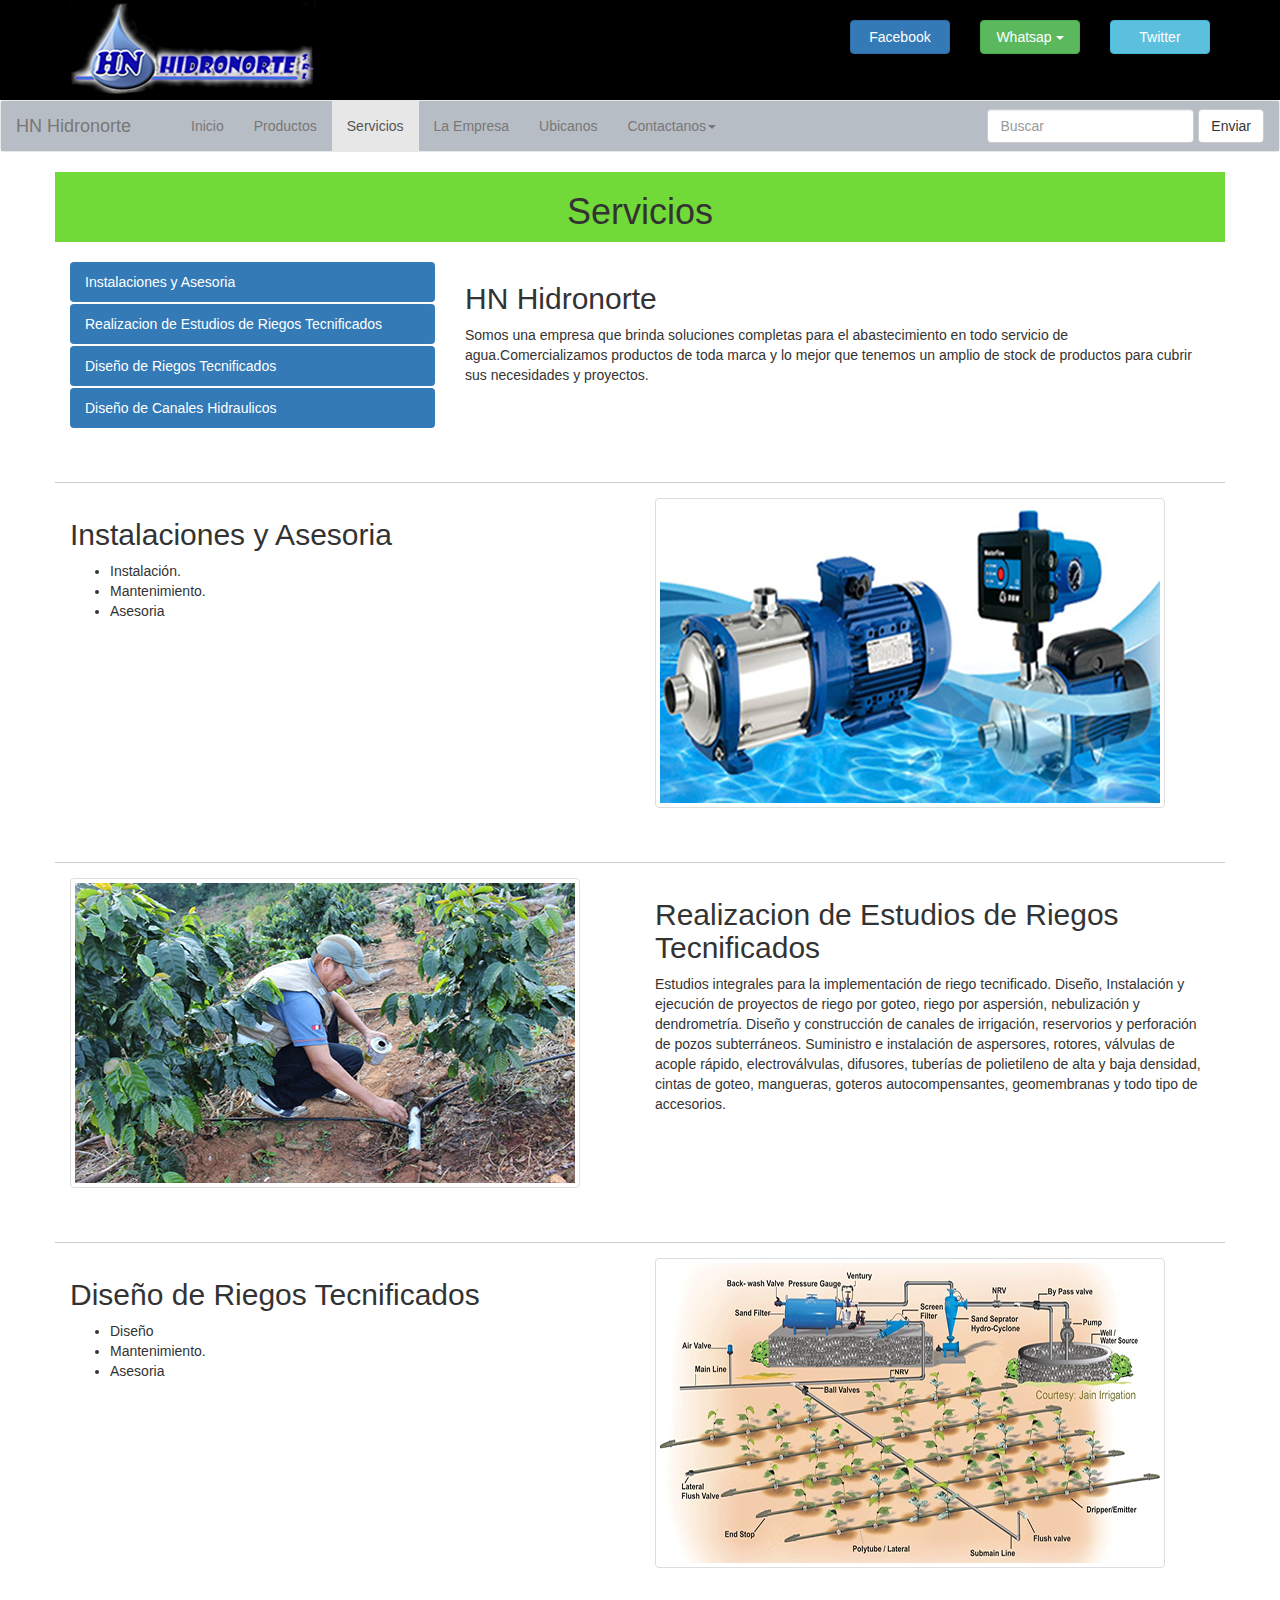
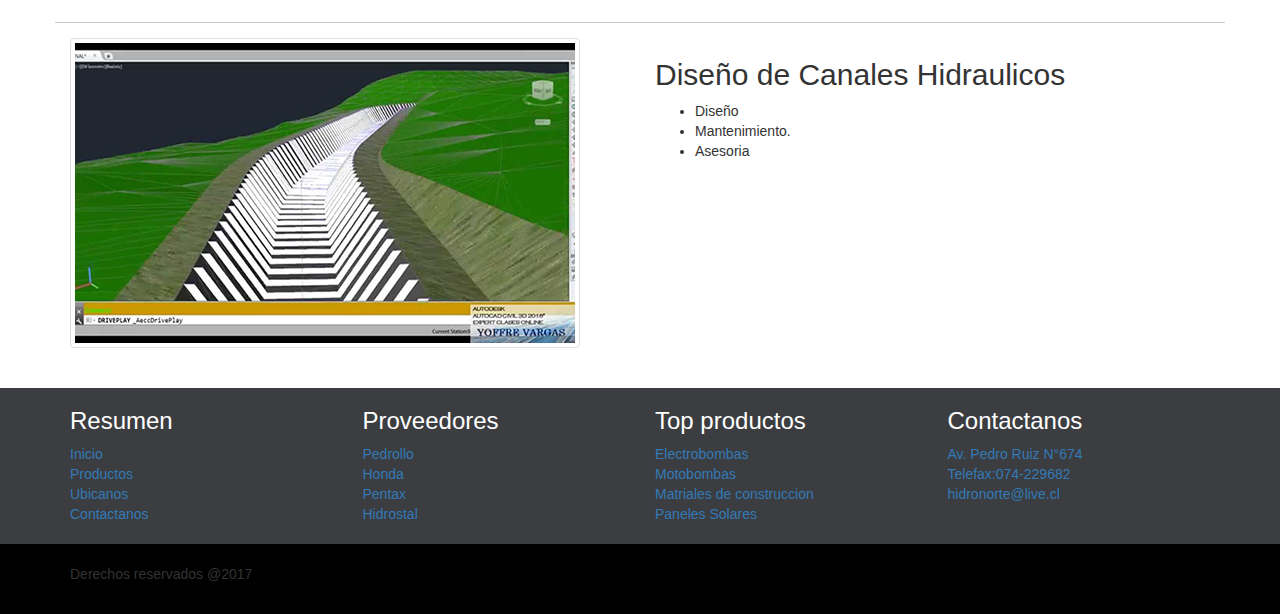
<file: servicios.html>
<!doctype html>
<!--[if lt IE 7]>      <html class="no-js lt-ie9 lt-ie8 lt-ie7" lang=""> <![endif]-->
<!--[if IE 7]>         <html class="no-js lt-ie9 lt-ie8" lang=""> <![endif]-->
<!--[if IE 8]>         <html class="no-js lt-ie9" lang=""> <![endif]-->
<!--[if gt IE 8]><!--> <html class="no-js" lang=""> <!--<![endif]-->
    <head>
        <meta charset="utf-8">
        <meta http-equiv="X-UA-Compatible" content="IE=edge,chrome=1">
        <title>Servicios</title>
        <meta name="description" content="">
        <meta name="viewport" content="width=device-width, initial-scale=1, maximum-scale=1, user-scalable=no">

        <link rel="stylesheet" href="css/bootstrap.min.css">
        <link rel="stylesheet" href="css/main.css">

        
    </head>
    <body>

        <header>
            <div class="container">
                <div class="row">
                    <div class="col-xs-12 col-sm-6 col-md-6 col-lg-8">
                        <img src="img/hol1.png" class="img-responsive" >
                    </div>

              <div class="container">
                <div class="row"><br>
                    <div class="col-xs-12 col-sm-6  col-md-6 col-lg-4 centre">
                      <div class="row">
                           <div class="col-xs-4 col-sm-4">
                             <a href="https://www.facebook.com/profile.php?id=100014566351581" target="_blank"><button class="btn btn-primary btn-block">Facebook</button></a>
                           </div>
                           <div class="col-xs-4 col-sm-4">
                             <div class="dropdown">
                                <button class="btn btn-success btn-block dropdown-toggle" type="button" id="dropdownMenu1" data-toggle="dropdown" aria-haspopup="true" aria-expanded="true">
                                 Whatsap
                                 <span class="caret"></span>
                                </button>
                                <ul class="dropdown-menu" aria-labelledby="dropdownMenu1">
                                <li><a href="empresa.html" target="_blank">942141224</a></li>
                                </ul>
                             </div>
                           </div>
                           <div class="col-xs-4 col-sm-4">
                             <a href="https://twitter.com/HNHidronorte" target="_blank"><button class="btn btn-info btn-block">Twitter</button></a>
                           </div>
                      </div>                       
                    </div>
                    
                </div>
            </div>
        </header>



<nav class="navbar navbar-default" role="navigation">
  <div class="navbar-header">
    <button type="button" class="navbar-toggle" data-toggle="collapse"
            data-target=".navbar-ex1-collapse">
      <span class="sr-only">Desplegar navegación</span>
      <span class="icon-bar"></span>
      <span class="icon-bar"></span>
      <span class="icon-bar"></span>
    </button>
    <a class="navbar-brand" href="index.html">HN Hidronorte</a>
  </div>

  <div class="collapse navbar-collapse navbar-ex1-collapse">
    <ul class="nav navbar-nav">
      <li><a href="#"></a></li>
      <li><a href="index.html">Inicio</a></li>
      <li><a href="productos.html">Productos</a></li>
      <li class="active"><a href="servicios.html">Servicios</a></li>
      <li><a href="empresa.html">La Empresa</a></li>
      <li><a href="ubicacion.html">Ubicanos</a></li>
      <li class="dropdown">
        <a href="#" class="dropdown-toggle" data-toggle="dropdown">
          Contactanos<b class="caret"></b>
        </a>
        <ul class="dropdown-menu">
          <li><a href="contactanos.html">Chiclayo</a></li>
          <li><a href="contactanos.html">Lima</a></li>
          <li><a href="contactanos.html">Piura</a></li>
        </ul>
      </li>
    </ul>
 
    <form class="navbar-form navbar-right" role="search">
      <div class="form-group">
        <input type="text" class="form-control" placeholder="Buscar">
      </div>
      <button type="submit" class="btn btn-default">Enviar</button>
    </form>

  </div>
</nav>



        <div class="container">
            <section>
               <div class="row medio color22">
                <h1>Servicios</h1>
               </div>
            </section><br>


<ul class="nav nav-pills nav-stacked col-xs-12 col-sm-6 col-md-4 col-lg-4">
  <li role="presentation" class="active"><a href="#1">Instalaciones y Asesoria</a></li>
  <li role="presentation" class="active"><a href="#2">Realizacion de Estudios de Riegos Tecnificados</a></li>
  <li role="presentation" class="active"><a href="#3">Diseño de Riegos Tecnificados</a></li>
  <li role="presentation" class="active"><a href="#4">Diseño de Canales Hidraulicos</a></li>
</ul>
                      <div class="hidden-xs col-xs-12 col-sm-6 col-md-8 col-lg-8">
                        <h2>HN Hidronorte</h2>
                        <p>Somos una empresa que brinda soluciones completas para el abastecimiento en todo servicio de agua.Comercializamos productos de toda marca y lo mejor que tenemos un amplio de stock de productos para cubrir sus necesidades y proyectos.</p>
                      </div>
                      <div class="clearfix visible-lg-block"></div>
                      <div class="clearfix visible-md-block"></div>
                      <div class="clearfix visible-sm-block"></div><br>
                      <div class="clearfix visible-xs-block"></div><br>

            <section>
                <div id="1" class="row"><hr>
                      <div class="col-xs-12 col-sm-6 col-md-6 col-lg-6">
                        <h2>Instalaciones y Asesoria</h2>
                        <ul>
                          <li>Instalación.</li>
                          <li>Mantenimiento.</li>
                          <li>Asesoria</li>
                        </ul>
                      </div>
                      <div class="col-xs-12 col-sm-6 col-md-6 col-lg-6">
                        <img src="img/ube.jpg" class="img-responsive img-thumbnail">
                      </div>
                        
                </div><br><br>
                
                <div id="2" class="row"><hr>
                      <div class="hidden-xs col-sm-6 col-md-6 col-lg-6">
                        <img src="img/dise1.jpg" class="img-responsive img-thumbnail">
                      </div>
                      <div class="col-xs-12 col-sm-6 col-md-6 col-lg-6">
                        <h2>Realizacion de Estudios de Riegos Tecnificados</h2>
                        <p>Estudios integrales para la implementación de riego tecnificado.
Diseño, Instalación y ejecución de proyectos de riego por goteo, riego por aspersión, nebulización y dendrometría.
Diseño y construcción de canales de irrigación, reservorios y perforación de pozos subterráneos.
Suministro e instalación de aspersores, rotores, válvulas de acople rápido, electroválvulas, difusores, tuberías de polietileno de alta y baja densidad, cintas de goteo, mangueras, goteros autocompensantes, geomembranas y todo tipo de accesorios.</p>
                      
                      </div>
                      <div class="visible-xs col-xs-12">
                        <img src="img/dise1.jpg" class="img-responsive img-thumbnail">
                      </div>
                </div><br><br>

                <div id="3" class="row"><hr>
                      
                      <div class="col-xs-12 col-sm-6 col-md-6 col-lg-6">
                        <h2>Diseño de Riegos Tecnificados</h2>
                        <ul>
                          <li>Diseño</li>
                          <li>Mantenimiento.</li>
                          <li>Asesoria</li>
                        </ul>
                      </div>
                      <div class="col-xs-12 col-sm-6 col-md-6 col-lg-6">
                        <img src="img/dise2.jpg" class="img-responsive img-thumbnail">
                      </div>
                </div><br><br>

                <div id="4" class="row"><hr>
                      <div class="hidden-xs col-sm-6 col-md-6 col-lg-6">
                        <img src="img/dise31.jpg" class="img-responsive img-thumbnail">
                      </div>
                      <div class="col-xs-12 col-sm-6 col-md-6 col-lg-6">
                        <h2>Diseño de Canales Hidraulicos</h2>
                        <ul>
                          <li>Diseño</li>
                          <li>Mantenimiento.</li>
                          <li>Asesoria</li>
                        </ul>
                      </div>
                      <div class="visible-xs col-xs-12">
                        <img src="img/dise31.jpg" class="img-responsive img-thumbnail">
                      </div>
                </div><br><br>


            </section>
        </div>



            <section class="color2">
                  <div class="container">
                      <div class="row">
                          <div class="col-xs-6 col-sm-6 col-md-3 col-lg-3">
                              <h3 class="color3">Resumen</h3>
                              <a href="index.html">Inicio</a><br>
                              <a href="productos.html">Productos</a><br>
                              <a href="ubicacion.html">Ubicanos</a><br>
                              <a href="contactanos.html">Contactanos</a><br>
                          </div>
                          <div class="col-xs-6 col-sm-6 col-md-3 col-lg-3">
                              <h3 class="color3">Proveedores</h3>
                              <a href="http://www.pedrolloperu.com/" target="_blank">Pedrollo</a><br>
                              <a href="https://www.honda.com.pe/home.aspx" target="_blank">Honda</a><br>
                              <a href="http://bombasperu.com/" target="_blank">Pentax</a><br>
                              <a href="http://www.hidrostal.com.pe/" target="_blank">Hidrostal</a><br>
                          </div>
                          <div class="col-xs-6 col-sm-6 col-md-3 col-lg-3">
                              <h3 class="color3">Top productos</h3>
                              <a href="#">Electrobombas</a><br>
                              <a href="#">Motobombas</a><br>
                              <a href="#">Matriales de construccion</a><br>
                              <a href="#">Paneles Solares</a><br>
                          </div>
                          <div class="col-xs-6 col-sm-6 col-md-3 col-lg-3">
                              <h3 class="color3">Contactanos</h3>
                              <a href="#">Av. Pedro Ruiz N°674</a><br>
                              <a href="#">Telefax:074-229682</a><br>
                              <a href="#">hidronorte@live.cl</a><br>
                              
                          </div>
                      </div>
                  </div><br>
            </section>  
        <footer class="color4">
            <div class="container"><br>
                    <p>Derechos reservados @2017</p><br>   
            </div>
        </footer>


        <script src="js/vendor/modernizr-2.8.3.min.js"></script>
        <script src="//ajax.googleapis.com/ajax/libs/jquery/1.11.2/jquery.min.js"></script>
        <script>window.jQuery || document.write('<script src="js/vendor/jquery-1.11.2.min.js"><\/script>')</script>
        <script src="js/vendor/bootstrap.min.js"></script>
        <script src="js/main.js"></script>
    </body>
</html>
</file>
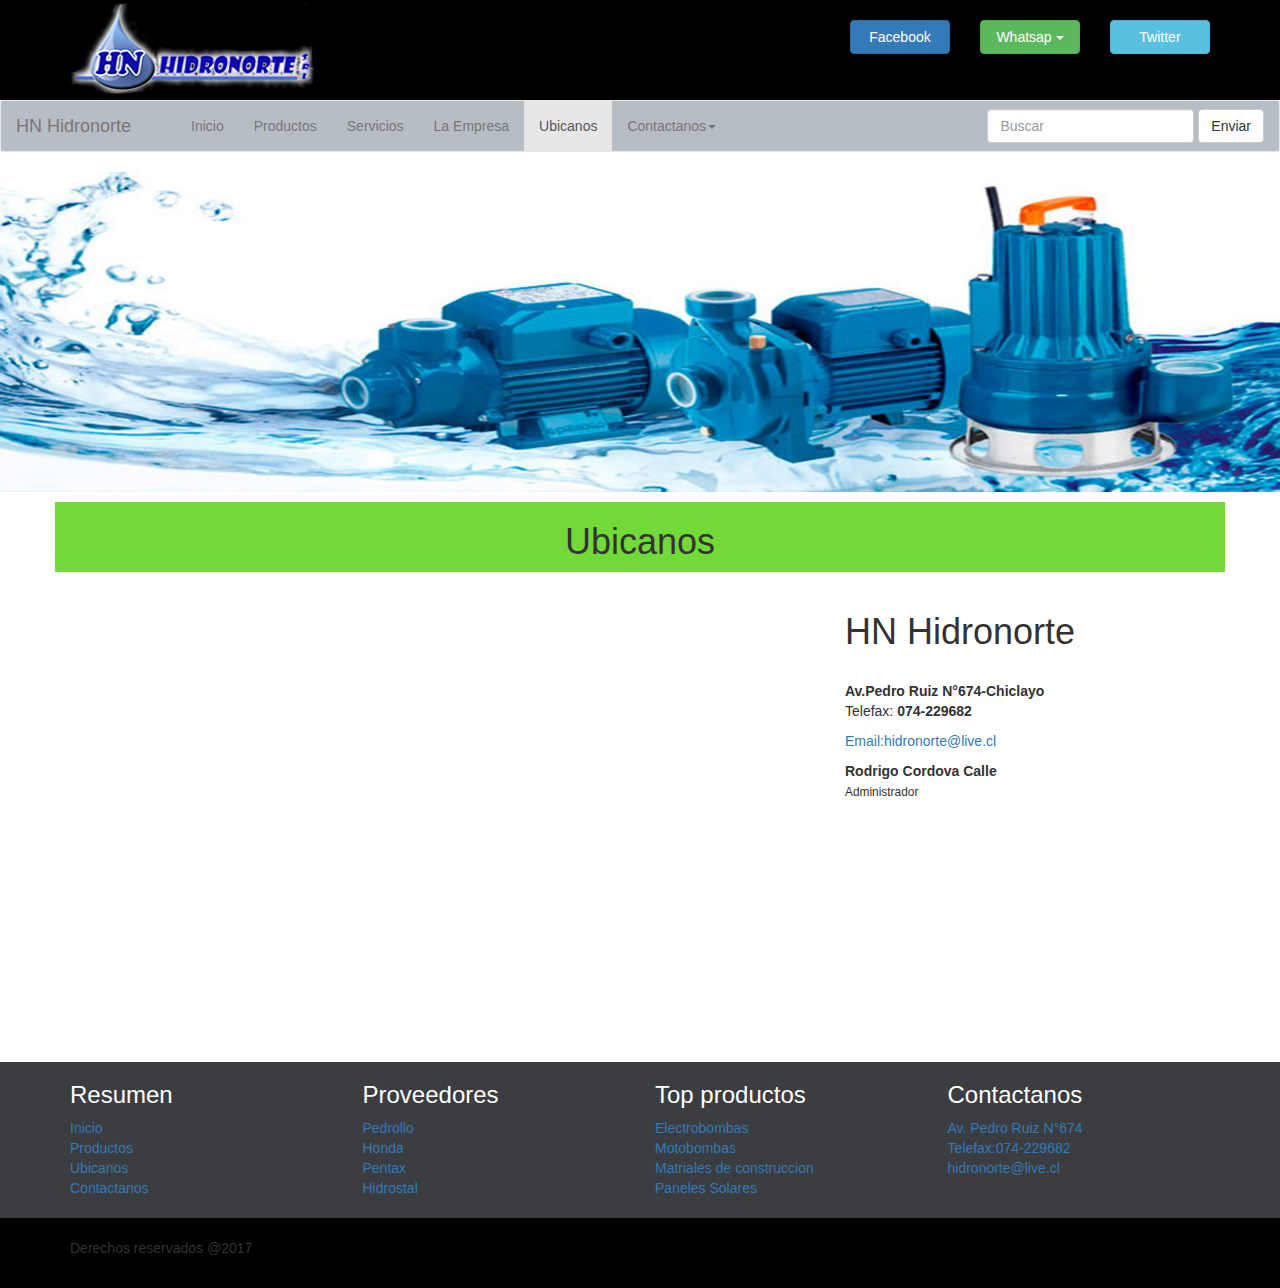
<file: ubicacion.html>
<!doctype html>
<!--[if lt IE 7]>      <html class="no-js lt-ie9 lt-ie8 lt-ie7" lang=""> <![endif]-->
<!--[if IE 7]>         <html class="no-js lt-ie9 lt-ie8" lang=""> <![endif]-->
<!--[if IE 8]>         <html class="no-js lt-ie9" lang=""> <![endif]-->
<!--[if gt IE 8]><!--> <html class="no-js" lang=""> <!--<![endif]-->
    <head>
        <meta charset="utf-8">
        <meta http-equiv="X-UA-Compatible" content="IE=edge,chrome=1">
        <title>Ubicacion</title>
        <meta name="description" content="">
        <meta name="viewport" content="width=device-width, initial-scale=1, maximum-scale=1, user-scalable=no">

        <link rel="stylesheet" href="css/bootstrap.min.css">
        <link rel="stylesheet" href="css/main.css">

        <script src="js/vendor/modernizr-2.8.3.min.js"></script>
    </head>
    <body>
        <!--[if lt IE 8]>
            <p class="browserupgrade">You are using an <strong>outdated</strong> browser. Please <a href="http://browsehappy.com/">upgrade your browser</a> to improve your experience.</p>
        <![endif]-->

        <header>
            <div class="container">
                <div class="row">
                    <div class="col-xs-12 col-sm-6 col-md-6 col-lg-8">
                        <img src="img/hol1.png" class="img-responsive" >
                    </div>

              <div class="container">
                <div class="row"><br>
                    <div class="col-xs-12 col-sm-6  col-md-6 col-lg-4 centre">
                      <div class="row">
                           <div class="col-xs-4 col-sm-4">
                             <a href="https://www.facebook.com/profile.php?id=100014566351581" target="_blank"><button class="btn btn-primary btn-block">Facebook</button></a>
                           </div>
                           <div class="col-xs-4 col-sm-4">
                             <div class="dropdown">
                                <button class="btn btn-success btn-block dropdown-toggle" type="button" id="dropdownMenu1" data-toggle="dropdown" aria-haspopup="true" aria-expanded="true">
                                 Whatsap
                                 <span class="caret"></span>
                                </button>
                                <ul class="dropdown-menu" aria-labelledby="dropdownMenu1">
                                <li><a href="empresa.html" target="_blank">942141224</a></li>
                                </ul>
                             </div>
                           </div>
                           <div class="col-xs-4 col-sm-4">
                             <a href="https://twitter.com/HNHidronorte" target="_blank"><button class="btn btn-info btn-block">Twitter</button></a>
                           </div>
                      </div>                       
                    </div>
                    
                </div>
            </div>
        </header>



<nav class="navbar navbar-default" role="navigation">
  <div class="navbar-header">
    <button type="button" class="navbar-toggle" data-toggle="collapse"
            data-target=".navbar-ex1-collapse">
      <span class="sr-only">Desplegar navegación</span>
      <span class="icon-bar"></span>
      <span class="icon-bar"></span>
      <span class="icon-bar"></span>
    </button>
    <a class="navbar-brand" href="index.html">HN Hidronorte</a>
  </div>

  <div class="collapse navbar-collapse navbar-ex1-collapse">
    <ul class="nav navbar-nav">
      <li><a href="#"></a></li>
      <li><a href="index.html">Inicio</a></li>
      <li><a href="productos.html">Productos</a></li>
      <li><a href="servicios.html">Servicios</a></li>
      <li><a href="empresa.html">La Empresa</a></li>
      <li class="active"><a href="Ubicacion.html">Ubicanos</a></li>
      <li class="dropdown">
        <a href="#" class="dropdown-toggle" data-toggle="dropdown">
          Contactanos<b class="caret"></b>
        </a>
        <ul class="dropdown-menu">
          <li><a href="contactanos.html">Chiclayo</a></li>
          <li><a href="contactanos.html">Lima</a></li>
          <li><a href="contactanos.html">Piura</a></li>
        </ul>
      </li>
    </ul>
 
    <form class="navbar-form navbar-right" role="search">
      <div class="form-group">
        <input type="text" class="form-control" placeholder="Buscar">
      </div>
      <button type="submit" class="btn btn-default">Enviar</button>
    </form>

  </div>
</nav>
        <p>
           
                <div class="row">
                    <div class="col-xs-12 col-sm-12 col-md-12 col-lg-12">
                        <img src="img/ami.jpg" class="img-responsive">
                    </div>
                </div>
            
        </p>


            <section class="container">
               <div class="row medio color22">
                <h1>Ubicanos</h1>
               </div>
            </section>
            
        <div class="container">
          <div class="box">
            <div class="row"><br>
              <div class="col-lg-12">
                <div class="col-md-8">
                <iframe src="https://www.google.com/maps/embed?pb=!1m18!1m12!1m3!1d3962.0167295734677!2d-79.84311108596842!3d-6.767813795107923!2m3!1f0!2f0!3f0!3m2!1i1024!2i768!4f13.1!3m3!1m2!1s0x904ceed762cf7acd%3A0xd4f60d5085541826!2sAv+Pedro+Ruiz+674%2C+Chiclayo+14001!5e0!3m2!1ses-419!2spe!4v1480040435808" class="iframe-responsive" width="100%" height="450" frameborder="0" style="border:9" allowfullscreen></iframe>
                </div>
                <div class="col-lg-4">
                <h1>HN Hidronorte</h1><br>
                <p><strong>Av.Pedro Ruiz N°674-Chiclayo</strong> <br>Telefax: <strong>074-229682 </strong></p>
                <p><a href="Email:hidronorte@live.cl"> Email:hidronorte@live.cl</a></p>
                <p><strong>Rodrigo Cordova Calle</strong> <br><small>Administrador</small></p>

                  
                </div>
              </div>
            </div><br>
          </div>
        </div>


            <section class="color2">
                  <div class="container">
                      <div class="row">
                          <div class="col-xs-6 col-sm-6 col-md-3 col-lg-3">
                              <h3 class="color3">Resumen</h3>
                              <a href="index.html">Inicio</a><br>
                              <a href="productos.html">Productos</a><br>
                              <a href="Ubicacion.html">Ubicanos</a><br>
                              <a href="Contactanos.html">Contactanos</a><br>
                          </div>
                          <div class="col-xs-6 col-sm-6 col-md-3 col-lg-3">
                              <h3 class="color3">Proveedores</h3>
                              <a href="http://www.pedrolloperu.com/" target="_blank">Pedrollo</a><br>
                              <a href="https://www.honda.com.pe/home.aspx" target="_blank">Honda</a><br>
                              <a href="http://bombasperu.com/" target="_blank">Pentax</a><br>
                              <a href="http://www.hidrostal.com.pe/" target="_blank">Hidrostal</a><br>
                          </div>
                          <div class="col-xs-6 col-sm-6 col-md-3 col-lg-3">
                              <h3 class="color3">Top productos</h3>
                              <a href="#">Electrobombas</a><br>
                              <a href="#">Motobombas</a><br>
                              <a href="#">Matriales de construccion</a><br>
                              <a href="#">Paneles Solares</a><br>
                          </div>
                          <div class="col-xs-6 col-sm-6 col-md-3 col-lg-3">
                              <h3 class="color3">Contactanos</h3>
                              <a href="#">Av. Pedro Ruiz N°674</a><br>
                              <a href="#">Telefax:074-229682</a><br>
                              <a href="#">hidronorte@live.cl</a><br>
                              
                          </div>
                      </div>
                  </div><br>
            </section>  
        <footer class="color4">
            <div class="container"><br>
                    <p>Derechos reservados @2017</p><br>   
            </div>
        </footer>

        <script src="//ajax.googleapis.com/ajax/libs/jquery/1.11.2/jquery.min.js"></script>
        <script>window.jQuery || document.write('<script src="js/vendor/jquery-1.11.2.min.js"><\/script>')</script>
        <script src="js/vendor/bootstrap.min.js"></script>
        <script src="js/main.js"></script>
    </body>
</html>
</file>
<file: css/main.css>
/*! HTML5 Boilerplate v5.0 | MIT License | http://h5bp.com/ */

html {
    color: #222;
    font-size: 1em;
    line-height: 1.4;
}

::-moz-selection {
    background: #b3d4fc;
    text-shadow: none;
}

::selection {
    background: #b3d4fc;
    text-shadow: none;
}

hr {
    display: block;
    height: 1px;
    border: 0;
    border-top: 1px solid #ccc;
    margin: 1em 0;
    padding: 0;
}

audio,
canvas,
iframe,
img,
svg,
video {
    vertical-align: middle;
}

fieldset {
    border: 0;
    margin: 0;
    padding: 0;
}

textarea {
    resize: vertical;
}

.browserupgrade {
    margin: 0.2em 0;
    background: #ccc;
    color: #000;
    padding: 0.2em 0;
}


/* ==========================================================================
   Author's custom styles
   ========================================================================== */


video {
    position: fixed;

    min-width: 100%;
    min-height: 100%;

    top: 50%;
    left: 50%;
    
    transform: translateX(-50%) translateY(-50%);

    z-index: -1;
}





header{
    background: black;
}
nav div ul li:hover{
    background: #8396BF;
    color: black;
}
nav div ul li:active{
    background: #B1BFDE;
}
nav div{
    background: #B7BDC4;
}



main img:hover {
    border:10px solid #1A88DB;
    box-shadow: 2px 2px 2px #2980B9;
}

section img:hover {
    border:10px solid #1A88DB;
    box-shadow: 2px 2px 2px #2980B9;
}
.ultra img:hover{
    border:10px solid #1A88DB;
    box-shadow: 2px 2px 2px #2980B9;

}



.orden ul li {
    border: 3px solid #1A88DB;
}




.ame{
    width: 400px;
    height: 200px;
}


.mm{
    background: red;
}

.centre{
    text-align: center;
}

.centrar{
    text-align: justify;
    
}
.uno{
    background: #;
}
.medio{
    text-align: center;
}
.color1{
    background: #E8E8E0;
}
.color2{
    background: #3B3D40;
}
.color3{
    color: white;
}
.color22{
    background: #71DA39;
}
.color4{
    background: #000000;

}
.color5{
    background: #0095E8;
}
.a{
    background: #EFFDFF;

}
.b{
    background: #ECFFD8;

}








/* ==========================================================================
   Media Queries
   ========================================================================== */

@media only screen and (min-width: 35em) {

}

@media print,
       (-o-min-device-pixel-ratio: 5/4),
       (-webkit-min-device-pixel-ratio: 1.25),
       (min-resolution: 120dpi) {

}

/* ==========================================================================
   Helper classes
   ========================================================================== */

.hidden {
    display: none !important;
    visibility: hidden;
}

.visuallyhidden {
    border: 0;
    clip: rect(0 0 0 0);
    height: 1px;
    margin: -1px;
    overflow: hidden;
    padding: 0;
    position: absolute;
    width: 1px;
}

.visuallyhidden.focusable:active,
.visuallyhidden.focusable:focus {
    clip: auto;
    height: auto;
    margin: 0;
    overflow: visible;
    position: static;
    width: auto;
}

.invisible {
    visibility: hidden;
}

.clearfix:before,
.clearfix:after {
    content: " ";
    display: table;
}

.clearfix:after {
    clear: both;
}

.clearfix {
    *zoom: 1;
}

/* ==========================================================================
   Print styles
   ========================================================================== */

@media print {
    *,
    *:before,
    *:after {
        background: transparent !important;
        color: #000 !important;
        box-shadow: none !important;
        text-shadow: none !important;
    }

    a,
    a:visited {
        text-decoration: underline;
    }

    a[href]:after {
        content: " (" attr(href) ")";
    }

    abbr[title]:after {
        content: " (" attr(title) ")";
    }

    a[href^="#"]:after,
    a[href^="javascript:"]:after {
        content: "";
    }

    pre,
    blockquote {
        border: 1px solid #999;
        page-break-inside: avoid;
    }

    thead {
        display: table-header-group;
    }

    tr,
    img {
        page-break-inside: avoid;
    }

    img {
        max-width: 100% !important;
    }

    p,
    h2,
    h3 {
        orphans: 3;
        widows: 3;
    }

    h2,
    h3 {
        page-break-after: avoid;
    }
}
</file>
